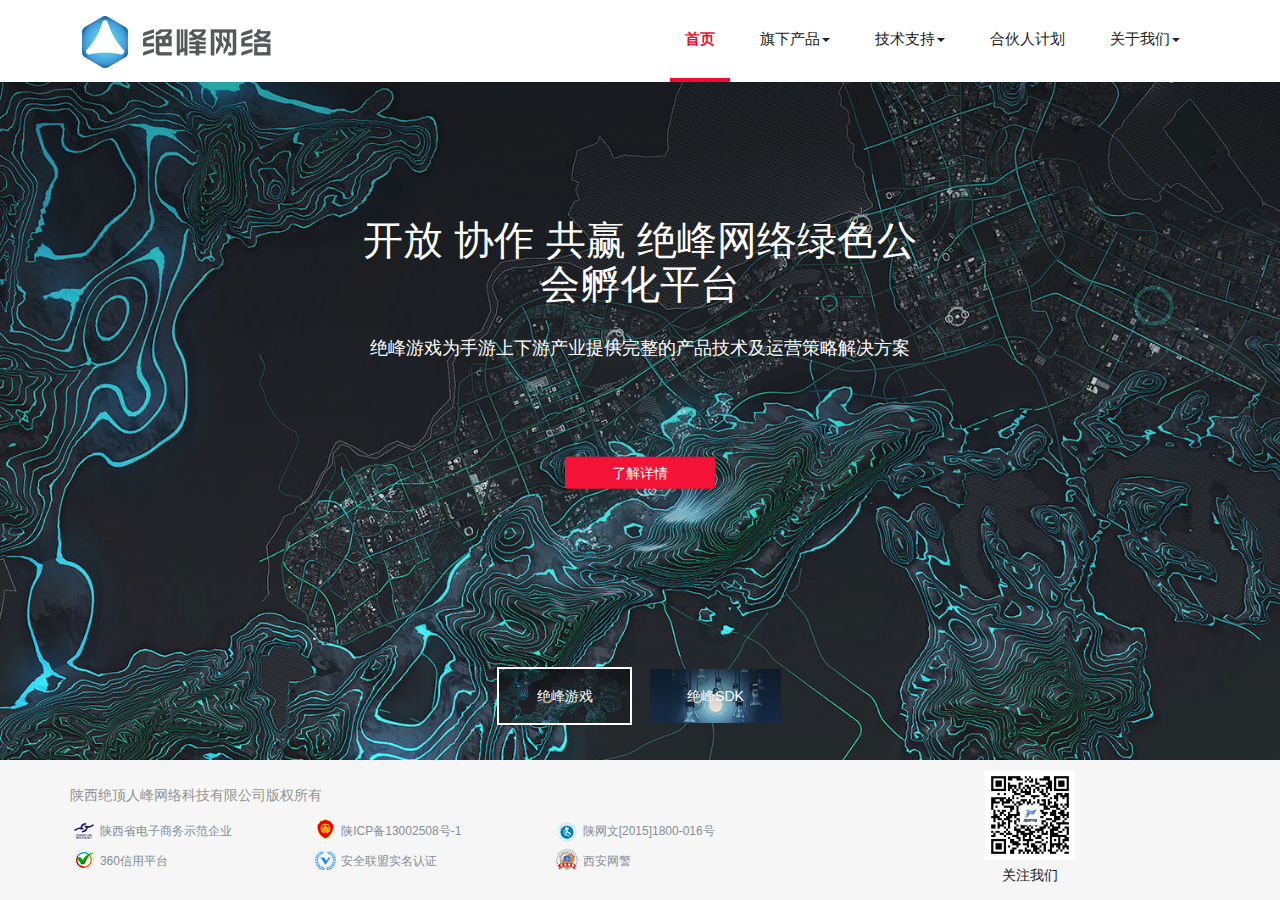
<file: index.html>
<!DOCTYPE html>
<!-- saved from url=(0025)http://117.23.5.130:8427/ -->
<html><head><meta http-equiv="Content-Type" content="text/html; charset=UTF-8">
  	<meta name="description" content="陕西绝顶人峰网络科技有限公司成立于2014年,是一家为网络游戏厂商提供游戏深度运营和服务支持的互联网企业，3yx是西安绝顶人峰旗下主要游戏交易平台。">
	<meta name="keywords" content="陕西绝顶人峰，西安绝顶人峰，绝峰网络">
	<title>陕西绝顶人峰网络科技有限公司</title>
    




 <!--  must import --> 
<script type="text/javascript">
var JSCTX = '';
</script>

<meta http-equiv="X-UA-Compatible" content="IE=edge">
<meta name="viewport" content="width=device-width, initial-scale=1">
<meta name="baidu-site-verification" content="i7le2kmoF1">
<link href="files/bootstrap.min.css" rel="stylesheet">
<link href="files/font-awesome.min.css" rel="stylesheet">
<link href="files/animate.min.css" rel="stylesheet">
<link href="files/jf_official_common.css" rel="stylesheet">
<link rel="shortcut icon" href="files/favicon.ico" type="image/x-icon">
<!--[if lt IE 9]>
  <script src="https://cdn.bootcss.com/html5shiv/3.7.3/html5shiv.min.js"></script>
  <script src="https://cdn.bootcss.com/respond.js/1.4.2/respond.min.js"></script>
<![endif]-->
<script src="files/jquery.min.js"></script>


  <link rel="stylesheet" href="files/layer.css" id="layuicss-layer"></head>
  
  <body>
  	

    <!-- 通用头部 -->
    <div class="header-box"> 
      <!-- 顶部bar -->
      <!-- <div class="header-bar">
        <div class="container">
          <ul class="hbar-list pull-right">
            <li class="wx-code-btn">
              <a href="javascript:;"> <i class="fa fa-weixin mr5"></i>关注我们</a>
              <div class="drop-wx-code animated zoomInRight">
                <img src="../images/jf_wx_code.png" alt="二维码">
              </div>
            </li>
            <li>
              <a href="javascript:;">绝峰众创</a>
            </li>
          </ul>
        </div>
      </div> -->
      <!-- 头部导航栏 -->
      <div class="header-nav">
        <div class="container">
          <div class="navbar-header">
            <div class="pull-left">
              <a href="index.html" class="jf-header-logo"><img src="files/jf_header_logo.png" alt="陕西绝顶人峰" title="陕西绝顶人峰"></a>
            </div>
            <button class="navbar-toggle collapsed" type="button" data-toggle="collapse" data-target="#iheader-nav">
              <span class="sr-only">Toggle navigation</span>
              <span class="icon-bar"></span>
              <span class="icon-bar"></span>
              <span class="icon-bar"></span>
            </button>
          </div>
          <nav id="iheader-nav" class="navbar-collapse collapse">
            <ul class="nav navbar-nav">
              <li class="active">
                <a href="index.html">首页</a>
              </li>
              <li class="">
                <a href="toJfGame.html" class="dropdown">旗下产品<span class="caret"></span></a>
                <ul class="dropdown-menu animated fadeIn">
                  <li class=""><a href="toJfGame.html" rel="nofollow">绝峰游戏</a></li>
                  <li class=""><a href="toJfIFenFa.html" rel="nofollow">i 分发</a></li>
                </ul>
              </li>
              <li class="">
                <a href="toJfSDK.html" class="dropdown">技术支持<span class="caret"></span></a>
                <ul class="dropdown-menu animated fadeIn">
                  <li class=""><a href="toJfSDK.html">绝峰 SDK</a></li>
                  <li class=""><a href="toJfGHOA.html">公会 OA</a></li>
                </ul>
              </li>
              <li class="">
                <a href="toJfPartner.html">合伙人计划</a>
              </li>
              <li class="">
                <a href="toAboutUs.html" class="dropdown">关于我们<span class="caret"></span></a>
                 <ul class="dropdown-menu animated fadeIn">
                  <li class=""><a href="toJfDynamic.html">企业动态</a></li>
                  <li class=""><a href="toJfJoinUs.html">加入我们</a></li>
                </ul>
              </li>
            </ul>
          </nav>
        </div>
      </div>
    </div>


  	    <!-- 轮播图 -->
	<div class="fullSlide">
	  <div class="bd">
	      <ul style="position: relative; width: 1680px; height: 695px;">
				
	          <li style="background: url(&quot;files/jf_index_banner_01.jpg&quot;) center 0px / cover no-repeat; position: absolute; width: 1680px; left: 0px; top: 0px; height: 695px;">
	             <!--  <a target="_blank" href="javascript:;"></a> -->
	              <div class="index-banner-title">
	                  <h2 class="animated fadeIn">开放 协作 共赢 绝峰网络绿色公会孵化平台</h2>
	                  <p class="animated fadeIn">绝峰游戏为手游上下游产业提供完整的产品技术及运营策略解决方案</p>
	                  <a href="toJfGame.html" class="btn btn-danger btn-banner animated fadeInUpBig" rel="nofollow" style="height: 695px;">了解详情</a>
	              </div>
	          </li>
	         <li style="background: url(&quot;files/jf_index_banner_02.jpg&quot;) center 0px / cover no-repeat; position: absolute; width: 1680px; left: 0px; top: 0px; display: none; height: 695px;">
	             <!-- <a target="_blank" href="javascript:;"></a> -->
	             <div class="index-banner-title">
	                  <h2 class="animated fadeIn">资深CPS手游渠道</h2>
	                  <p class="animated fadeIn">一站式手游推广服务平台 多终端  跨平台  丰厚收益  快速结算</p>
	                  <a href="toJfSDK.html" target="_blank" class="btn btn-danger btn-banner animated fadeInUpBig" rel="nofollow" style="height: 695px;">了解详情</a>
	              </div>
	         </li>
	      </ul>
	  </div>
	  <div class="hd">
	      <ul class="clearfix">
	      
	          <li class="on">
	              <img src="files/jf_index_banner_sm_01.jpg">
	              <p>绝峰游戏</p>
	          </li><li>
	              <img src="files/jf_index_banner_sm_02.jpg">
	              <p>绝峰SDK</p>
	          </li>
	      </ul>
	  </div>
	</div> 
	<!-- 首页特有页脚 -->
	<footer class="common-footer ifooer">
   		<div class="container">
   			<div class="row">
	   			<div class="col-sm-8">
	   				<!-- <div class="ifootet-nav clearfix">
			   			<ul class="pull-left">
			   				<li>
			   					<a href="/toAboutUs">关于我们</a>
			   				</li>	
			   				<li>
			   					<a href="/toJfDynamic">绝峰动态</a>
			   				</li>	
			   				<li>
			   					<a href="/toJfJoinUs">加入我们</a>
			   				</li>	
			   				<li>
			   					<a href="/toJfPartner">合伙人计划</a>
			   				</li>	
			   			</ul>	
	   				</div> -->
		   			<div class="text-left">
		   				<div class="com-text">陕西绝顶人峰网络科技有限公司版权所有</div>
		   				 <ul class="honor_list"> 
				             <li class="">
				             	<i class="footericon footericon1"></i>
				             	<a href="http://games.ifeng.com/yejiehangqing/detail_2014_07/10/37268344_0.shtml" target="_blank">陕西省电子商务示范企业</a>
				             </li>  
				             <li class="">
				             	<i class="footericon footericon2"></i>
				             	<a href="http://www.miitbeian.gov.cn/publish/query/indexFirst.action" target="_blank">陕ICP备13002508号-1</a>
				             </li> 
				             <li class="">
				             	<i class="footericon footericon3"></i>
				             	<a href="http://sq.ccm.gov.cn/ccnt/sczr/service/business/emark/toDetail/044a0708b2eb4777ab7217881112bd98" target="_blank">陕网文[2015]1800-016号</a>
				             </li>   
				             <li class="">
				             	<i class="footericon footericon4"></i>
				             	<a href="http://webscan.360.cn/index/checkwebsite/url/www.3yx.com" target="_blank">360信用平台</a>
				             </li>  
				             <li class="">
				             	<i class="footericon footericon5"></i>
				             	<a href="https://www.anquan.org/" target="_blank">安全联盟实名认证</a>
				             </li>
				             <li class="">
				             	<i class="footericon footericon6"></i>
				             	<a href="http://www.xanet110.com/default/showdomain_msg.aspx?domain=3yx.com" target="_blank">西安网警</a>
				             </li>
				           </ul>
		   			</div>	
		   			
	   			</div>
	   			<div class="col-sm-4">
	   				<div class="wx-code-wrap">
	   					<img src="files/jf_wx_code.png" alt="二维码">
	   				</div>
	   				<span class="code-txt">关注我们</span>
	   			</div>
   			</div>	
    	</div>
    </footer>
    <!-- 底部置顶工具栏 -->
    <ul class="footer-Rbar">
      <li class="gotop" id="gotop">
        <a href="javascript:;">
          <em class="glyphicon glyphicon-arrow-up"></em>
          <span class="popup"><i></i>返回顶部</span>
        </a>
      </li>
    </ul>
	<script src="files/jquery.min.js"></script>
	<script src="files/bootstrap.min.js"></script>
	<script src="files/jquery.SuperSlide.2.1.1.js"></script>
	<script src="files/jf_official_common.js"></script>
	<script src="files/layer.js"></script>
	<script>
		/* 轮播动画 */
		jQuery(".fullSlide").slide({ titCell:".hd li", mainCell:".bd ul", effect:"fold",  autoPlay:true, delayTime:800 ,interTime:5000}); 
		
		/* 轮播图高度自适应屏幕高度 */
		autoHeight();
		function autoHeight(){
			var wH=$(window).height();
			var hH=$(".header-box").height();
			var fH=$(".common-footer").outerHeight();
			var slideH=wH-hH-fH;
			if(slideH>500){
				$(".fullSlide .bd li").css("height",slideH);
				$(".fullSlide .bd li a ").css("height",slideH);
				$(".fullSlide .bd ul ").css("height",slideH);
			}else{
				$(".fullSlide .bd li").css("height",500);
				$(".fullSlide .bd li a ").css("height",500);
				$(".fullSlide .bd ul ").css("height",500);
			}
		}
		$(window).resize(function(){
			autoHeight();
		})
	</script>
  

</body></html>
</file>
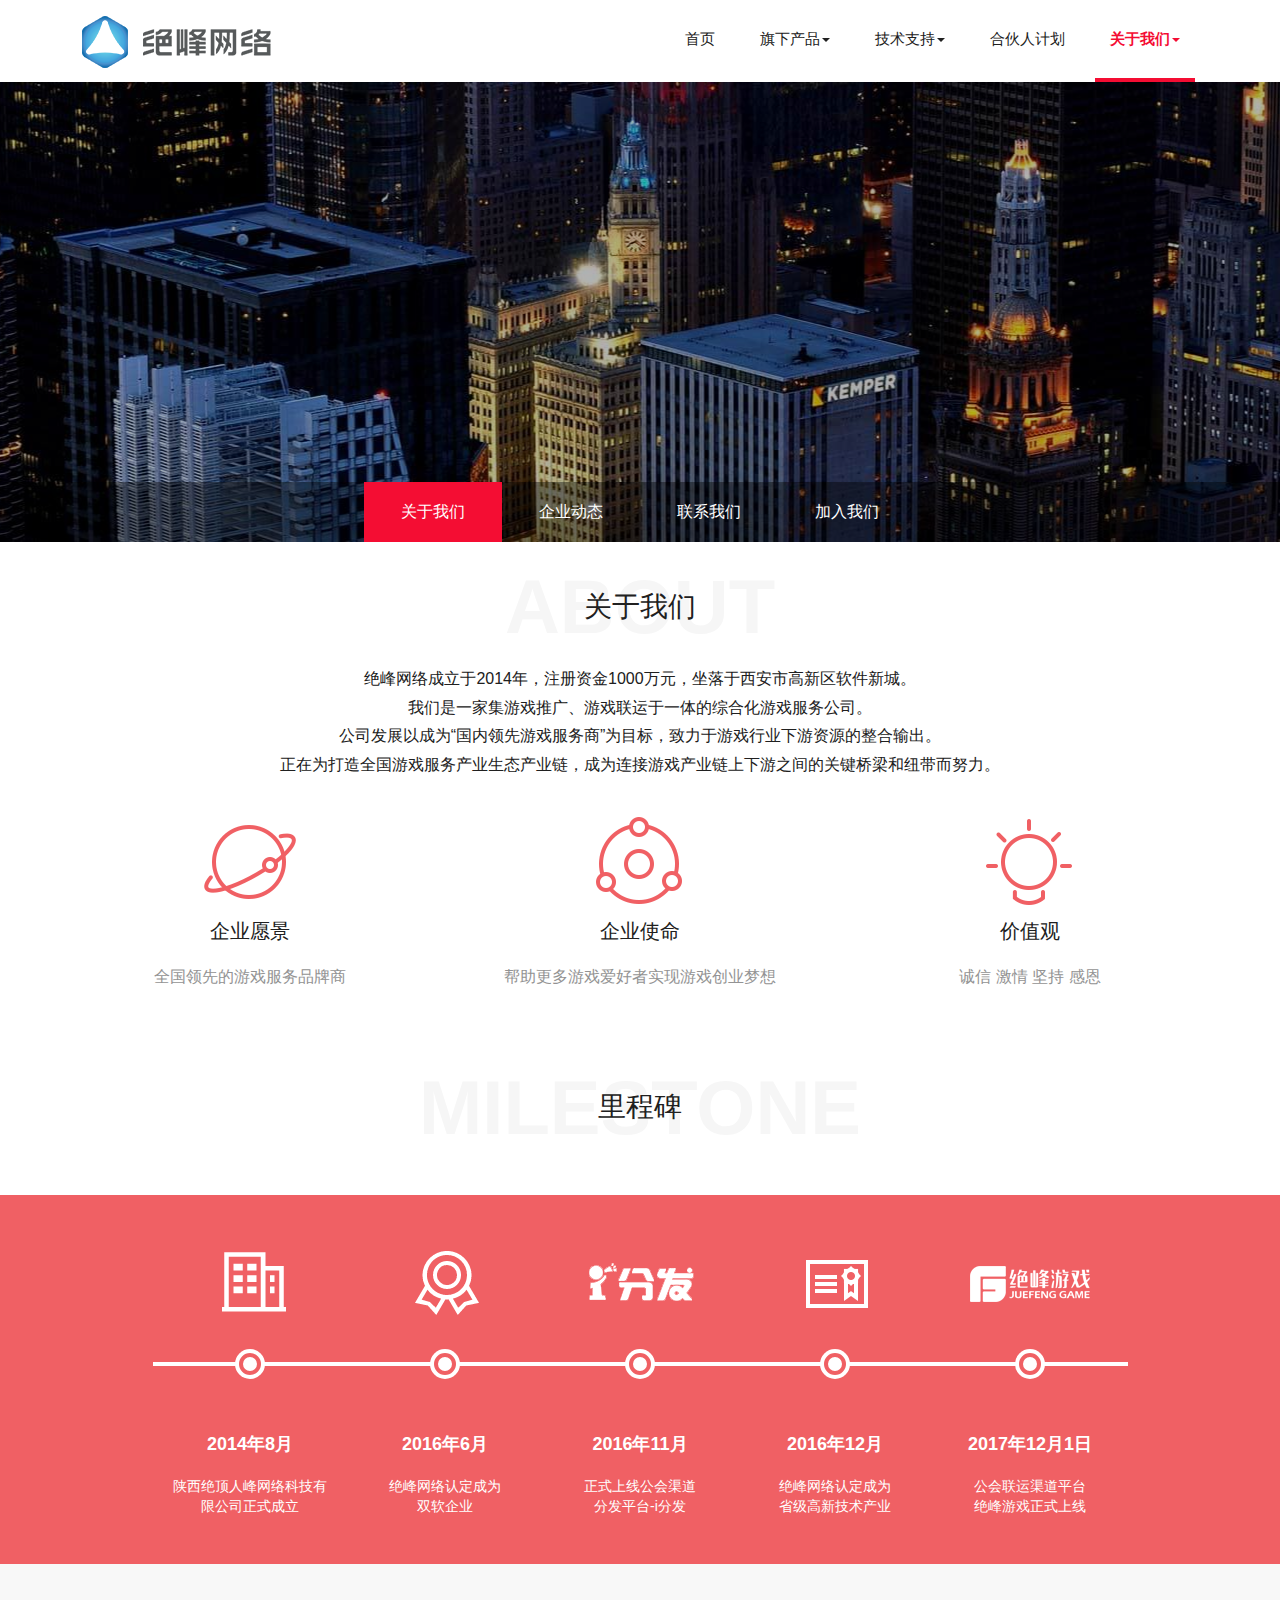
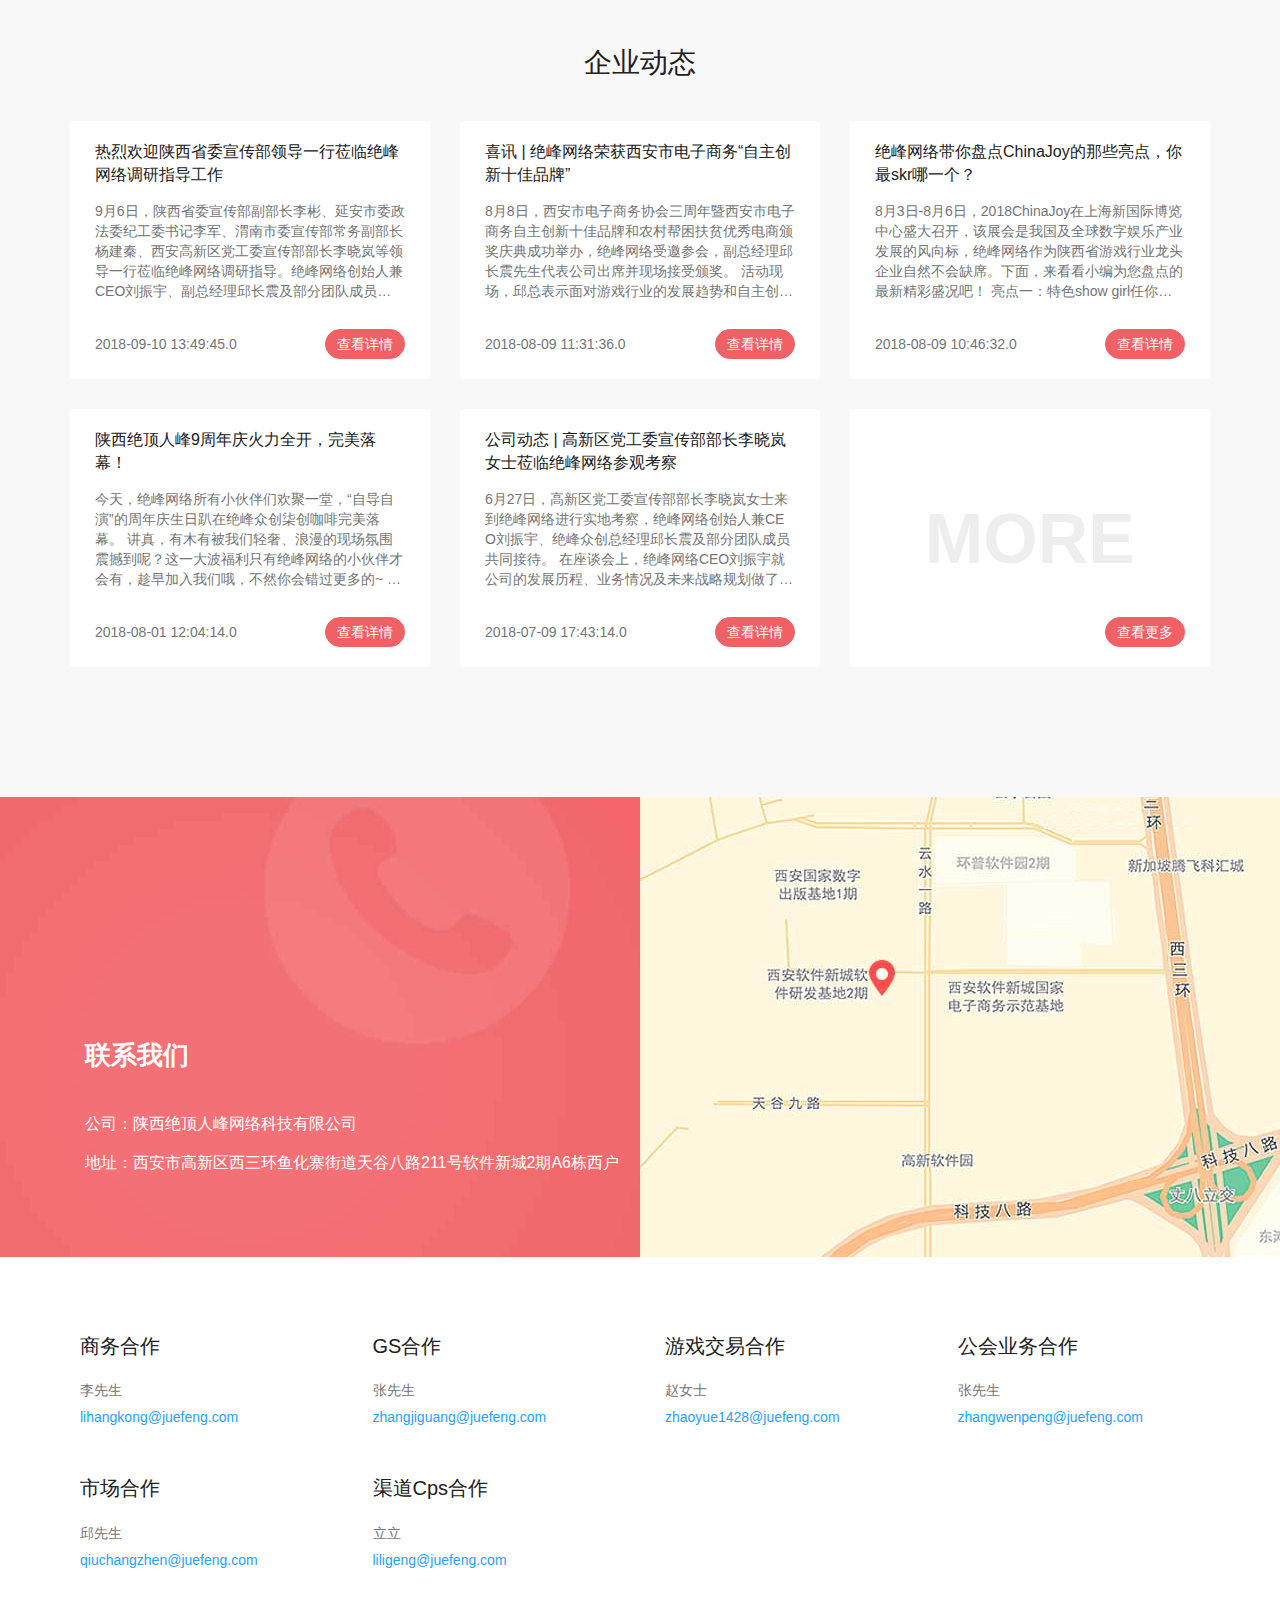
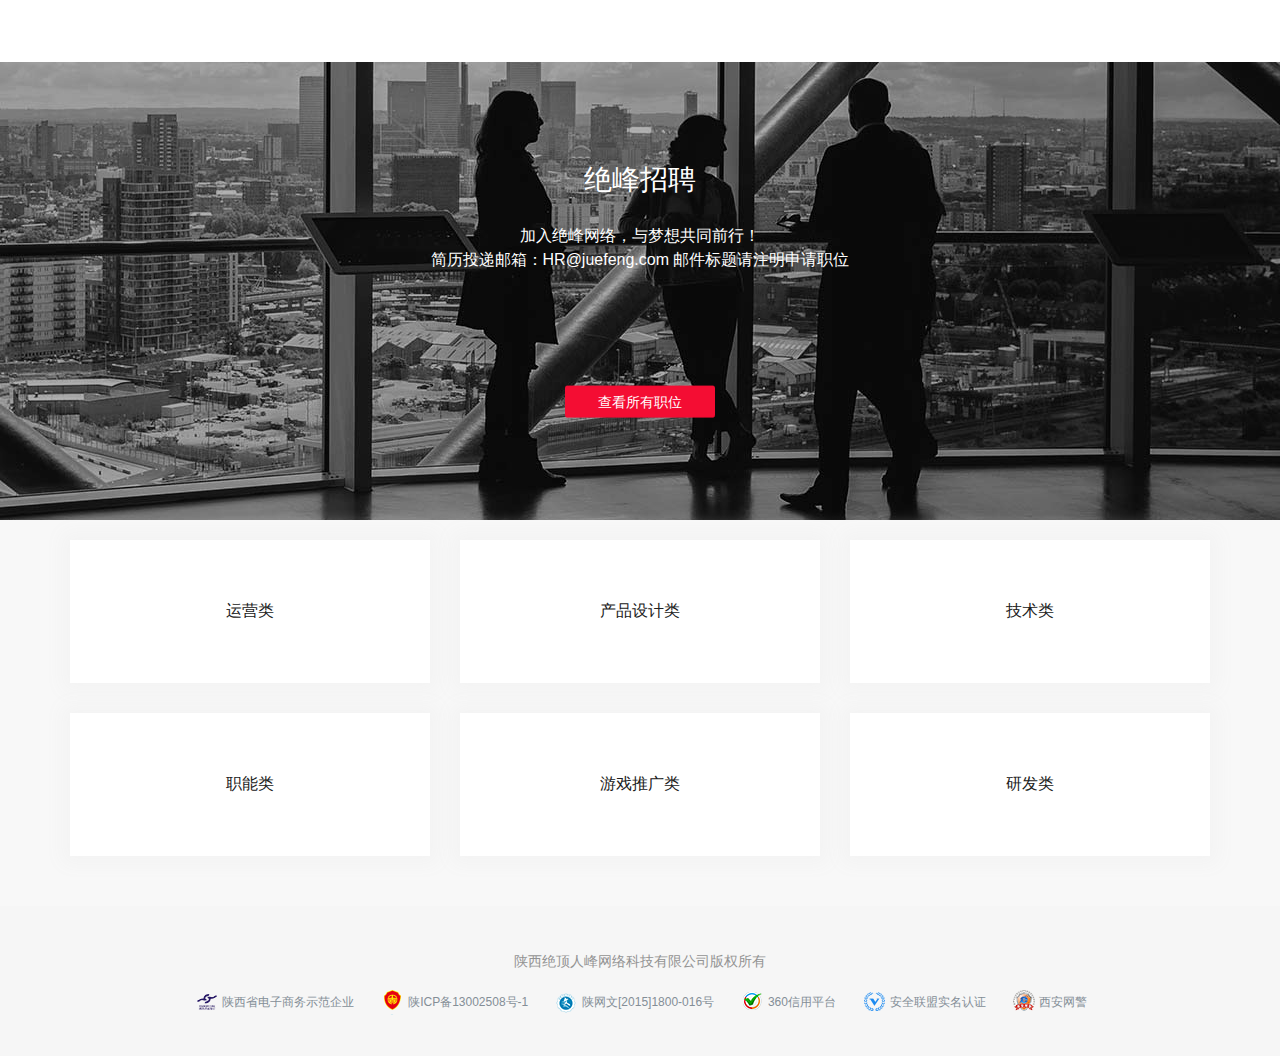
<file: toAboutUs.html>
<!DOCTYPE html>
<!-- saved from url=(0034)http://117.23.5.130:8427/toAboutUs -->
<html><head><meta http-equiv="Content-Type" content="text/html; charset=UTF-8">
	<title>陕西绝顶人峰-关于我们</title>
	<meta name="keywords" content="陕西绝顶人峰，西安绝顶人峰，绝峰网络">
	<meta name="description" content="陕西绝顶人峰网络科技有限公司成立于2014年,是一家为网络游戏厂商提供游戏深度运营和服务支持的互联网企业。">
    




 <!--  must import --> 
<script type="text/javascript">
var JSCTX = '';
</script>

<meta http-equiv="X-UA-Compatible" content="IE=edge">
<meta name="viewport" content="width=device-width, initial-scale=1">
<meta name="baidu-site-verification" content="i7le2kmoF1">
<link href="files/bootstrap.min.css" rel="stylesheet">
<link href="files/font-awesome.min.css" rel="stylesheet">
<link href="files/animate.min.css" rel="stylesheet">
<link href="files/jf_official_common.css" rel="stylesheet">
<link rel="shortcut icon" href="files/favicon.ico" type="image/x-icon">
<!--[if lt IE 9]>
  <script src="https://cdn.bootcss.com/html5shiv/3.7.3/html5shiv.min.js"></script>
  <script src="https://cdn.bootcss.com/respond.js/1.4.2/respond.min.js"></script>
<![endif]-->
<script src="files/jquery.min.js"></script>


  <link rel="stylesheet" href="files/layer.css" id="layuicss-layer"></head>
  <body>
  	

    <!-- 通用头部 -->
    <div class="header-box"> 
      <!-- 顶部bar -->
      <!-- <div class="header-bar">
        <div class="container">
          <ul class="hbar-list pull-right">
            <li class="wx-code-btn">
              <a href="javascript:;"> <i class="fa fa-weixin mr5"></i>关注我们</a>
              <div class="drop-wx-code animated zoomInRight">
                <img src="../images/jf_wx_code.png" alt="二维码">
              </div>
            </li>
            <li>
              <a href="javascript:;">绝峰众创</a>
            </li>
          </ul>
        </div>
      </div> -->
      <!-- 头部导航栏 -->
      <div class="header-nav">
        <div class="container">
          <div class="navbar-header">
            <div class="pull-left">
              <a href="index.html" class="jf-header-logo"><img src="files/jf_header_logo.png" alt="陕西绝顶人峰" title="陕西绝顶人峰"></a>
            </div>
            <button class="navbar-toggle collapsed" type="button" data-toggle="collapse" data-target="#iheader-nav">
              <span class="sr-only">Toggle navigation</span>
              <span class="icon-bar"></span>
              <span class="icon-bar"></span>
              <span class="icon-bar"></span>
            </button>
          </div>
          <nav id="iheader-nav" class="navbar-collapse collapse">
            <ul class="nav navbar-nav">
              <li class="">
                <a href="index.html">首页</a>
              </li>
              <li class="">
                <a href="toJfGame.html" class="dropdown">旗下产品<span class="caret"></span></a>
                <ul class="dropdown-menu animated fadeIn">
                  <li class=""><a href="toJfGame.html" rel="nofollow">绝峰游戏</a></li>
                  <li class=""><a href="toJfIFenFa.html" rel="nofollow">i 分发</a></li>
                </ul>
              </li>
              <li class="">
                <a href="toJfSDK.html" class="dropdown">技术支持<span class="caret"></span></a>
                <ul class="dropdown-menu animated fadeIn">
                  <li class=""><a href="toJfSDK.html">绝峰 SDK</a></li>
                  <li class=""><a href="toJfGHOA.html">公会 OA</a></li>
                </ul>
              </li>
              <li class="">
                <a href="toJfPartner.html">合伙人计划</a>
              </li>
              <li class="active">
                <a href="toAboutUs.html" class="dropdown">关于我们<span class="caret"></span></a>
                 <ul class="dropdown-menu animated fadeIn">
                  <li class=""><a href="toJfDynamic.html">企业动态</a></li>
                  <li class=""><a href="toJfJoinUs.html">加入我们</a></li>
                </ul>
              </li>
            </ul>
          </nav>
        </div>
      </div>
    </div>


    <!-- banner图部分 -->
    <div class="banner-part">
      <div class="banner-img banner-aboutUs"></div>
      <div class="banner-nav">
        <a class="active" href="toAboutUs.html">关于我们</a>
        <a href="toJfDynamic.html">企业动态</a>
        <a href="toAboutUs.html#address">联系我们</a>
        <a href="toJfJoinUs.html">加入我们</a>
      </div>
    </div>
    <!-- 关于我们文字 -->
    <div class="aboutUs-part">
      <div class="container">
        <h2 class="part-title"><span class="text-bg">ABOUT</span>关于我们</h2>
        <p class="part-title-detail">
          绝峰网络成立于2014年，注册资金1000万元，坐落于西安市高新区软件新城。<br>
          我们是一家集游戏推广、游戏联运于一体的综合化游戏服务公司。<br>
          公司发展以成为“国内领先游戏服务商”为目标，致力于游戏行业下游资源的整合输出。<br>
          正在为打造全国游戏服务产业生态产业链，成为连接游戏产业链上下游之间的关键桥梁和纽带而努力。
        </p>
        <div class="row">
          <dl class="col-sm-4">
            <dt><i class="aboutUs-icon aboutUs-icon1"></i></dt>
            <dd class="fs-20 mb-1em">企业愿景</dd>
            <dd class="des">全国领先的游戏服务品牌商</dd>
          </dl>
          <dl class="col-sm-4">
            <dt><i class="aboutUs-icon aboutUs-icon2"></i></dt>
            <dd class="fs-20 mb-1em">企业使命</dd>
            <dd class="des">帮助更多游戏爱好者实现游戏创业梦想</dd>
          </dl>
          <dl class="col-sm-4">
            <dt><i class="aboutUs-icon aboutUs-icon3"></i></dt>
            <dd class="fs-20 mb-1em">价值观</dd>
            <dd class="des">诚信  激情  坚持  感恩</dd>
          </dl>
        </div>
        <h2 class="part-title mt-3em"><span class="text-bg">MILESTONE</span>里程碑</h2>
      </div>
    </div>
    <!-- 里程碑 -->
    <div class="milestone-part"> 
      <div class="container">
        <div class="row">
          <dl class="col-sm-2 col-sm-offset-1 clearfix">
            <dt>
              <i class="milestone-icon milestone-icon1"></i>
              <span class="line"></span>
            </dt>
            <dd>
                <div class="fs-18 mb-1em bold">2014年8月</div>
                陕西绝顶人峰网络科技有限公司正式成立
            </dd>
          </dl> 
          <dl class="col-sm-2 clearfix">
            <dt>
              <i class="milestone-icon milestone-icon2"></i>
              <span class="line"></span>
            </dt>
            <dd>
              <div class="fs-18 mb-1em bold">2016年6月</div>
              绝峰网络认定成为<br>双软企业
            </dd>
          </dl> 
          <dl class="col-sm-2 clearfix">
            <dt>
              <i class="milestone-icon milestone-icon3"></i>
              <span class="line"></span>
            </dt>
            <dd>
              <div class="fs-18 mb-1em bold">2016年11月</div>
              正式上线公会渠道<br>分发平台-i分发
            </dd>
          </dl> 
          <dl class="col-sm-2 clearfix">
            <dt>
              <i class="milestone-icon milestone-icon4"></i>
              <span class="line"></span>
            </dt>
            <dd>
              <div class="fs-18 mb-1em bold">2016年12月</div>
              绝峰网络认定成为<br>省级高新技术产业
            </dd>
          </dl>
          <dl class="col-sm-2 clearfix">
            <dt>
              <i class="milestone-icon milestone-icon5"></i>
              <span class="line"></span>
            </dt>
            <dd>
              <div class="fs-18 mb-1em bold">2017年12月1日</div>
              公会联运渠道平台<br>绝峰游戏正式上线
            </dd>
          </dl>
        </div>
      </div>
    </div>
    <!-- 企业动态 -->
    <div class="news-part">
       <div class="container">
          <h2 class="part-title mt-3em"><span class="text-bg">NEWS</span>企业动态</h2>
          <div class="row">
	          
	          	<div class="col-md-4 col-sm-6 aU-news-list">
	              <dl>
	                <dt><a href="toJfDynamicDetail61.html">热烈欢迎陕西省委宣传部领导一行莅临绝峰网络调研指导工作</a></dt>
	                <dd class="news-des">
	


	


	9月6日，陕西省委宣传部副部长李彬、延安市委政法委纪工委书记李军、渭南市委宣传部常务副部长杨建秦、西安高新区党工委宣传部部长李晓岚等领导一行莅临绝峰网络调研指导。绝峰网络创始人兼CEO刘振宇、副总经理邱长震及部分团队成员热情接待了来访领导。


	


	


	


	


	


	


	


	在座谈交流中，绝峰网络副总经理邱长震首先表达了对省委宣传部、高新区宣传部及各地市宣传部领导的热烈欢迎，感谢各级领导对绝峰网络的关注和支持。随后，邱总围绕公司的发展历程、业务情况及战略规划做了详细介绍。


	


	


	


	


	


	


	会上，李部长针对绝峰网络的业务发展情况及团队构成进行了详细的了解。他表示，年轻人是企业发展的未来和希望，要把机会留给年轻人，鼓励年轻人创业。同时，他还建议高新区的文创企业应该通过“科技+文化”的发展模式，将陕西的传统文化与最新科技相结合，为传统文化继承和发扬注入新活力。


	


	


	


	


	


	最后，李部长还通过外国友人参观陕西省历史博物馆的案例分享，鼓励文创企业要积极探索多维度解读文化的方式和方法，关注跨文化传播。


	


	


	


	


	


	绝峰网络CEO刘振宇在交流中也表示，绝峰网络作为陕西游戏行业的龙头企业，在随后的发展中将会积极推进“科技+文化”的创新融合，以游戏为切入点，通过原创内容产出，打造陕西特色文化IP，为陕西传统文化传播贡献力量。


	放眼未来，绝峰网络将以游戏为载体、产业为依托，发挥各业务板块间的资源协同效应，以全新的商业模式服务于用户，积极打造游戏产业新生态价值体系，成为连接西安与游戏行业间交流的桥梁和纽带。
</dd>
	                <dd class="news-footer">
	                  2018-09-10 13:49:45.0
	                  <a href="http://117.23.5.130:8427/toJfDynamicDetail61.html" class="btn btn-danger">查看详情</a>
	                </dd>
	              </dl>
	            </div>
	          
	          	<div class="col-md-4 col-sm-6 aU-news-list">
	              <dl>
	                <dt><a href="http://117.23.5.130:8427/toJfDynamicDetail60.html"> 喜讯 | 绝峰网络荣获西安市电子商务“自主创新十佳品牌”</a></dt>
	                <dd class="news-des"> 8月8日，西安市电子商务协会三周年暨西安市电子商务自主创新十佳品牌和农村帮困扶贫优秀电商颁奖庆典成功举办，绝峰网络受邀参会，副总经理邱长震先生代表公司出席并现场接受颁奖。 
	



  
	



	活动现场，邱总表示面对游戏行业的发展趋势和自主创新的时代要求，绝峰网络将不忘初心、砥砺前行。同时，他还强调绝峰网络会以更开放的心态参与到市场竞争中，助力游戏行业的标准化，产业化，生态化建设。
	


  
	



	西安市电子商务“自主创新十佳品牌“和“农村帮困扶贫十佳电商”评选活动的举办， 是为了有效推进区域互联网＋与电子商务行业健康发展，加快城乡网络服务体系建设，鼓励具有自主知识产权的模式创新，进而发现对农村电子商务发展做出相应贡献的优秀企业。
	


  
	



	本次评选经过了项目征集、项目审核、网上投票、项目评审和公示等阶段，最终评选出了“自主创新十佳电商”企业。
	


  
	
  


	

	活动现场，西安市商务局副局长陈建峰讲述了西安市电子商务行业发展情况，并且对下一步全市电子商务工作提出了新的要求。


	
  


	

	另外，西安市电子商务协会会长赵其森针对2018年的工作进行了总结。


	
  


	

	绝峰网络长期致力于综合化游戏服务行业。目前，绝峰网络业务涵盖了游戏发行、运营、交易、营销推广、电子竞技、众创空间等领域，期待与大家的合作哦。


	
  
</dd>
	                <dd class="news-footer">
	                  2018-08-09 11:31:36.0
	                  <a href="http://117.23.5.130:8427/toJfDynamicDetail60.html" class="btn btn-danger">查看详情</a>
	                </dd>
	              </dl>
	            </div>
	          
	          	<div class="col-md-4 col-sm-6 aU-news-list">
	              <dl>
	                <dt><a href="http://117.23.5.130:8427/toJfDynamicDetail59.html">绝峰网络带你盘点ChinaJoy的那些亮点，你最skr哪一个？</a></dt>
	                <dd class="news-des">
	8月3日-8月6日，2018ChinaJoy在上海新国际博览中心盛大召开，该展会是我国及全球数字娱乐产业发展的风向标，绝峰网络作为陕西省游戏行业龙头企业自然不会缺席。下面，来看看小编为您盘点的最新精彩盛况吧！


	


	亮点一：特色show girl任你看


	对于ChinaJoy来说，showgirl绝对算得上是一大标志性内容，有才又有颜的小姐姐让现场观众和各路玩家忍不住为其疯狂打call。


	


	亮点二：激情电竞大PK


	以赛事为契机，推动游戏电竞产业发展。盛典期间为广大电竞玩家、选手、游戏爱好者带来了酣畅淋漓的电竞比赛。说到这里小编给大家安利下我们的电竞公司-幕雅文化，它拥有举办电竞赛事的优质资源，已经成为腾讯电竞业务的合作伙伴喽，如果小伙伴们有意合作也可以找小编私聊哦。


	


	亮点三：顶尖级游戏产品齐亮相


	来自全球的顶尖游戏硬件厂商在为期4天的展会中，把最新黑科技产品也带到了ChinaJoy展会现场，引爆游戏和电竞爱好者的炎夏狂欢。围绕产品体验的互动游戏全场高能，精彩的青春体验和多元福利，令在场观众目不暇接。


	


	亮点四：免费试玩过足瘾


	活动现场各大厂商游戏产品首次发布，各路玩家快人一步体验最新版本。ChinaJoy各个展台也设置了多个趣味互动游戏，魔性画风让全场笑喷，还有丰厚的周边礼品拿到手软。


	


	亮点五：商业合作挖掘新价值


	在ChinaJoy B2B 4万平方米的综合商务洽谈区，聚集了来自全球各地的企业与商务伙伴，每个企业都可以在这里进行交流、分享，充分挖掘商业价值，驱动商务合作，为未来赋能。


	


	更多精彩回顾


	


	
</dd>
	                <dd class="news-footer">
	                  2018-08-09 10:46:32.0
	                  <a href="http://117.23.5.130:8427/toJfDynamicDetail59.html" class="btn btn-danger">查看详情</a>
	                </dd>
	              </dl>
	            </div>
	          
	          	<div class="col-md-4 col-sm-6 aU-news-list">
	              <dl>
	                <dt><a href="http://117.23.5.130:8427/toJfDynamicDetail58.html">陕西绝顶人峰9周年庆火力全开，完美落幕！</a></dt>
	                <dd class="news-des">
	


	今天，绝峰网络所有小伙伴们欢聚一堂，“自导自演”的周年庆生日趴在绝峰众创柒创咖啡完美落幕。


	


	讲真，有木有被我们轻奢、浪漫的现场氛围震撼到呢？这一大波福利只有绝峰网络的小伙伴才会有，趁早加入我们哦，不然你会错过更多的~


	


	当然啦！我们的9周年生日趴还有更热闹的场面，Please&nbsp;&nbsp;Follow&nbsp; me！


	



	
		令你尖叫的“show time”
	
	
		原以为我们绝峰网络小伙伴都是一些“矜持”的帅哥美女，可是没想到面对这搞笑多怪的魔术表演居然这样的不淡定了。
	
	
		

	
	
		

	
	
		

	
	
		
		
			同“young”的梦想，不一样的表白
		
		
			一般领导的发言都是既严肃又认真的，可在绝峰网络9周年的庆典上，我们不仅看到了大boss的风趣幽默，也见证了公司初创团队及员工代表对绝峰网络的真情流露与满满祝福。
		
		
			
		


	



	


	
		9年惺惺相惜的“战友情”，9年休戚与共的“铁哥们”，9年共赴梦想的“好兄弟”，他们是：刘振宇，李航空、邱长震、徐恒涛、张茂全、张继光、施科。这七个绝峰网络人用岁月见证了友情，用事实证明了当初的选择，接下来的9年，他们更加坚定地要与绝峰网络一路同行。
	
	
		
	
	
		
	
	
		
	
	
		
			谁能猜到领导们在公司九周年庆典上都许下了什么愿望？
		
		
			

		
		
			

		
		
			
				青春“young”溢的嗨力游戏
			
			
				在这激动人心的游戏环节，小伙伴们简直放飞了自我，真正地全情投入了。看着大家在游戏里那“逗比”的属性，忘我的精神，不禁感叹，绝峰网络真是藏龙卧虎啊！
			

		

	
	
		
	
	
		
	
	
		
	
	
		
	
	
		
			“实力出众”的绝峰网络人
		
		
			经过两个小时的游戏通关，万众瞩目的游戏PK结果就要公布啦！瞧瞧下面这些游戏达人们，有你认识的吗？他们在平常一定也是超会玩吧，没有赢得名次的其他小伙伴都收到公司精心准备的伴手礼哦，没有领取的，抓紧时间啦！
		
		
			
		
		
			
		
		
			
		
		
			如果不是最后的才艺表演时间，小编真的不知道原来我们绝峰网络藏龙卧虎呢。让我们细数那些在周年庆上“实力出众”的绝峰网络网红达人吧！
		
		
			
		
		
			小伙伴们一定对那位坚持“要礼物”的女孩纸印象深刻吧，其实她是对公司的爱太深。不过，活动现场小编还是被她的大气豪爽圈粉了，猜猜她是哪个部门的，有没有蓝朋友呢？哈哈哈
		
		
			
		
		
			那位“小林俊杰”刚一张口，现场的小伙伴都惊呆了，在大家的积极争取下，林俊杰的“她说”、“一千年以后”、“江南”等歌曲一 一呈现，有才又有颜的小哥哥原来是我们技术部门的IOS工程师，真是厉害了Word的哥。
		
		
			
		
	


	最后出场的这位深情款款的唱着“突然好想你”的帅哥，现场有女生忍不住要和这位帅哥合唱呢，感觉这位帅哥有点害羞。哎！小编还没来得及要他微信，他就已经跑下台了，就这么遗憾错过吧！


	


	更多精彩花絮


	


	


	


	


	


	


	


	


	
</dd>
	                <dd class="news-footer">
	                  2018-08-01 12:04:14.0
	                  <a href="http://117.23.5.130:8427/toJfDynamicDetail58.html" class="btn btn-danger">查看详情</a>
	                </dd>
	              </dl>
	            </div>
	          
	          	<div class="col-md-4 col-sm-6 aU-news-list">
	              <dl>
	                <dt><a href="http://117.23.5.130:8427/toJfDynamicDetail57.html">公司动态 | 高新区党工委宣传部部长李晓岚女士莅临绝峰网络参观考察</a></dt>
	                <dd class="news-des">
	6月27日，高新区党工委宣传部部长李晓岚女士来到绝峰网络进行实地考察，绝峰网络创始人兼CEO刘振宇、绝峰众创总经理邱长震及部分团队成员共同接待。 


	 


	在座谈会上，绝峰网络CEO刘振宇就公司的发展历程、业务情况及未来战略规划做了详细介绍。 


	 


	交流过程中，李部长也从游戏服务行业现状及发展趋势方面提出了一些针对性问题。她表示：绝峰网络作为陕西游戏服务行业的创新企业，应牢固树立品牌意识，不断提升品牌价值及核心竞争力。另外，她还强调，绝峰网络作为陕西省游戏动漫行业协会会长单位，在发展自身的同时也要关心会员企业的发展。 


	 


	2018年是改革开放40周年，高新区建设27周年，绝峰网络成立9周年，这每一个数字的背后都承载着无数人的梦想。


	绝峰网络自2009年初创以来，便立足高新、扎根高新；我们相信，在高新区“大干123，建好首善区”的战略目标指导下，绝峰网络将继续深耕游戏服务行业，不断创新业务发展模式，积极践行“海到无边天作岸，山登绝顶我为峰”的企业发展理念，以游戏为载体、产业为依托，以全新的商业模式服务于用户，积极打造游戏服务产业新生态价值体系，成为连接游戏产业链上下游间的桥梁和纽带。


	
</dd>
	                <dd class="news-footer">
	                  2018-07-09 17:43:14.0
	                  <a href="http://117.23.5.130:8427/toJfDynamicDetail57.html" class="btn btn-danger">查看详情</a>
	                </dd>
	              </dl>
	            </div>
	          
	          <form method="post" name="dynamicDetail" id="dynamicDetail">
	          	<input type="hidden" id="hiddenRowId" name="rowId" value="">
	          </form>
	          
            <div class="col-md-4 col-sm-6 more-news-col">
              <dl>
                <dt>&nbsp;</dt>
                <dd class="news-des"><span class="more-bg">MORE</span></dd>
                <dd class="news-footer">
                  <a href="http://117.23.5.130:8427/toJfDynamic" class="btn btn-danger">查看更多</a>
                </dd>
              </dl>
            </div>
          </div>
       </div>
    </div>
    <!-- 联系我们 -->
    <div id="address" class="contact-us-part">
      <div class="container-fluid">
        <div class="row">
          <div class="col-sm-6 address-text-bg"></div>
          <div class="col-sm-6 address-map"></div>
        </div>
        <div class="address-text">
          <div class="container">
             <dl class="col-sm-6">
                <dt class="fs-26">联系我们</dt>
                <dd class="fs-16">公司：陕西绝顶人峰网络科技有限公司</dd>
                <dd class="fs-16">地址：西安市高新区西三环鱼化寨街道天谷八路211号软件新城2期A6栋西户</dd>
              </dl>
          </div>
        </div>
      </div>
    </div>
    <!-- 商务合作 -->
    <div class="cooperation-part">
      <div class="container">
        <!-- <h2 class="part-title">商务合作</h2> -->
        <div class="row">
          <div class="col-sm-3">
            <dl>
              <dt>商务合作</dt>
              <dd>李先生</dd>
              <dd><span class="blue">lihangkong@juefeng.com</span></dd>
            </dl>
          </div>
          <div class="col-sm-3">
            <dl>
              <dt>GS合作</dt>
              <dd>张先生</dd>
              <dd><span class="blue">zhangjiguang@juefeng.com</span></dd>
            </dl>
          </div>
          <div class="col-sm-3">
            <dl>
              <dt>游戏交易合作</dt>
              <dd>赵女士</dd>
              <dd><span class="blue">zhaoyue1428@juefeng.com</span></dd>
            </dl>
          </div>
          <div class="col-sm-3">
            <dl>
              <dt>公会业务合作</dt>
              <dd>张先生</dd>
              <dd><span class="blue">zhangwenpeng@juefeng.com</span></dd>
            </dl>
          </div>
          <div class="col-sm-3">
            <dl>
              <dt>市场合作</dt>
              <dd>邱先生</dd>
              <dd><span class="blue">qiuchangzhen@juefeng.com</span></dd>
            </dl>
          </div>
          <div class="col-sm-3">
            <dl>
              <dt>渠道Cps合作</dt>
              <dd>立立</dd>
              <dd><span class="blue">liligeng@juefeng.com</span></dd>
            </dl>
          </div>
        </div>
      </div>
    </div>
    <!-- 招聘banner -->
    <div class="banner-part recruit-part">
      <div class="banner-img"></div>
      <div class="banner-content">
        <div class="container">
          <div class="banner-title">
            <h2 class="animated bounceInLeft">绝峰招聘</h2>
            <p class="animated bounceInLeft">加入绝峰网络，与梦想共同前行！<br>简历投递邮箱：HR@juefeng.com 邮件标题请注明申请职位</p>
            <a href="toJfJoinUs.html" class="btn btn-danger btn-banner animated bounceInRight">查看所有职位</a>
          </div>
        </div>
      </div>
    </div>
    <div class="recruit-btn-part">
       <div class="container">
         <div class="row">
         	
	         	<div class="col-sm-4 col-xs-6">
	             	<a href="toJfJoinUs.html?wm[POST_CLASSIFY_ID]=2010">运营类</a>
	           	</div>
    		
	         	<div class="col-sm-4 col-xs-6">
	             	<a href="toJfJoinUs.html?wm[POST_CLASSIFY_ID]=2020">产品设计类</a>
	           	</div>
    		
	         	<div class="col-sm-4 col-xs-6">
	             	<a href="toJfJoinUs.html?wm[POST_CLASSIFY_ID]=2030">技术类</a>
	           	</div>
    		
	         	<div class="col-sm-4 col-xs-6">
	             	<a href="toJfJoinUs.html?wm[POST_CLASSIFY_ID]=2040">职能类</a>
	           	</div>
    		
	         	<div class="col-sm-4 col-xs-6">
	             	<a href="toJfJoinUs.html?wm[POST_CLASSIFY_ID]=2050">游戏推广类</a>
	           	</div>
    		
	         	<div class="col-sm-4 col-xs-6">
	             	<a href="toJfJoinUs.html?wm[POST_CLASSIFY_ID]=2060">研发类</a>
	           	</div>
    		
         </div>
       </div>
    </div>
    <!-- 通用页脚 -->
	
<!-- 通用页脚 -->
    <footer class="common-footer">
   		<div class="container">
	      <div class="com-text">陕西绝顶人峰网络科技有限公司版权所有</div>
	      <div class="row">
		      <ul class="honor_list"> 
	             <li class="">
	             	<i class="footericon footericon1"></i>
	             	<a href="http://games.ifeng.com/yejiehangqing/detail_2014_07/10/37268344_0.shtml" target="_blank">陕西省电子商务示范企业</a>
	             </li>  
	             <li class="">
	             	<i class="footericon footericon2"></i>
	             	<a href="http://www.miitbeian.gov.cn/publish/query/indexFirst.action" target="_blank">陕ICP备13002508号-1</a>
	             </li> 
	             <li class="">
	             	<i class="footericon footericon3"></i>
	             	<a href="http://sq.ccm.gov.cn/ccnt/sczr/service/business/emark/toDetail/044a0708b2eb4777ab7217881112bd98" target="_blank">陕网文[2015]1800-016号</a>
	             </li>   
	             <li class="">
	             	<i class="footericon footericon4"></i>
	             	<a href="http://webscan.360.cn/index/checkwebsite/url/www.3yx.com" target="_blank">360信用平台</a>
	             </li>  
	             <li class="">
	             	<i class="footericon footericon5"></i>
	             	<a href="https://www.anquan.org/" target="_blank">安全联盟实名认证</a>
	             </li>
	             <li class="">
	             	<i class="footericon footericon6"></i>
	             	<a href="http://www.xanet110.com/default/showdomain_msg.aspx?domain=3yx.com" target="_blank">西安网警</a>
	             </li>
	           </ul>
	      </div>
    	</div>
    </footer>
    <!-- 底部置顶工具栏 -->
    <ul class="footer-Rbar">
      <li class="gotop" id="gotop">
        <a href="javascript:;">
          <em class="glyphicon glyphicon-arrow-up"></em>
          <span class="popup"><i></i>返回顶部</span>
        </a>
      </li>
    </ul>
<script src="files/jquery.min.js"></script>
<script src="files/bootstrap.min.js"></script>
<script src="files/jquery.SuperSlide.2.1.1.js"></script>
<script src="files/jf_official_common.js"></script>
<script src="files/layer.js"></script>


	<script>
		$(".news-des a").attr("href","javascript:;");
		$(".aU-news-list .news-des").each(function(){
			var text=$(this).text();
			$(this).html(text);
		})
		 function goToDetail(rowId){
      $("#hiddenRowId").val(rowId);
      $("#dynamicDetail").attr("action", "/toJfDynamicDetail"+rowId+".html");
      $("#dynamicDetail").submit();   
    }
	</script>
  

</body></html>
</file>
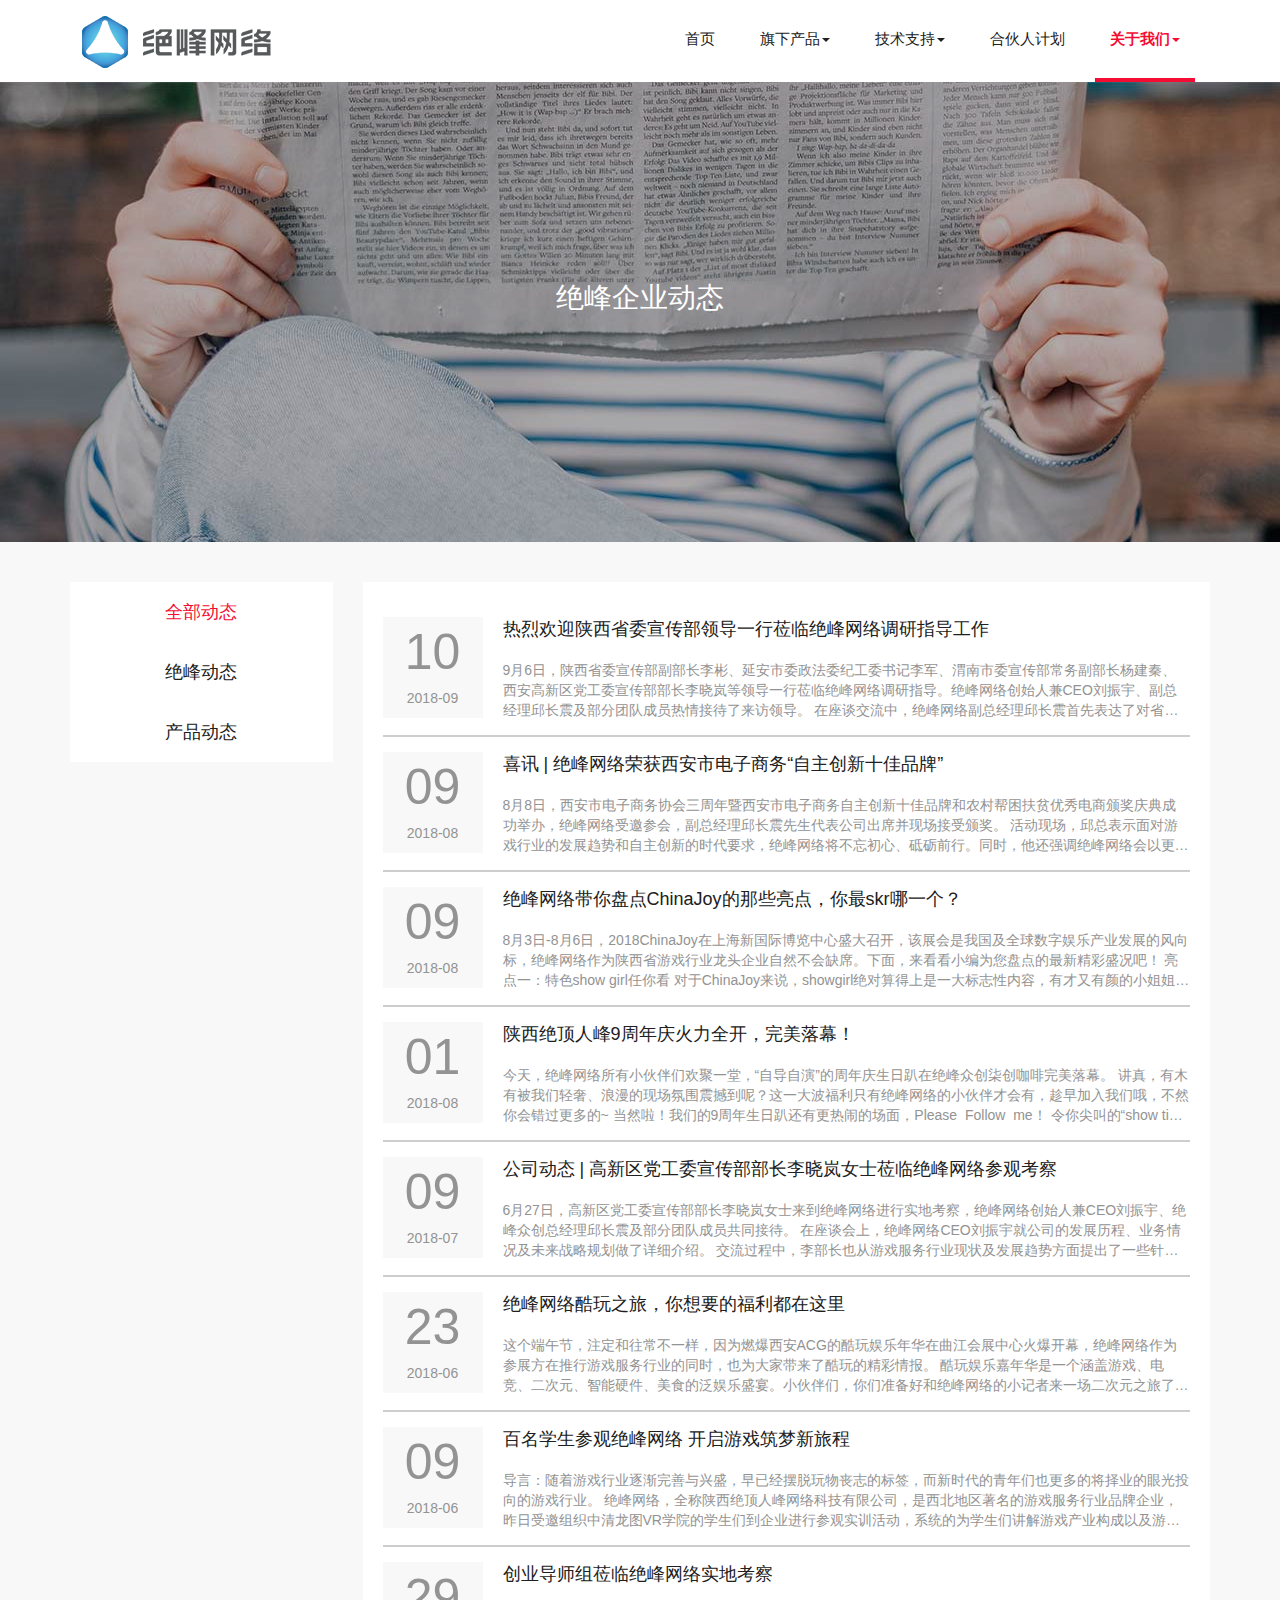
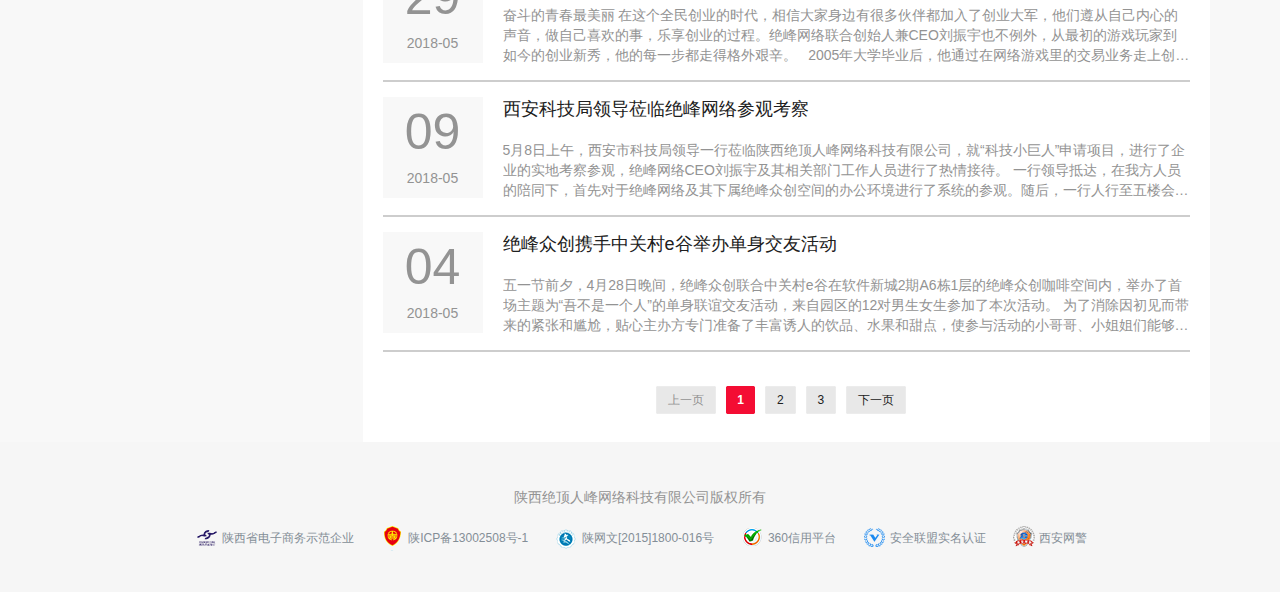
<file: toJfDynamic.html>
<!DOCTYPE html>
<!-- saved from url=(0036)http://117.23.5.130:8427/toJfDynamic -->
<html><head><meta http-equiv="Content-Type" content="text/html; charset=UTF-8">
  	<meta name="description" content="陕西绝顶人峰网络科技有限公司成立于2014年,是一家为网络游戏厂商提供游戏深度运营和服务支持的互联网企业，3yx是西安绝顶人峰旗下主要游戏交易平台。">
	<meta name="keywords" content="陕西绝顶人峰，西安绝顶人峰，绝峰网络">
	<title>陕西绝顶人峰-企业动态</title>
    




 <!--  must import --> 
<script type="text/javascript">
var JSCTX = '';
</script>

<meta http-equiv="X-UA-Compatible" content="IE=edge">
<meta name="viewport" content="width=device-width, initial-scale=1">
<meta name="baidu-site-verification" content="i7le2kmoF1">
<link href="files/bootstrap.min.css" rel="stylesheet">
<link href="files/font-awesome.min.css" rel="stylesheet">
<link href="files/animate.min.css" rel="stylesheet">
<link href="files/jf_official_common.css" rel="stylesheet">
<link rel="shortcut icon" href="files/favicon.ico" type="image/x-icon">
<!--[if lt IE 9]>
  <script src="https://cdn.bootcss.com/html5shiv/3.7.3/html5shiv.min.js"></script>
  <script src="https://cdn.bootcss.com/respond.js/1.4.2/respond.min.js"></script>
<![endif]-->
<script src="files/jquery.min.js"></script>


  <link rel="stylesheet" href="files/layer.css" id="layuicss-layer"></head>
  
  <body>
  	

    <!-- 通用头部 -->
    <div class="header-box"> 
      <!-- 顶部bar -->
      <!-- <div class="header-bar">
        <div class="container">
          <ul class="hbar-list pull-right">
            <li class="wx-code-btn">
              <a href="javascript:;"> <i class="fa fa-weixin mr5"></i>关注我们</a>
              <div class="drop-wx-code animated zoomInRight">
                <img src="../images/jf_wx_code.png" alt="二维码">
              </div>
            </li>
            <li>
              <a href="javascript:;">绝峰众创</a>
            </li>
          </ul>
        </div>
      </div> -->
      <!-- 头部导航栏 -->
      <div class="header-nav">
        <div class="container">
          <div class="navbar-header">
            <div class="pull-left">
              <a href="index.html" class="jf-header-logo"><img src="files/jf_header_logo.png" alt="陕西绝顶人峰" title="陕西绝顶人峰"></a>
            </div>
            <button class="navbar-toggle collapsed" type="button" data-toggle="collapse" data-target="#iheader-nav">
              <span class="sr-only">Toggle navigation</span>
              <span class="icon-bar"></span>
              <span class="icon-bar"></span>
              <span class="icon-bar"></span>
            </button>
          </div>
          <nav id="iheader-nav" class="navbar-collapse collapse">
            <ul class="nav navbar-nav">
              <li class="">
                <a href="index.html">首页</a>
              </li>
              <li class="">
                <a href="toJfGame.html" class="dropdown">旗下产品<span class="caret"></span></a>
                <ul class="dropdown-menu animated fadeIn">
                  <li class=""><a href="toJfGame.html" rel="nofollow">绝峰游戏</a></li>
                  <li class=""><a href="toJfIFenFa.html" rel="nofollow">i 分发</a></li>
                </ul>
              </li>
              <li class="">
                <a href="toJfSDK.html" class="dropdown">技术支持<span class="caret"></span></a>
                <ul class="dropdown-menu animated fadeIn">
                  <li class=""><a href="toJfSDK.html">绝峰 SDK</a></li>
                  <li class=""><a href="toJfGHOA.html">公会 OA</a></li>
                </ul>
              </li>
              <li class="">
                <a href="toJfPartner.html">合伙人计划</a>
              </li>
              <li class="active">
                <a href="toAboutUs.html" class="dropdown">关于我们<span class="caret"></span></a>
                 <ul class="dropdown-menu animated fadeIn">
                  <li class="active"><a href="toJfDynamic.html">企业动态</a></li>
                  <li class=""><a href="toJfJoinUs.html">加入我们</a></li>
                </ul>
              </li>
            </ul>
          </nav>
        </div>
      </div>
    </div>


	<!-- banner图部分 -->
    <div class="banner-part">
      <div class="banner-img banner-dynamic"></div>
      <div class="banner-content">
        <div class="container">
          <div class="banner-title text-center">
            <h2 class="animated bounceInLeft">绝峰企业动态</h2>
          </div>
        </div>
      </div>
    </div>
    <!--动态导航 -->
    <div class="dynamic-container">
      <div class="container">
        <div class="row">
          <div class="dynamic-nav col-sm-3">
            <ul>
              <li class="active"><a href="javascript:;" onclick="findPage(&#39;&#39;)">全部动态</a></li>
              <li class=""><a href="javascript:;" onclick="findPage(&#39;1&#39;)">绝峰动态</a></li>
              <li class=""><a href="javascript:;" onclick="findPage(&#39;2&#39;)">产品动态</a></li>
             	<form action="toJfDynamic.html" method="post" name="dynamicFrom" id="dynamicFrom">
<input type="hidden" name="rand_n_" value="5889407">
<input type="hidden" name="randAttribute_v_" value="fXga4oH8L9">

					<input type="hidden" id="NOTICE_TYPE_ID" name="wm[NOTICE_TYPE_ID]" value="">
				</form>
            </ul>
          </div>
          <div class="col-sm-9">
          	<div class="dynamic-item-wrap">
	          <form action="toJfDynamic.html" method="post" name="dynamicListFrom" id="dynamicListFrom">
<input type="hidden" name="rand_n_" value="4803784">
<input type="hidden" name="randAttribute_v_" value="9fpcDOokyK">

				
					<div class="dynamic-item clearfix">
						<div style="cursor:pointer" onclick="window.location.href='toJfDynamicDetail61.html'" class="clearfix">
						  	<div class="date">
						      	<p>10</p>
						      	<p>2018-09</p>
						  	</div>
						  	<div class="dynamic-sub">
						    	<p class="dynamic-title">热烈欢迎陕西省委宣传部领导一行莅临绝峰网络调研指导工作</p>
						    	<div class="dynamic-des">
	


	


	9月6日，陕西省委宣传部副部长李彬、延安市委政法委纪工委书记李军、渭南市委宣传部常务副部长杨建秦、西安高新区党工委宣传部部长李晓岚等领导一行莅临绝峰网络调研指导。绝峰网络创始人兼CEO刘振宇、副总经理邱长震及部分团队成员热情接待了来访领导。


	


	


	


	


	


	


	


	在座谈交流中，绝峰网络副总经理邱长震首先表达了对省委宣传部、高新区宣传部及各地市宣传部领导的热烈欢迎，感谢各级领导对绝峰网络的关注和支持。随后，邱总围绕公司的发展历程、业务情况及战略规划做了详细介绍。


	


	


	


	


	


	


	会上，李部长针对绝峰网络的业务发展情况及团队构成进行了详细的了解。他表示，年轻人是企业发展的未来和希望，要把机会留给年轻人，鼓励年轻人创业。同时，他还建议高新区的文创企业应该通过“科技+文化”的发展模式，将陕西的传统文化与最新科技相结合，为传统文化继承和发扬注入新活力。


	


	


	


	


	


	最后，李部长还通过外国友人参观陕西省历史博物馆的案例分享，鼓励文创企业要积极探索多维度解读文化的方式和方法，关注跨文化传播。


	


	


	


	


	


	绝峰网络CEO刘振宇在交流中也表示，绝峰网络作为陕西游戏行业的龙头企业，在随后的发展中将会积极推进“科技+文化”的创新融合，以游戏为切入点，通过原创内容产出，打造陕西特色文化IP，为陕西传统文化传播贡献力量。


	放眼未来，绝峰网络将以游戏为载体、产业为依托，发挥各业务板块间的资源协同效应，以全新的商业模式服务于用户，积极打造游戏产业新生态价值体系，成为连接西安与游戏行业间交流的桥梁和纽带。
</div>
						  	</div>
						</div>
           			</div>
				
					<div class="dynamic-item clearfix">
						<div style="cursor:pointer" onclick="window.location.href=&#39;/toJfDynamicDetail60.html&#39;" class="clearfix">
						  	<div class="date">
						      	<p>09</p>
						      	<p>2018-08</p>
						  	</div>
						  	<div class="dynamic-sub">
						    	<p class="dynamic-title"> 喜讯 | 绝峰网络荣获西安市电子商务“自主创新十佳品牌”</p>
						    	<div class="dynamic-des"> 8月8日，西安市电子商务协会三周年暨西安市电子商务自主创新十佳品牌和农村帮困扶贫优秀电商颁奖庆典成功举办，绝峰网络受邀参会，副总经理邱长震先生代表公司出席并现场接受颁奖。 
	



  
	



	活动现场，邱总表示面对游戏行业的发展趋势和自主创新的时代要求，绝峰网络将不忘初心、砥砺前行。同时，他还强调绝峰网络会以更开放的心态参与到市场竞争中，助力游戏行业的标准化，产业化，生态化建设。
	


  
	



	西安市电子商务“自主创新十佳品牌“和“农村帮困扶贫十佳电商”评选活动的举办， 是为了有效推进区域互联网＋与电子商务行业健康发展，加快城乡网络服务体系建设，鼓励具有自主知识产权的模式创新，进而发现对农村电子商务发展做出相应贡献的优秀企业。
	


  
	



	本次评选经过了项目征集、项目审核、网上投票、项目评审和公示等阶段，最终评选出了“自主创新十佳电商”企业。
	


  
	
  


	

	活动现场，西安市商务局副局长陈建峰讲述了西安市电子商务行业发展情况，并且对下一步全市电子商务工作提出了新的要求。


	
  


	

	另外，西安市电子商务协会会长赵其森针对2018年的工作进行了总结。


	
  


	

	绝峰网络长期致力于综合化游戏服务行业。目前，绝峰网络业务涵盖了游戏发行、运营、交易、营销推广、电子竞技、众创空间等领域，期待与大家的合作哦。


	
  
</div>
						  	</div>
						</div>
           			</div>
				
					<div class="dynamic-item clearfix">
						<div style="cursor:pointer" onclick="window.location.href=&#39;/toJfDynamicDetail59.html&#39;" class="clearfix">
						  	<div class="date">
						      	<p>09</p>
						      	<p>2018-08</p>
						  	</div>
						  	<div class="dynamic-sub">
						    	<p class="dynamic-title">绝峰网络带你盘点ChinaJoy的那些亮点，你最skr哪一个？</p>
						    	<div class="dynamic-des">
	8月3日-8月6日，2018ChinaJoy在上海新国际博览中心盛大召开，该展会是我国及全球数字娱乐产业发展的风向标，绝峰网络作为陕西省游戏行业龙头企业自然不会缺席。下面，来看看小编为您盘点的最新精彩盛况吧！


	


	亮点一：特色show girl任你看


	对于ChinaJoy来说，showgirl绝对算得上是一大标志性内容，有才又有颜的小姐姐让现场观众和各路玩家忍不住为其疯狂打call。


	


	亮点二：激情电竞大PK


	以赛事为契机，推动游戏电竞产业发展。盛典期间为广大电竞玩家、选手、游戏爱好者带来了酣畅淋漓的电竞比赛。说到这里小编给大家安利下我们的电竞公司-幕雅文化，它拥有举办电竞赛事的优质资源，已经成为腾讯电竞业务的合作伙伴喽，如果小伙伴们有意合作也可以找小编私聊哦。


	


	亮点三：顶尖级游戏产品齐亮相


	来自全球的顶尖游戏硬件厂商在为期4天的展会中，把最新黑科技产品也带到了ChinaJoy展会现场，引爆游戏和电竞爱好者的炎夏狂欢。围绕产品体验的互动游戏全场高能，精彩的青春体验和多元福利，令在场观众目不暇接。


	


	亮点四：免费试玩过足瘾


	活动现场各大厂商游戏产品首次发布，各路玩家快人一步体验最新版本。ChinaJoy各个展台也设置了多个趣味互动游戏，魔性画风让全场笑喷，还有丰厚的周边礼品拿到手软。


	


	亮点五：商业合作挖掘新价值


	在ChinaJoy B2B 4万平方米的综合商务洽谈区，聚集了来自全球各地的企业与商务伙伴，每个企业都可以在这里进行交流、分享，充分挖掘商业价值，驱动商务合作，为未来赋能。


	


	更多精彩回顾


	


	
</div>
						  	</div>
						</div>
           			</div>
				
					<div class="dynamic-item clearfix">
						<div style="cursor:pointer" onclick="window.location.href=&#39;/toJfDynamicDetail58.html&#39;" class="clearfix">
						  	<div class="date">
						      	<p>01</p>
						      	<p>2018-08</p>
						  	</div>
						  	<div class="dynamic-sub">
						    	<p class="dynamic-title">陕西绝顶人峰9周年庆火力全开，完美落幕！</p>
						    	<div class="dynamic-des">
	


	今天，绝峰网络所有小伙伴们欢聚一堂，“自导自演”的周年庆生日趴在绝峰众创柒创咖啡完美落幕。


	


	讲真，有木有被我们轻奢、浪漫的现场氛围震撼到呢？这一大波福利只有绝峰网络的小伙伴才会有，趁早加入我们哦，不然你会错过更多的~


	


	当然啦！我们的9周年生日趴还有更热闹的场面，Please&nbsp;&nbsp;Follow&nbsp; me！


	



	
		令你尖叫的“show time”
	
	
		原以为我们绝峰网络小伙伴都是一些“矜持”的帅哥美女，可是没想到面对这搞笑多怪的魔术表演居然这样的不淡定了。
	
	
		

	
	
		

	
	
		

	
	
		
		
			同“young”的梦想，不一样的表白
		
		
			一般领导的发言都是既严肃又认真的，可在绝峰网络9周年的庆典上，我们不仅看到了大boss的风趣幽默，也见证了公司初创团队及员工代表对绝峰网络的真情流露与满满祝福。
		
		
			
		


	



	


	
		9年惺惺相惜的“战友情”，9年休戚与共的“铁哥们”，9年共赴梦想的“好兄弟”，他们是：刘振宇，李航空、邱长震、徐恒涛、张茂全、张继光、施科。这七个绝峰网络人用岁月见证了友情，用事实证明了当初的选择，接下来的9年，他们更加坚定地要与绝峰网络一路同行。
	
	
		
	
	
		
	
	
		
	
	
		
			谁能猜到领导们在公司九周年庆典上都许下了什么愿望？
		
		
			

		
		
			

		
		
			
				青春“young”溢的嗨力游戏
			
			
				在这激动人心的游戏环节，小伙伴们简直放飞了自我，真正地全情投入了。看着大家在游戏里那“逗比”的属性，忘我的精神，不禁感叹，绝峰网络真是藏龙卧虎啊！
			

		

	
	
		
	
	
		
	
	
		
	
	
		
	
	
		
			“实力出众”的绝峰网络人
		
		
			经过两个小时的游戏通关，万众瞩目的游戏PK结果就要公布啦！瞧瞧下面这些游戏达人们，有你认识的吗？他们在平常一定也是超会玩吧，没有赢得名次的其他小伙伴都收到公司精心准备的伴手礼哦，没有领取的，抓紧时间啦！
		
		
			
		
		
			
		
		
			
		
		
			如果不是最后的才艺表演时间，小编真的不知道原来我们绝峰网络藏龙卧虎呢。让我们细数那些在周年庆上“实力出众”的绝峰网络网红达人吧！
		
		
			
		
		
			小伙伴们一定对那位坚持“要礼物”的女孩纸印象深刻吧，其实她是对公司的爱太深。不过，活动现场小编还是被她的大气豪爽圈粉了，猜猜她是哪个部门的，有没有蓝朋友呢？哈哈哈
		
		
			
		
		
			那位“小林俊杰”刚一张口，现场的小伙伴都惊呆了，在大家的积极争取下，林俊杰的“她说”、“一千年以后”、“江南”等歌曲一 一呈现，有才又有颜的小哥哥原来是我们技术部门的IOS工程师，真是厉害了Word的哥。
		
		
			
		
	


	最后出场的这位深情款款的唱着“突然好想你”的帅哥，现场有女生忍不住要和这位帅哥合唱呢，感觉这位帅哥有点害羞。哎！小编还没来得及要他微信，他就已经跑下台了，就这么遗憾错过吧！


	


	更多精彩花絮


	


	


	


	


	


	


	


	


	
</div>
						  	</div>
						</div>
           			</div>
				
					<div class="dynamic-item clearfix">
						<div style="cursor:pointer" onclick="window.location.href=&#39;/toJfDynamicDetail57.html&#39;" class="clearfix">
						  	<div class="date">
						      	<p>09</p>
						      	<p>2018-07</p>
						  	</div>
						  	<div class="dynamic-sub">
						    	<p class="dynamic-title">公司动态 | 高新区党工委宣传部部长李晓岚女士莅临绝峰网络参观考察</p>
						    	<div class="dynamic-des">
	6月27日，高新区党工委宣传部部长李晓岚女士来到绝峰网络进行实地考察，绝峰网络创始人兼CEO刘振宇、绝峰众创总经理邱长震及部分团队成员共同接待。 


	 


	在座谈会上，绝峰网络CEO刘振宇就公司的发展历程、业务情况及未来战略规划做了详细介绍。 


	 


	交流过程中，李部长也从游戏服务行业现状及发展趋势方面提出了一些针对性问题。她表示：绝峰网络作为陕西游戏服务行业的创新企业，应牢固树立品牌意识，不断提升品牌价值及核心竞争力。另外，她还强调，绝峰网络作为陕西省游戏动漫行业协会会长单位，在发展自身的同时也要关心会员企业的发展。 


	 


	2018年是改革开放40周年，高新区建设27周年，绝峰网络成立9周年，这每一个数字的背后都承载着无数人的梦想。


	绝峰网络自2009年初创以来，便立足高新、扎根高新；我们相信，在高新区“大干123，建好首善区”的战略目标指导下，绝峰网络将继续深耕游戏服务行业，不断创新业务发展模式，积极践行“海到无边天作岸，山登绝顶我为峰”的企业发展理念，以游戏为载体、产业为依托，以全新的商业模式服务于用户，积极打造游戏服务产业新生态价值体系，成为连接游戏产业链上下游间的桥梁和纽带。


	
</div>
						  	</div>
						</div>
           			</div>
				
					<div class="dynamic-item clearfix">
						<div style="cursor:pointer" onclick="window.location.href=&#39;/toJfDynamicDetail56.html&#39;" class="clearfix">
						  	<div class="date">
						      	<p>23</p>
						      	<p>2018-06</p>
						  	</div>
						  	<div class="dynamic-sub">
						    	<p class="dynamic-title">绝峰网络酷玩之旅，你想要的福利都在这里</p>
						    	<div class="dynamic-des">
	这个端午节，注定和往常不一样，因为燃爆西安ACG的酷玩娱乐年华在曲江会展中心火爆开幕，绝峰网络作为参展方在推行游戏服务行业的同时，也为大家带来了酷玩的精彩情报。


	


	酷玩娱乐嘉年华是一个涵盖游戏、电竞、二次元、智能硬件、美食的泛娱乐盛宴。小伙伴们，你们准备好和绝峰网络的小记者来一场二次元之旅了吗？


	


	


	


	


	


	


	场馆内大咖云集：网易、斗鱼、腾讯微视、官方狼人杀、小米互娱、绝峰网络等大家耳熟能详的品牌也在这里和玩家们趣味互动。场馆内的精彩互动更是多不胜数，让许多游戏玩家们直呼过瘾。


	


	


	


	当然，作为西安酷玩娱乐嘉年华最精彩的除了参观展馆与互动游戏之外，更加令人期待的当然是各种类型的COSER啦。快来一饱眼福吧！


	


	


	


	绝峰网络深耕游戏服务行业，秉承在游戏中寻找快乐，用快乐成就事业的态度。帮助每一位游戏爱好者得到将兴趣变成职业的机会。作为游戏爱好者，我们和你一样热爱游戏行业。


	如果你也是一位ACG爱好者，不要犹豫，快来加入我们吧！


	爱你哟 啾咪~


	
</div>
						  	</div>
						</div>
           			</div>
				
					<div class="dynamic-item clearfix">
						<div style="cursor:pointer" onclick="window.location.href=&#39;/toJfDynamicDetail55.html&#39;" class="clearfix">
						  	<div class="date">
						      	<p>09</p>
						      	<p>2018-06</p>
						  	</div>
						  	<div class="dynamic-sub">
						    	<p class="dynamic-title">百名学生参观绝峰网络 开启游戏筑梦新旅程</p>
						    	<div class="dynamic-des">
	导言：随着游戏行业逐渐完善与兴盛，早已经摆脱玩物丧志的标签，而新时代的青年们也更多的将择业的眼光投向的游戏行业。 


	


	绝峰网络，全称陕西绝顶人峰网络科技有限公司，是西北地区著名的游戏服务行业品牌企业，昨日受邀组织中清龙图VR学院的学生们到企业进行参观实训活动，系统的为学生们讲解游戏产业构成以及游戏行业的发展与机会。


	 


	在龙图带队老师与我方接待人员的带领下百余名学生分为两批在我司有序的进行参观，对于绝峰“游戏成为职业，爱好促进成长”的理念深表认同。参观过程中对于围绕游戏的话题更是层出不穷，同学们好奇的提问与讨论，欢声笑语遍布绝峰网络的每一个角落。


	 


	 


	新领域VR学院是陕西中清龙图数字科技有限公司旗下实训品牌，致力于培养游戏、VR/AR、VR全景拍摄领域的技术人才，为行业输送实用型高端技术人才；对于学生们的热情提问，我司各业务负责人也针对学生们的提问进行了细心的解答，参观在积极交流的氛围中结束。 


	 


	绝峰网络的创始人刘振宇先生曾经也是一名游戏玩家，像诸多的游戏爱好者一样，希望通过游戏实现自己的价值与梦想，通过多年的坚持与努力，才有了现在的绝峰网络。所有的付出都将收获硕果，在高考之际，绝峰网络也预祝所有的莘莘学子考试顺利，筑梦青春。


	


	绝峰网络，游戏不止，梦想不灭！ 


	 


	绝峰网络是互联网游戏服务行业全国领先的开拓者，我们秉承为游戏用户提供最优质的服务，我们致力于游戏行业上下游资源的整合，以标准化、产业化、生态化为原则，结合线上+线下的运营模式，打造全国游戏服务产业生态产业链。
</div>
						  	</div>
						</div>
           			</div>
				
					<div class="dynamic-item clearfix">
						<div style="cursor:pointer" onclick="window.location.href=&#39;/toJfDynamicDetail54.html&#39;" class="clearfix">
						  	<div class="date">
						      	<p>29</p>
						      	<p>2018-05</p>
						  	</div>
						  	<div class="dynamic-sub">
						    	<p class="dynamic-title">创业导师组莅临绝峰网络实地考察</p>
						    	<div class="dynamic-des">
	奋斗的青春最美丽 


	在这个全民创业的时代，相信大家身边有很多伙伴都加入了创业大军，他们遵从自己内心的声音，做自己喜欢的事，乐享创业的过程。绝峰网络联合创始人兼CEO刘振宇也不例外，从最初的游戏玩家到如今的创业新秀，他的每一步都走得格外艰辛。


	


	&nbsp;


	2005年大学毕业后，他通过在网络游戏里的交易业务走上创业之路。随后的几年，他曾主导并参与过不同类型的创业项目，但唯有在游戏行业的坚守，使得他坚定了方向，明确了目标。就创业而言，他的经历是众多80后创业者的缩影，他们能够抵抗住五光十色的诱惑，专注在熟悉的领域里不断创新的精神，值得激励和倡导


	.&nbsp; 


	为了激发创业者奋发拼搏、勇于创新的精神，5月24日，西安市人社局组织的2018年“西安创业明星”评选活动，创业导师考察组来到绝峰网络开展实地考察，了解公司经营状况。在交流中，绝峰网络CEO刘振宇详细介绍了公司发展情况和战略规划，考察组的导师们也从他们的视角为公司的经营发展提出了宝贵建议.


	.&nbsp; 


	无论评选结果如何，绝峰网络坚守游戏行业的初心不变，我们将始终秉承“追求卓越无止境，与时俱进创未来”的企业宗旨，不断突破创新，开拓出“新跨越、新征程、新伟业”的发展局面。


	&nbsp; 


	


	其实，选择创业，就代表选择了一种生活态度。让物质变得更富裕不是创业的目的，向往自由的生活方式才是很多人选择创业的初衷。这种初衷，也是绝大多数创客们矢志不渝的追求。


	绝峰网络在此衷心祝福，每一个行走在创业路上的人都能遇见更好的自己，GOOD LUCK！
</div>
						  	</div>
						</div>
           			</div>
				
					<div class="dynamic-item clearfix">
						<div style="cursor:pointer" onclick="window.location.href=&#39;/toJfDynamicDetail53.html&#39;" class="clearfix">
						  	<div class="date">
						      	<p>09</p>
						      	<p>2018-05</p>
						  	</div>
						  	<div class="dynamic-sub">
						    	<p class="dynamic-title">西安科技局领导莅临绝峰网络参观考察</p>
						    	<div class="dynamic-des">
	5月8日上午，西安市科技局领导一行莅临陕西绝顶人峰网络科技有限公司，就“科技小巨人”申请项目，进行了企业的实地考察参观，绝峰网络CEO刘振宇及其相关部门工作人员进行了热情接待。


	


	


	


	一行领导抵达，在我方人员的陪同下，首先对于绝峰网络及其下属绝峰众创空间的办公环境进行了系统的参观。随后，一行人行至五楼会议室落座，听取了刘振宇先生对绝峰网络近年来发展状况的汇报，并深入了解了绝峰网络的业务体系、创新规划、市场前景和战略目标。


	


	


	


	汇报后，双方进入深度会谈，谈及刘振宇先生的创业历程、绝峰网络企业发展史，并重点探讨了关于绝峰网络致力规范行业发展的战略规划。会谈中提出：目前西安互联网游戏服务产业仍处于近乎空白阶段，绝峰网络对此肩负着重大的使命与责任，绝峰将倾力打造游戏服务产业生态系统，整合游戏行业下游资源输出，帮助众多潜在游戏从业者完成身份转化，使其走出小区，走进办公楼，将西安本土游戏服务行业规范化，并建立互联网游戏服务行业标准化、产业化、生态化体系。


	


	


	


	西安科技局领导对于绝峰网络的社会责任、创新思维及发展规划给予了高度的认可与赞赏。领导强调，市委、市政府对发展科技型中小企业高度重视，在企业发展的同时，在知识产权、技术创新、转型升级、人才引进等方面应加强管理、加快发展，全面提升企业的核心竞争力。同时指出，希望绝峰网络能发挥专业优势，能够对于《互联网游戏领域行业标准》的制定给出合理的建设性意见，并坚持创新，不断促进行业领域科技成果转化，共同助力大西安的战略发展与本土经济的稳定增长！
</div>
						  	</div>
						</div>
           			</div>
				
					<div class="dynamic-item clearfix">
						<div style="cursor:pointer" onclick="window.location.href=&#39;/toJfDynamicDetail52.html&#39;" class="clearfix">
						  	<div class="date">
						      	<p>04</p>
						      	<p>2018-05</p>
						  	</div>
						  	<div class="dynamic-sub">
						    	<p class="dynamic-title">绝峰众创携手中关村e谷举办单身交友活动</p>
						    	<div class="dynamic-des">
	五一节前夕，4月28日晚间，绝峰众创联合中关村e谷在软件新城2期A6栋1层的绝峰众创咖啡空间内，举办了首场主题为“吾不是一个人”的单身联谊交友活动，来自园区的12对男生女生参加了本次活动。


	


	


	
为了消除因初见而带来的紧张和尴尬，贴心主办方专门准备了丰富诱人的饮品、水果和甜点，使参与活动的小哥哥、小姐姐们能够快速的降低心理防线，拉近彼此间的距离。


	


	


	
俗话说，感情的产生源于双方高频率的互动。软件新城的从业者以程序猿居多，作为职业上的“强势”群体，在感情领域落后的最主要重要原因就是没有更多的机会和女生互动。基于此，本场交友活动为打破现状，以高频互动形式为主，在合理的肢体接触范围内，加之竞赛气氛，让原本陌生的男女组合，在游戏中不知不觉建立信任，从矜持到破冰，最终达成协作好友。活动尾声，大家从最初的距离感逐渐打成一片，也完美的实现了预期的活动效果。


	


	


	
绝峰众创，不但是您创业路上的良师，也是您工作之余的益友。咖啡空间，不但提供咖啡、简餐、社交、活动，更是创业者的休闲交流的首选之地；创业书吧，知识就是力量，海量专业书籍帮助创业者随时充电；生活活动，组织时下流行桌游、电竞比赛、篮球比赛、阅读咖，丰富创业生活有趣多彩；24小时便利店，零食、饮料、生活用品，不出空间便捷你的加班和生活。绝峰众创，一个“有温度”的众创空间，温暖你的创业之路。


	


	
</div>
						  	</div>
						</div>
           			</div>
				
				<script language="JavaScript" type="text/javascript">  
$(function(){$('#tfooter').html($('#footer').html());});
function gotoPage(form, actionCommand,ps) {
	var currentPage = parseInt(document.getElementById("curPage").value);
	var pageCount = parseInt(document.getElementById("maxPage").value);
	var gotoPage = document.getElementById("gotopage");
	var pageSize = document.getElementById("pageSize");
	if(actionCommand == "pageGoto_FirstPage") {
		gotoPage.value = 1;
	}
	else if(actionCommand == "pageGoto_PriorPage") {
	if(currentPage <= 1) {
	  alert('已经是第一页了！');return ;
	}
		gotoPage.value = currentPage <= 1 ? 1 : currentPage - 1;
	}
	else if(actionCommand == "pageGoto_NextPage") {
	if(currentPage >= pageCount) {
	  alert('已经是最后一页了！');return ;
	}
		gotoPage.value = currentPage == pageCount ? pageCount : currentPage + 1;
	}
	else if(actionCommand == "pageGoto_LastPage") {
		gotoPage.value = pageCount;
	}
	else if(ps&&(actionCommand ==10 || actionCommand ==20 || actionCommand ==30 || actionCommand ==50 || actionCommand ==100)) {
	//alert(actionCommand);
		pageSize.value=actionCommand; gotoPage.value=1;
	}
	else if(!isNaN(actionCommand)&&!ps) {
		gotoPage.value = actionCommand;
	}
	else if(actionCommand == "pageGoto_Goto") {
		var ipt = document.getElementById("pageGoto_GotoPageInput");
		var index = ipt.value;
		if(index.length == 0) {
			ipt.className="go_err";
			document.getElementById("pageGoto_GotoPageInput").focus;
			return;
		}
	if(index ==null || index < 1  || index > pageCount ) {
	  alert('请输入有效的页数！');return ;
	}
		gotoPage.value = index < 1 ? 1 : index > pageCount ? pageCount : index;
	}
	form.target='_self';	if(form.onsubmit){formBeforeSubmit();};form.submit();
}
function clearPage(){document.getElementById("gotopage").value=0;} function _gotoPage() {
var keyCode = window.event.keyCode;
if (keyCode == 13) {
gotoPage(document.dynamicListFrom, 'pageGoto_Goto');
}
}
</script>
<div class="page_footer_" id="footer">
<i class="page_footer_info">共30条记录/共3页，10条/页</i>
<span class="curr prev" title="没有上一页"><b></b> 上一页</span><span>1</span><a href="javascript:void(0);" onclick="gotoPage(document.dynamicListFrom, &#39;2&#39;);return false;">2</a><a href="javascript:void(0);" onclick="gotoPage(document.dynamicListFrom, &#39;3&#39;);return false;">3</a><a href="javascript:void(0);" onclick="gotoPage(document.dynamicListFrom, &#39;pageGoto_NextPage&#39;);return false;" class="next">下一页 <b></b></a></div>
	<input type="hidden" name="totalRows" id="totalRows" value="30">
	<input type="hidden" name="maxPage" id="maxPage" value="3">
	<input type="hidden" name="curPage" id="curPage" value="1">
	<input type="hidden" name="gotopage" id="gotopage" value="1">
	<input type="hidden" name="pageSize" id="pageSize" value="10">

	          </form>
	          <form method="post" name="dynamicDetail" id="dynamicDetail">
	          		<input type="hidden" id="hiddenRowId" name="rowId" value="">
	          </form>
          	</div>
          </div>
        </div>
      </div>
   </div>
	<!-- 通用页脚 -->
	
<!-- 通用页脚 -->
    <footer class="common-footer">
   		<div class="container">
	      <div class="com-text">陕西绝顶人峰网络科技有限公司版权所有</div>
	      <div class="row">
		      <ul class="honor_list"> 
	             <li class="">
	             	<i class="footericon footericon1"></i>
	             	<a href="http://games.ifeng.com/yejiehangqing/detail_2014_07/10/37268344_0.shtml" target="_blank">陕西省电子商务示范企业</a>
	             </li>  
	             <li class="">
	             	<i class="footericon footericon2"></i>
	             	<a href="http://www.miitbeian.gov.cn/publish/query/indexFirst.action" target="_blank">陕ICP备13002508号-1</a>
	             </li> 
	             <li class="">
	             	<i class="footericon footericon3"></i>
	             	<a href="http://sq.ccm.gov.cn/ccnt/sczr/service/business/emark/toDetail/044a0708b2eb4777ab7217881112bd98" target="_blank">陕网文[2015]1800-016号</a>
	             </li>   
	             <li class="">
	             	<i class="footericon footericon4"></i>
	             	<a href="http://webscan.360.cn/index/checkwebsite/url/www.3yx.com" target="_blank">360信用平台</a>
	             </li>  
	             <li class="">
	             	<i class="footericon footericon5"></i>
	             	<a href="https://www.anquan.org/" target="_blank">安全联盟实名认证</a>
	             </li>
	             <li class="">
	             	<i class="footericon footericon6"></i>
	             	<a href="http://www.xanet110.com/default/showdomain_msg.aspx?domain=3yx.com" target="_blank">西安网警</a>
	             </li>
	           </ul>
	      </div>
    	</div>
    </footer>
    <!-- 底部置顶工具栏 -->
    <ul class="footer-Rbar">
      <li class="gotop" id="gotop">
        <a href="javascript:;">
          <em class="glyphicon glyphicon-arrow-up"></em>
          <span class="popup"><i></i>返回顶部</span>
        </a>
      </li>
    </ul>
<script src="files/jquery.min.js"></script>
<script src="files/bootstrap.min.js"></script>
<script src="files/jquery.SuperSlide.2.1.1.js"></script>
<script src="files/jf_official_common.js"></script>
<script src="files/layer.js"></script>


  
  <script type="text/javascript">
  	  //动态搜索
	  function findPage(arg){
		  $("#NOTICE_TYPE_ID").val(arg);
		  $("#dynamicFrom").submit();
	  }
	  //到详情页面
	  //到详情页面
     function goToDetail(rowId){
      $("#hiddenRowId").val(rowId);
      $("#dynamicDetail").attr("action", "/toJfDynamicDetail"+rowId+".html");
      $("#dynamicDetail").submit();   
    }
	  
/* 	   function goToDetail(rowId){
		  $("#hiddenRowId").val(rowId);
		  $("#dynamicDetail").submit();
	  } */
	  $(".dynamic-des a").attr("href","javascript:;")
	  $(".dynamic-des").each(function(){
		  var text=$(this).text();
		  $(this).html(text);
	  })
	 
  </script>

</body></html>
</file>
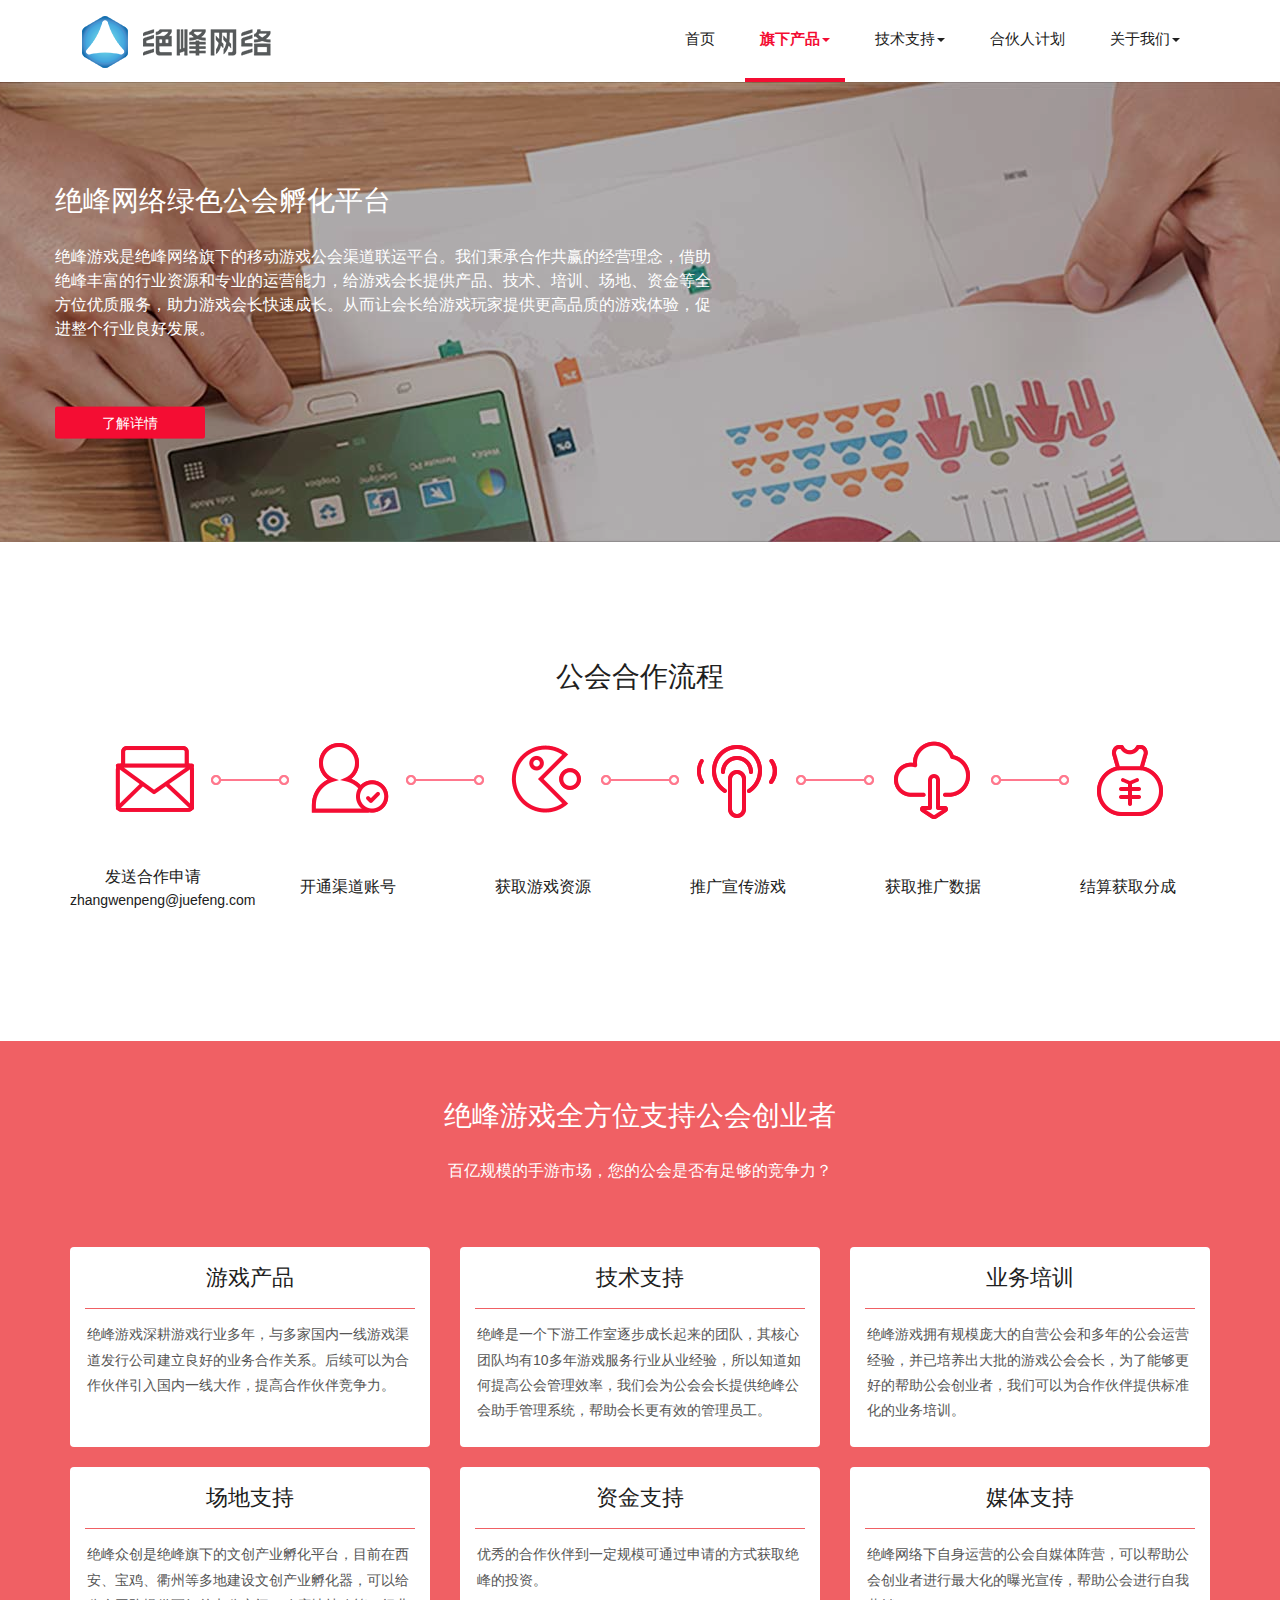
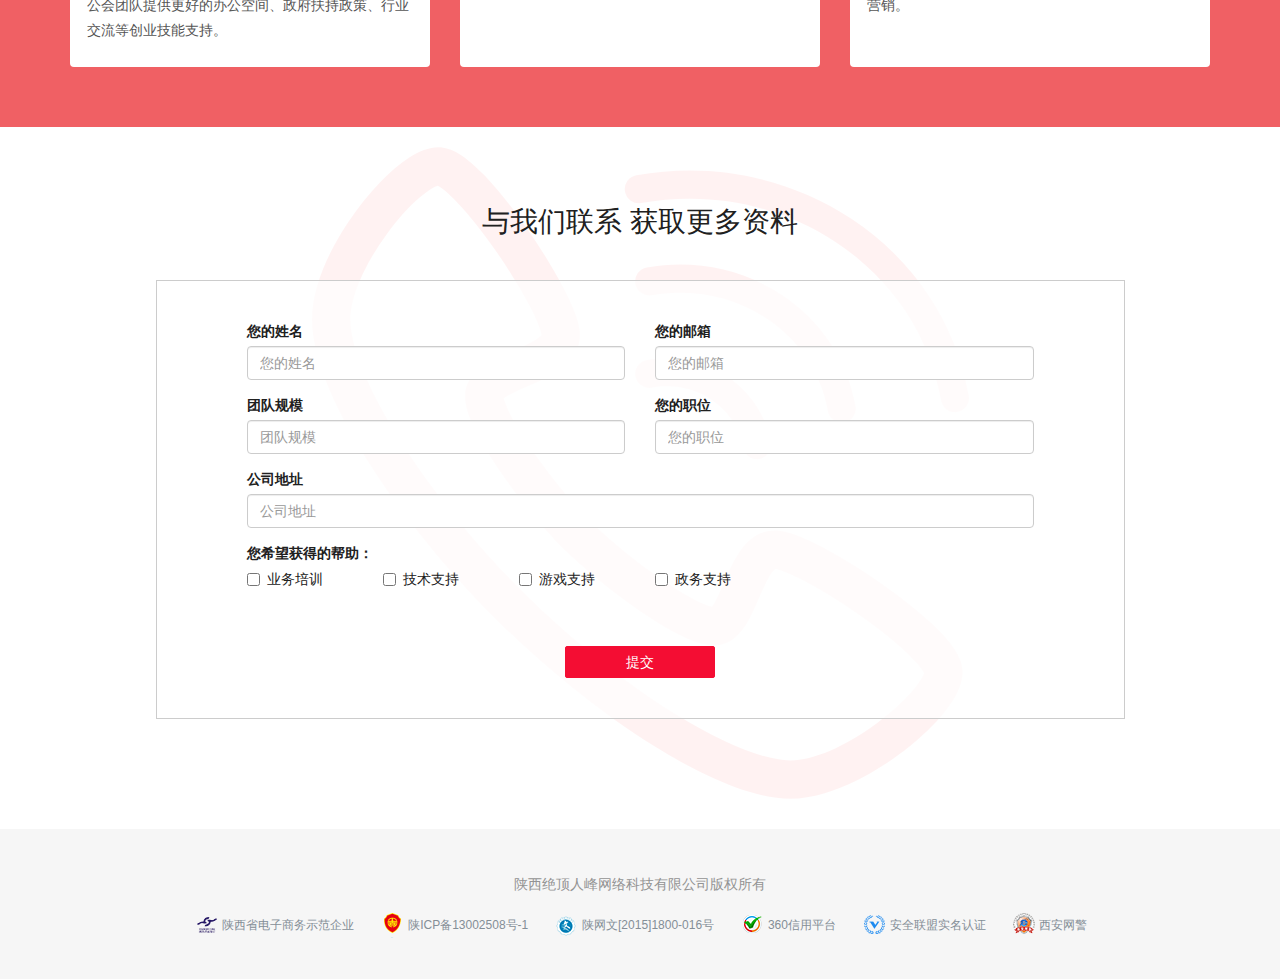
<file: toJfGame.html>
<!DOCTYPE html>
<!-- saved from url=(0033)http://117.23.5.130:8427/toJfGame -->
<html><head><meta http-equiv="Content-Type" content="text/html; charset=UTF-8">
	<title>绝峰游戏-陕西绝顶人峰网络科技</title>
	<meta name="keywords" content="绝峰游戏，陕西绝顶人峰，西安绝顶人峰，绝峰网络">
	<meta name="description" content="绝峰游戏是陕西绝顶人峰旗下的移动游戏公会渠道联运平台，借助陕西绝顶人峰丰富的行业资源和专业的运营能力，给游戏会长提供产品、技术、培训、场地、资金等全方位优质服务。">
    




 <!--  must import --> 
<script type="text/javascript">
var JSCTX = '';
</script>

<meta http-equiv="X-UA-Compatible" content="IE=edge">
<meta name="viewport" content="width=device-width, initial-scale=1">
<meta name="baidu-site-verification" content="i7le2kmoF1">
<link href="files/bootstrap.min.css" rel="stylesheet">
<link href="files/font-awesome.min.css" rel="stylesheet">
<link href="files/animate.min.css" rel="stylesheet">
<link href="files/jf_official_common.css" rel="stylesheet">
<link rel="shortcut icon" href="files/favicon.ico" type="image/x-icon">
<!--[if lt IE 9]>
  <script src="https://cdn.bootcss.com/html5shiv/3.7.3/html5shiv.min.js"></script>
  <script src="https://cdn.bootcss.com/respond.js/1.4.2/respond.min.js"></script>
<![endif]-->
<script src="files/jquery.min.js"></script>


  <link rel="stylesheet" href="files/layer.css" id="layuicss-layer"></head>
  
  <body>
  	

    <!-- 通用头部 -->
    <div class="header-box"> 
      <!-- 顶部bar -->
      <!-- <div class="header-bar">
        <div class="container">
          <ul class="hbar-list pull-right">
            <li class="wx-code-btn">
              <a href="javascript:;"> <i class="fa fa-weixin mr5"></i>关注我们</a>
              <div class="drop-wx-code animated zoomInRight">
                <img src="../images/jf_wx_code.png" alt="二维码">
              </div>
            </li>
            <li>
              <a href="javascript:;">绝峰众创</a>
            </li>
          </ul>
        </div>
      </div> -->
      <!-- 头部导航栏 -->
      <div class="header-nav">
        <div class="container">
          <div class="navbar-header">
            <div class="pull-left">
              <a href="index.html" class="jf-header-logo"><img src="files/jf_header_logo.png" alt="陕西绝顶人峰" title="陕西绝顶人峰"></a>
            </div>
            <button class="navbar-toggle collapsed" type="button" data-toggle="collapse" data-target="#iheader-nav">
              <span class="sr-only">Toggle navigation</span>
              <span class="icon-bar"></span>
              <span class="icon-bar"></span>
              <span class="icon-bar"></span>
            </button>
          </div>
          <nav id="iheader-nav" class="navbar-collapse collapse">
            <ul class="nav navbar-nav">
              <li class="">
                <a href="index.html">首页</a>
              </li>
              <li class="active">
                <a href="toJfGame.html" class="dropdown">旗下产品<span class="caret"></span></a>
                <ul class="dropdown-menu animated fadeIn">
                  <li class="active"><a href="toJfGame.html" rel="nofollow">绝峰游戏</a></li>
                  <li class=""><a href="toJfIFenFa.html" rel="nofollow">i 分发</a></li>
                </ul>
              </li>
              <li class="">
                <a href="toJfSDK.html" class="dropdown">技术支持<span class="caret"></span></a>
                <ul class="dropdown-menu animated fadeIn">
                  <li class=""><a href="toJfSDK.html">绝峰 SDK</a></li>
                  <li class=""><a href="toJfGHOA.html">公会 OA</a></li>
                </ul>
              </li>
              <li class="">
                <a href="toJfPartner.html">合伙人计划</a>
              </li>
              <li class="">
                <a href="toAboutUs.html" class="dropdown">关于我们<span class="caret"></span></a>
                 <ul class="dropdown-menu animated fadeIn">
                  <li class=""><a href="toJfDynamic.html">企业动态</a></li>
                  <li class=""><a href="toJfJoinUs.html">加入我们</a></li>
                </ul>
              </li>
            </ul>
          </nav>
        </div>
      </div>
    </div>


  	   <!-- banner图部分 -->
    <div class="banner-part">
      <div class="banner-img">
        <!-- <img src="../images/banner_jfGame.jpg" alt="img"> -->
      </div>
      <div class="banner-content">
        <div class="container">
          <div class="banner-title">
            <h2 class="animated bounceInLeft">绝峰网络绿色公会孵化平台</h2>
            <p class="animated bounceInLeft">绝峰游戏是绝峰网络旗下的移动游戏公会渠道联运平台。我们秉承合作共赢的经营理念，借助绝峰丰富的行业资源和专业的运营能力，给游戏会长提供产品、技术、培训、场地、资金等全方位优质服务，助力游戏会长快速成长。从而让会长给游戏玩家提供更高品质的游戏体验，促进整个行业良好发展。</p>
            <a href="http://game.juefeng.com/" target="_blank" class="btn btn-danger btn-banner animated bounceInRight">了解详情</a>
          </div>
        </div>
      </div>
    </div>
    <!-- 公会合作流程 -->
    <div class="ifGame-fluid-part">
      <div class="container">
        <h2 class="part-title">公会合作流程</h2>
        <div class="row">
          <dl class="col-sm-2 text-center col-xs-6">
            <dt><i class="jfGame-icon jfGame-icon1"></i></dt>
            <dd>发送合作申请</dd>
            <dd class="fs-14 pt2">zhangwenpeng@juefeng.com</dd>
          </dl>
          <dl class="col-sm-2 text-center col-xs-6">
            <dt><i class="jfGame-icon jfGame-icon2"></i></dt>
            <dd class="pt10">开通渠道账号</dd>
            <dd>&nbsp;</dd>
          </dl> 
          <dl class="col-sm-2 text-center col-xs-6">
            <dt><i class="jfGame-icon jfGame-icon3"></i></dt>
            <dd class="pt10">获取游戏资源</dd>
            <dd>&nbsp;</dd>
          </dl>
          <dl class="col-sm-2 text-center col-xs-6">
            <dt><i class="jfGame-icon jfGame-icon4"></i></dt>
            <dd class="pt10">推广宣传游戏</dd>
            <dd>&nbsp;</dd>
          </dl>
          <dl class="col-sm-2 text-center col-xs-6">
            <dt><i class="jfGame-icon jfGame-icon5"></i></dt>
            <dd class="pt10">获取推广数据</dd>
            <dd>&nbsp;</dd>
          </dl>
          <dl class="col-sm-2 text-center col-xs-6">
            <dt><i class="jfGame-icon jfGame-icon6"></i></dt>
            <dd class="pt10">结算获取分成</dd>
            <dd>&nbsp;</dd>
          </dl>
        </div>
      </div>      
    </div>
    <!-- 竞争力 -->
    <div class="jfGame-advance-part">
      <div class="container">
        <h2 class="part-title mb-1em text-white">绝峰游戏全方位支持公会创业者</h2>
        <div class="fs-16 text-center text-white mb-4em">百亿规模的手游市场，您的公会是否有足够的竞争力？</div>
        <div class="row">
          <div class="col-md-4">
            <dl>
              <dt>游戏产品</dt>
              <dd>绝峰游戏深耕游戏行业多年，与多家国内一线游戏渠道发行公司建立良好的业务合作关系。后续可以为合作伙伴引入国内一线大作，提高合作伙伴竞争力。</dd>
            </dl>
          </div>
          <div class="col-md-4">
            <dl>
              <dt>技术支持</dt>
              <dd>绝峰是一个下游工作室逐步成长起来的团队，其核心团队均有10多年游戏服务行业从业经验，所以知道如何提高公会管理效率，我们会为公会会长提供绝峰公会助手管理系统，帮助会长更有效的管理员工。</dd>
            </dl>
          </div>
          <div class="col-md-4">
            <dl>
              <dt>业务培训</dt>
              <dd>绝峰游戏拥有规模庞大的自营公会和多年的公会运营经验，并已培养出大批的游戏公会会长，为了能够更好的帮助公会创业者，我们可以为合作伙伴提供标准化的业务培训。</dd>
            </dl>
          </div>
          <div class="col-md-4">
            <dl>
              <dt>场地支持</dt>
              <dd>绝峰众创是绝峰旗下的文创产业孵化平台，目前在西安、宝鸡、衢州等多地建设文创产业孵化器，可以给公会团队提供更好的办公空间、政府扶持政策、行业交流等创业技能支持。</dd>
            </dl>
          </div>
          <div class="col-md-4">
            <dl>
              <dt>资金支持</dt>
              <dd>优秀的合作伙伴到一定规模可通过申请的方式获取绝峰的投资。</dd>
            </dl>
          </div>
          <div class="col-md-4">
            <dl>
              <dt>媒体支持</dt>
              <dd>绝峰网络下自身运营的公会自媒体阵营，可以帮助公会创业者进行最大化的曝光宣传，帮助公会进行自我营销。</dd>
            </dl>
          </div>
          
        </div>
      </div>
    </div>
    <!-- 与我们联系 -->
    <div class="jfGame-contact-part">
      <div class="container">
        <h2 class="part-title">与我们联系 获取更多资料</h2>
        <div class="jfGame-contact-box">
          <div class="row">
            <form action="toJfGame.html" method="post" id="dataForm">
<input type="hidden" name="rand_n_" value="5986092">
<input type="hidden" name="randAttribute_v_" value="LdzcyGcA1Q">

	            <div class="col-md-6">
	              <div class="form-group">
	                <label for="">您的姓名</label>
	                <input type="text" class="form-control" id="proposerName" placeholder="您的姓名" name="proposerName">
	              </div>
	              <div class="form-group">
	                <label for="">团队规模</label>
	                <input type="text" class="form-control" id="teamScale" placeholder="团队规模" name="teamScale">
	              </div>
	            </div>
	            <div class="col-md-6">
	              <div class="form-group">
	                <label for="">您的邮箱</label>
	                <input type="text" class="form-control" id="proposerMail" placeholder="您的邮箱" name="proposerMail">
	              </div>
	              <div class="form-group">
	                <label for="">您的职位</label>
	                <input type="text" class="form-control" id="postName" placeholder="您的职位" name="postName">
	              </div>
	            </div>
	            <div class="col-md-12">
	              <div class="form-group">
	                <label for="">公司地址</label>
	                <input type="text" class="form-control" id="officeAddress" placeholder="公司地址" name="officeAddress">
	              </div>
	            </div>
	            <div class="col-md-12 mb-3em">
	              <div class="form-group">
	                <label for="">您希望获得的帮助：</label>
	                <div class="row">
	                  <div class="col-md-2">
	                    <label class="checkbox-inline">
	                      <input type="checkbox" id="" value="7001" name="hopeHelpType"> 业务培训
	                    </label>
	                  </div>
	                  <div class="col-md-2">
	                    <label class="checkbox-inline">
	                      <input type="checkbox" id="" value="7002" name="hopeHelpType"> 技术支持
	                    </label>
	                  </div>
	                  <div class="col-md-2">
	                    <label class="checkbox-inline">
	                      <input type="checkbox" id="" value="7003" name="hopeHelpType"> 游戏支持
	                    </label>
	                  </div>
	                  <div class="col-md-2">
	                    <label class="checkbox-inline">
	                      <input type="checkbox" id="" value="7004" name="hopeHelpType"> 政务支持
	                    </label>
	                  </div>
	                </div>
	              </div>
	            </div>
	            <div class="col-md-12 text-center">
	              <button type="button" id="btn" name="btn" class="btn btn-danger btn-banner" onclick="submitForm()">提交</button>
	            </div>
	          </form></div>
          
        </div>
      </div>
    </div>
	<!-- 通用页脚 -->
	
	
<!-- 通用页脚 -->
    <footer class="common-footer">
   		<div class="container">
	      <div class="com-text">陕西绝顶人峰网络科技有限公司版权所有</div>
	      <div class="row">
		      <ul class="honor_list"> 
	             <li class="">
	             	<i class="footericon footericon1"></i>
	             	<a href="http://games.ifeng.com/yejiehangqing/detail_2014_07/10/37268344_0.shtml" target="_blank">陕西省电子商务示范企业</a>
	             </li>  
	             <li class="">
	             	<i class="footericon footericon2"></i>
	             	<a href="http://www.miitbeian.gov.cn/publish/query/indexFirst.action" target="_blank">陕ICP备13002508号-1</a>
	             </li> 
	             <li class="">
	             	<i class="footericon footericon3"></i>
	             	<a href="http://sq.ccm.gov.cn/ccnt/sczr/service/business/emark/toDetail/044a0708b2eb4777ab7217881112bd98" target="_blank">陕网文[2015]1800-016号</a>
	             </li>   
	             <li class="">
	             	<i class="footericon footericon4"></i>
	             	<a href="http://webscan.360.cn/index/checkwebsite/url/www.3yx.com" target="_blank">360信用平台</a>
	             </li>  
	             <li class="">
	             	<i class="footericon footericon5"></i>
	             	<a href="https://www.anquan.org/" target="_blank">安全联盟实名认证</a>
	             </li>
	             <li class="">
	             	<i class="footericon footericon6"></i>
	             	<a href="http://www.xanet110.com/default/showdomain_msg.aspx?domain=3yx.com" target="_blank">西安网警</a>
	             </li>
	           </ul>
	      </div>
    	</div>
    </footer>
    <!-- 底部置顶工具栏 -->
    <ul class="footer-Rbar">
      <li class="gotop" id="gotop">
        <a href="javascript:;">
          <em class="glyphicon glyphicon-arrow-up"></em>
          <span class="popup"><i></i>返回顶部</span>
        </a>
      </li>
    </ul>
<script src="files/jquery.min.js"></script>
<script src="files/bootstrap.min.js"></script>
<script src="files/jquery.SuperSlide.2.1.1.js"></script>
<script src="files/jf_official_common.js"></script>
<script src="files/layer.js"></script>


	<script>
	function submitForm(){
		var proposerName=$("#proposerName").val();
		if(proposerName=='' || proposerName == null){
			layer.msg("姓名不能为空");
			return false;
		}
		var teamScale=$("#teamScale").val();
		if(teamScale=='' || teamScale == null){
			layer.msg("团队规模不能为空");
			return false;
		}
		var proposerMail=$("#proposerMail").val();
		if(proposerMail=='' || proposerMail == null){
			layer.msg("邮箱不能为空");
			return false;
		}
		var postName=$("#postName").val();
		if(postName=='' || postName == null){
			layer.msg("职位不能为空");
			return false;
		}
		$.ajax({  
	                type: "POST",  
	                url:"joinSociatyProjectByFront/addjoinSociatyProject",  
	                data:$('#dataForm').serialize(),// 序列化表单值  
	                async: false,  
	                error: function(request) {  
	                    alert("提交出错 error");  
	                },  
	                success: function(data) { 
	                    layer.msg("提交成功!",{icon:0, shade:0.1},function(){
					  		  		window.location.href="/toJfGame";
	            					  }); 
	                }  
	            });
		
	}
	</script>
  

</body></html>
</file>
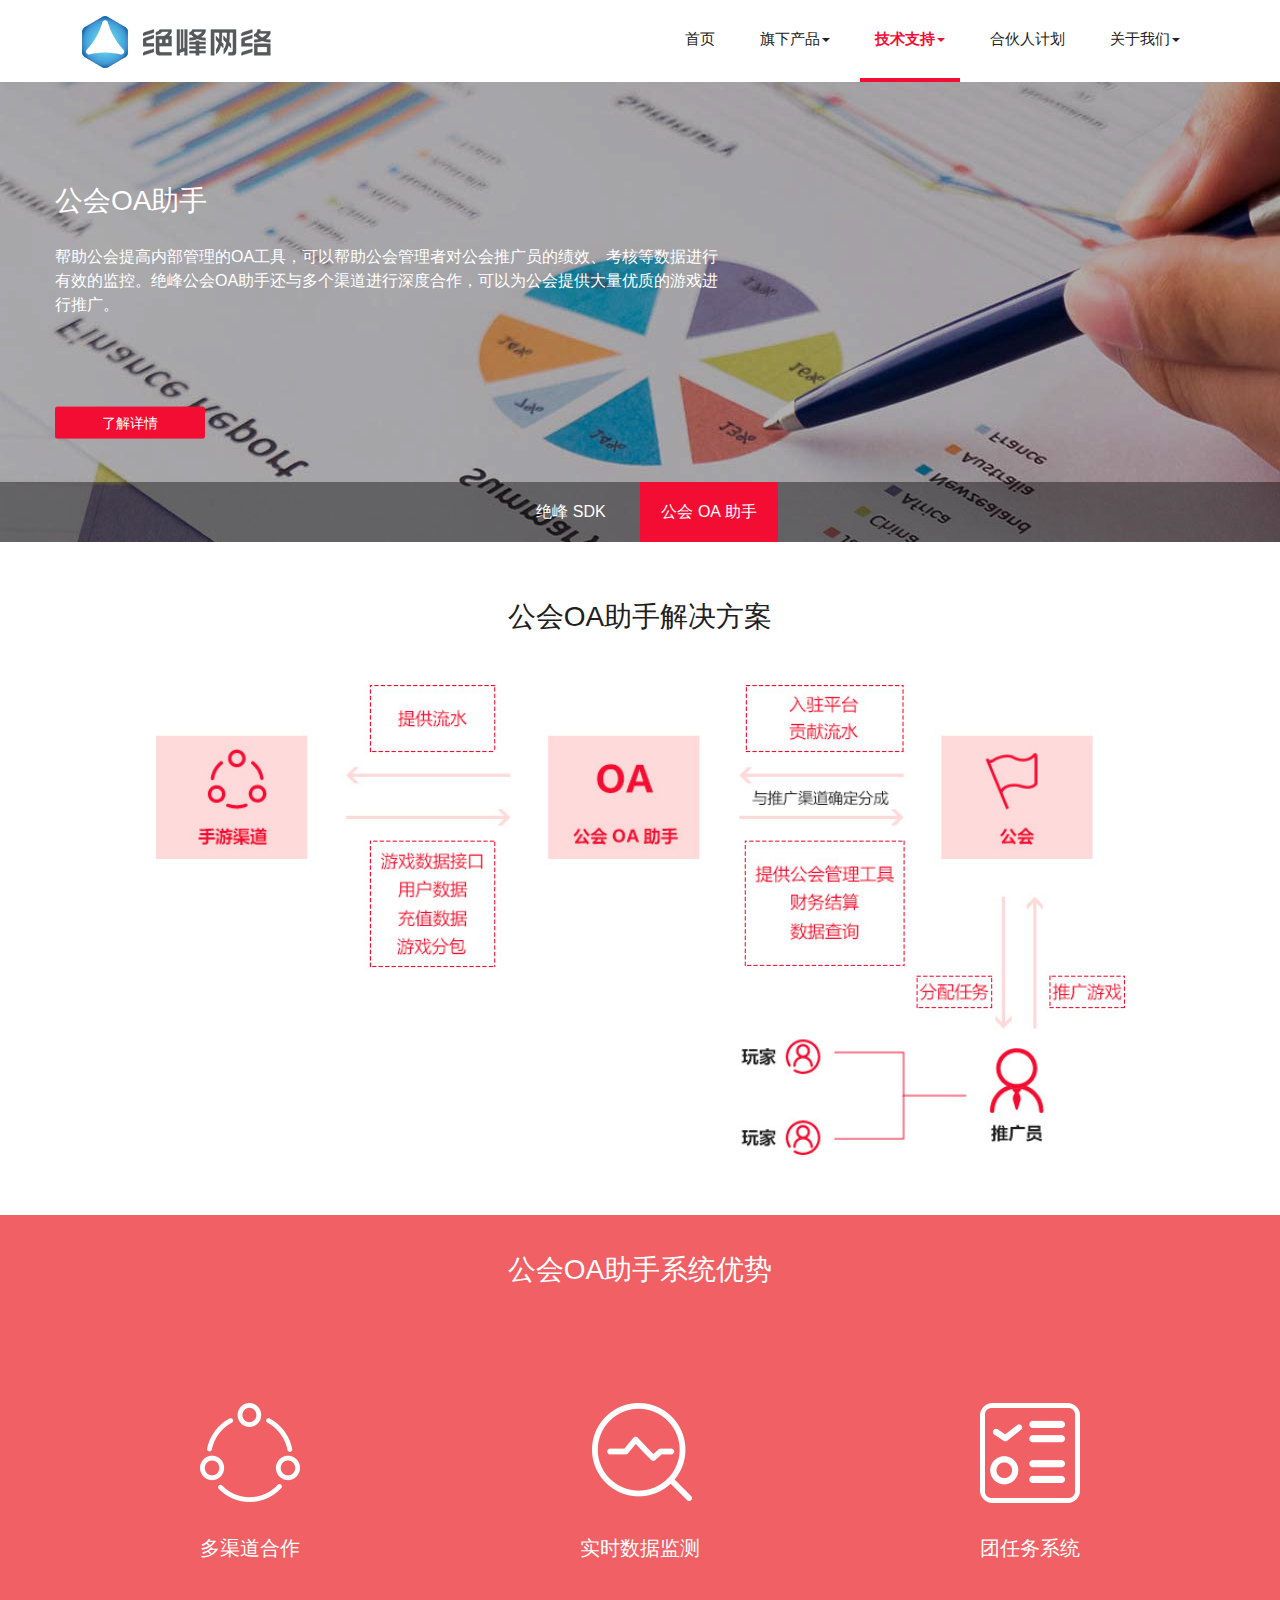
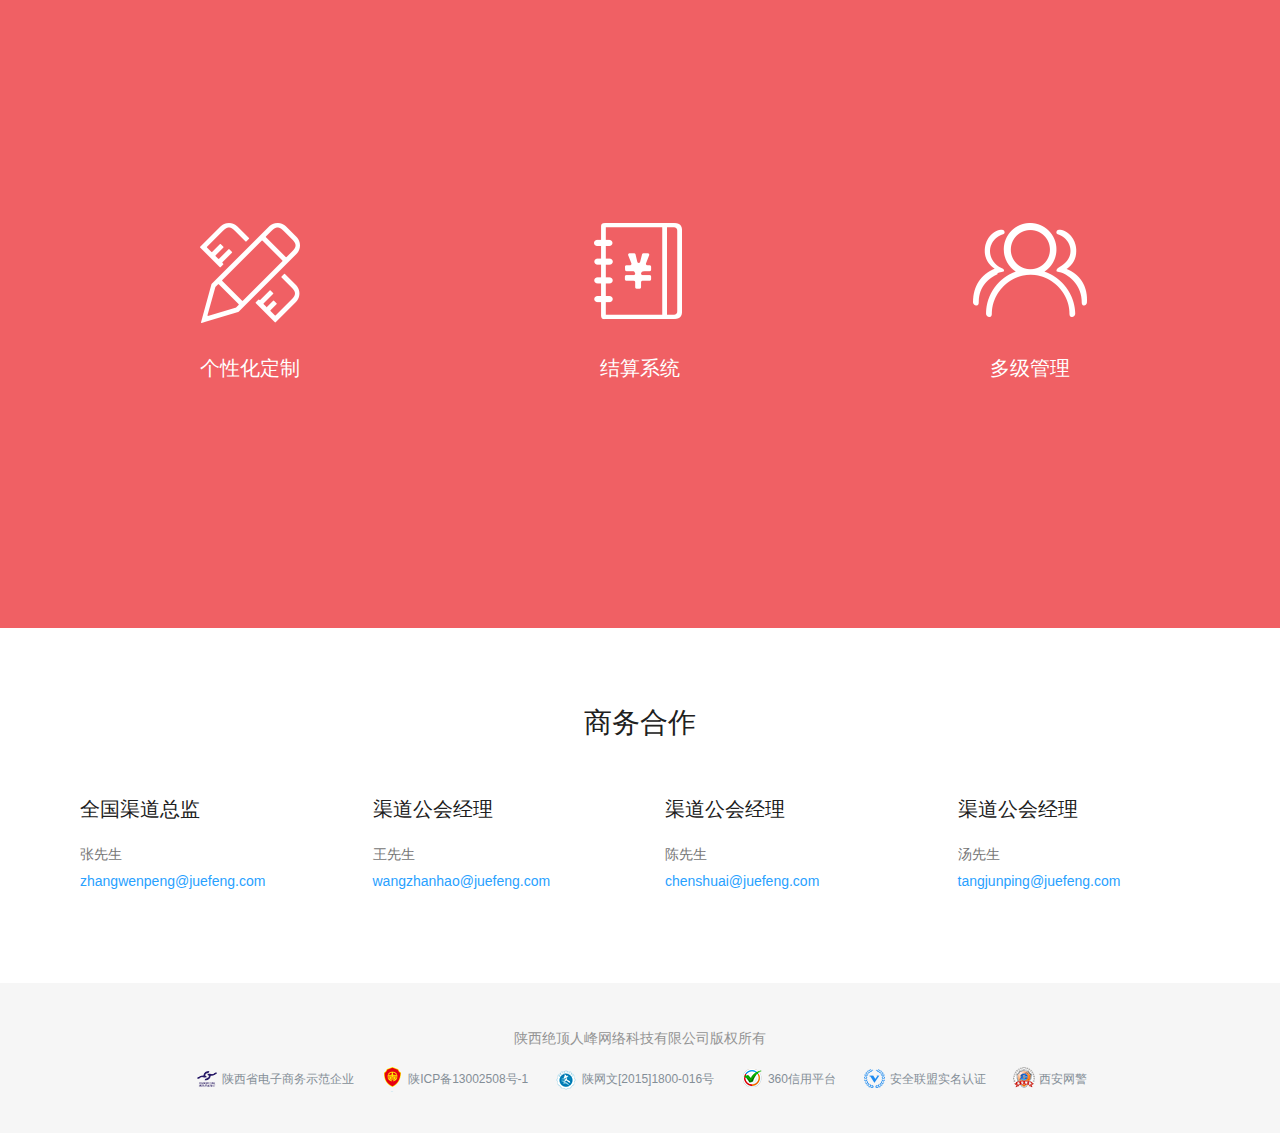
<file: toJfGHOA.html>
<!DOCTYPE html>
<!-- saved from url=(0033)http://117.23.5.130:8427/toJfGHOA -->
<html><head><meta http-equiv="Content-Type" content="text/html; charset=UTF-8">
	<title>绝峰网络公会OA助手-陕西绝顶人峰网络科技</title>
	<meta name="keywords" content="公会OA助手，陕西绝顶人峰，西安绝顶人峰，绝峰网络">
	<meta name="description" content="陕西绝顶人峰公会OA助手与多个渠道进行深度合作，可以为公会提供大量优质的游戏进行推广，帮助公会提高内部管理的OA工具，可以帮助公会管理者对公会推广员的绩效、考核等数据进行有效的监控。">
    




 <!--  must import --> 
<script type="text/javascript">
var JSCTX = '';
</script>

<meta http-equiv="X-UA-Compatible" content="IE=edge">
<meta name="viewport" content="width=device-width, initial-scale=1">
<meta name="baidu-site-verification" content="i7le2kmoF1">
<link href="files/bootstrap.min.css" rel="stylesheet">
<link href="files/font-awesome.min.css" rel="stylesheet">
<link href="files/animate.min.css" rel="stylesheet">
<link href="files/jf_official_common.css" rel="stylesheet">
<link rel="shortcut icon" href="files/favicon.ico" type="image/x-icon">
<!--[if lt IE 9]>
  <script src="https://cdn.bootcss.com/html5shiv/3.7.3/html5shiv.min.js"></script>
  <script src="https://cdn.bootcss.com/respond.js/1.4.2/respond.min.js"></script>
<![endif]-->
<script src="files/jquery.min.js"></script>


  <link rel="stylesheet" href="files/layer.css" id="layuicss-layer"></head>
  
  <body>
  	

    <!-- 通用头部 -->
    <div class="header-box"> 
      <!-- 顶部bar -->
      <!-- <div class="header-bar">
        <div class="container">
          <ul class="hbar-list pull-right">
            <li class="wx-code-btn">
              <a href="javascript:;"> <i class="fa fa-weixin mr5"></i>关注我们</a>
              <div class="drop-wx-code animated zoomInRight">
                <img src="../images/jf_wx_code.png" alt="二维码">
              </div>
            </li>
            <li>
              <a href="javascript:;">绝峰众创</a>
            </li>
          </ul>
        </div>
      </div> -->
      <!-- 头部导航栏 -->
      <div class="header-nav">
        <div class="container">
          <div class="navbar-header">
            <div class="pull-left">
              <a href="index.html" class="jf-header-logo"><img src="files/jf_header_logo.png" alt="陕西绝顶人峰" title="陕西绝顶人峰"></a>
            </div>
            <button class="navbar-toggle collapsed" type="button" data-toggle="collapse" data-target="#iheader-nav">
              <span class="sr-only">Toggle navigation</span>
              <span class="icon-bar"></span>
              <span class="icon-bar"></span>
              <span class="icon-bar"></span>
            </button>
          </div>
          <nav id="iheader-nav" class="navbar-collapse collapse">
            <ul class="nav navbar-nav">
              <li class="">
                <a href="index.html">首页</a>
              </li>
              <li class="">
                <a href="toJfGame.html" class="dropdown">旗下产品<span class="caret"></span></a>
                <ul class="dropdown-menu animated fadeIn">
                  <li class=""><a href="toJfGame.html" rel="nofollow">绝峰游戏</a></li>
                  <li class=""><a href="toJfIFenFa.html" rel="nofollow">i 分发</a></li>
                </ul>
              </li>
              <li class="active">
                <a href="toJfSDK.html" class="dropdown">技术支持<span class="caret"></span></a>
                <ul class="dropdown-menu animated fadeIn">
                  <li class=""><a href="toJfSDK.html">绝峰 SDK</a></li>
                  <li class="active"><a href="toJfGHOA.html">公会 OA</a></li>
                </ul>
              </li>
              <li class="">
                <a href="toJfPartner.html">合伙人计划</a>
              </li>
              <li class="">
                <a href="toAboutUs.html" class="dropdown">关于我们<span class="caret"></span></a>
                 <ul class="dropdown-menu animated fadeIn">
                  <li class=""><a href="toJfDynamic.html">企业动态</a></li>
                  <li class=""><a href="toJfJoinUs.html">加入我们</a></li>
                </ul>
              </li>
            </ul>
          </nav>
        </div>
      </div>
    </div>


  	    <!-- banner图部分 -->
    <div class="banner-part">
      <div class="banner-img banner-gHOA"></div>
      <div class="banner-content">
        <div class="container">
          <div class="banner-title">
            <h2 class="animated bounceInLeft">公会OA助手</h2>
            <p class="animated bounceInLeft">帮助公会提高内部管理的OA工具，可以帮助公会管理者对公会推广员的绩效、考核等数据进行有效的监控。绝峰公会OA助手还与多个渠道进行深度合作，可以为公会提供大量优质的游戏进行推广。</p>
            <a href="http://zygh.juefeng.com/" target="_blank" class="btn btn-danger btn-banner animated bounceInRight">了解详情</a>
          </div>
        </div>
      </div>
      <div class="banner-nav">
        <a href="toJfSDK.html">绝峰 SDK</a>
        <a href="toJfGHOA.html" class="active">公会 OA 助手</a>
      </div>
    </div>
    <!-- 公会OA解决方案 -->
    <div class="SDK-fluid-part">
      <div class="container">
        <h2 class="part-title">公会OA助手解决方案</h2>
        <div class="img-wrap OA-fluid">
          <img src="files/ghOA_fluid_img.jpg" alt="img">
        </div>
      </div>      
    </div>
    <!-- 公会OA优势 -->
    <div class="SDK-advance-part">
      <div class="container">
        <h2 class="part-title">公会OA助手系统优势</h2>
        <div class="row">
          <div class="col-sm-4">
            <dl>
              <dt><i class="jfSDK-icon jfOA-icon1"></i></dt>
              <dd class="fs-20 mb-1em">多渠道合作</dd>
              <dd class="text-left">绝峰网络在游戏行业多年，积累了很多渠道合作伙伴，可以为公会助手中提供大量的优质游戏，为公会运营提供更好的帮助。</dd>
            </dl>
          </div>
          <div class="col-sm-4">
            <dl>
              <dt><i class="jfSDK-icon jfOA-icon2"></i></dt>
              <dd class="fs-20">实时数据监测</dd>
              <dd class="text-left">推广员数据可实时到达相应账户下查看，帮助公会提升运营效率。</dd>
            </dl>
          </div>
          <div class="col-sm-4">
            <dl>
              <dt><i class="jfSDK-icon jfOA-icon3"></i></dt>
              <dd class="fs-20">团任务系统</dd>
              <dd class="text-left">团任务系统可以帮助公会对内部人员的运营情况有一个非常明晰的了解，可以从每日注册、充值等达标数，观察每一个推广员的每日推广情况。</dd>
            </dl>
          </div>
          <div class="col-sm-4">
            <dl>
              <dt><i class="jfSDK-icon jfOA-icon4"></i></dt>
              <dd class="fs-20">个性化定制</dd>
              <dd class="text-left">在小的公会都可以获得自己的品牌，绝峰公会OA助手可以为所有合作公会提供LOGO及功能上的个性化定制。</dd>
            </dl>
          </div>
          <div class="col-sm-4">
            <dl>
              <dt><i class="jfSDK-icon jfOA-icon5"></i></dt>
              <dd class="fs-20">结算系统</dd>
              <dd class="text-left">支持公会实时查询数据，并提供及时的结算方式，使公会内部的运营不在为资金而发愁。</dd>
            </dl>
          </div>
          <div class="col-sm-4">
            <dl>
              <dt><i class="jfSDK-icon jfOA-icon6"></i></dt>
              <dd class="fs-20">多级管理</dd>
              <dd class="text-left">完善的多级管理，为公会用户提供的从部级到组级的个性化分级管理。每个公司部门到组别的管理都可以查看自己相应下级数据。</dd>
            </dl>
          </div>
        </div>
      </div>      
    </div>
    <!-- 游戏资源 -->

    <!-- 商务合作 -->
    <div class="cooperation-part">
      <div class="container">
        <h2 class="part-title">商务合作</h2>
        <div class="row">
          <div class="col-sm-3">
            <dl>
              <dt>全国渠道总监</dt>
              <dd>张先生</dd>
              <dd><span class="blue">zhangwenpeng@juefeng.com</span></dd>
            </dl>
          </div>
          <div class="col-sm-3">
            <dl>
              <dt>渠道公会经理</dt>
              <dd>王先生</dd>
              <dd><span class="blue">wangzhanhao@juefeng.com</span></dd>
            </dl>
          </div>
          <div class="col-sm-3">
            <dl>
              <dt>渠道公会经理</dt>
              <dd>陈先生</dd>
              <dd><span class="blue">chenshuai@juefeng.com</span></dd>
            </dl>
          </div>
          <div class="col-sm-3">
            <dl>
              <dt>渠道公会经理</dt>
              <dd>汤先生</dd>
              <dd><span class="blue">tangjunping@juefeng.com</span></dd>
            </dl>
          </div>
        </div>
      </div>
    </div>
	<!-- 通用页脚 -->
	
<!-- 通用页脚 -->
    <footer class="common-footer">
   		<div class="container">
	      <div class="com-text">陕西绝顶人峰网络科技有限公司版权所有</div>
	      <div class="row">
		      <ul class="honor_list"> 
	             <li class="">
	             	<i class="footericon footericon1"></i>
	             	<a href="http://games.ifeng.com/yejiehangqing/detail_2014_07/10/37268344_0.shtml" target="_blank">陕西省电子商务示范企业</a>
	             </li>  
	             <li class="">
	             	<i class="footericon footericon2"></i>
	             	<a href="http://www.miitbeian.gov.cn/publish/query/indexFirst.action" target="_blank">陕ICP备13002508号-1</a>
	             </li> 
	             <li class="">
	             	<i class="footericon footericon3"></i>
	             	<a href="http://sq.ccm.gov.cn/ccnt/sczr/service/business/emark/toDetail/044a0708b2eb4777ab7217881112bd98" target="_blank">陕网文[2015]1800-016号</a>
	             </li>   
	             <li class="">
	             	<i class="footericon footericon4"></i>
	             	<a href="http://webscan.360.cn/index/checkwebsite/url/www.3yx.com" target="_blank">360信用平台</a>
	             </li>  
	             <li class="">
	             	<i class="footericon footericon5"></i>
	             	<a href="https://www.anquan.org/" target="_blank">安全联盟实名认证</a>
	             </li>
	             <li class="">
	             	<i class="footericon footericon6"></i>
	             	<a href="http://www.xanet110.com/default/showdomain_msg.aspx?domain=3yx.com" target="_blank">西安网警</a>
	             </li>
	           </ul>
	      </div>
    	</div>
    </footer>
    <!-- 底部置顶工具栏 -->
    <ul class="footer-Rbar">
      <li class="gotop" id="gotop">
        <a href="javascript:;">
          <em class="glyphicon glyphicon-arrow-up"></em>
          <span class="popup"><i></i>返回顶部</span>
        </a>
      </li>
    </ul>
<script src="files/jquery.min.js"></script>
<script src="files/bootstrap.min.js"></script>
<script src="files/jquery.SuperSlide.2.1.1.js"></script>
<script src="files/jf_official_common.js"></script>
<script src="files/layer.js"></script>



  

</body></html>
</file>
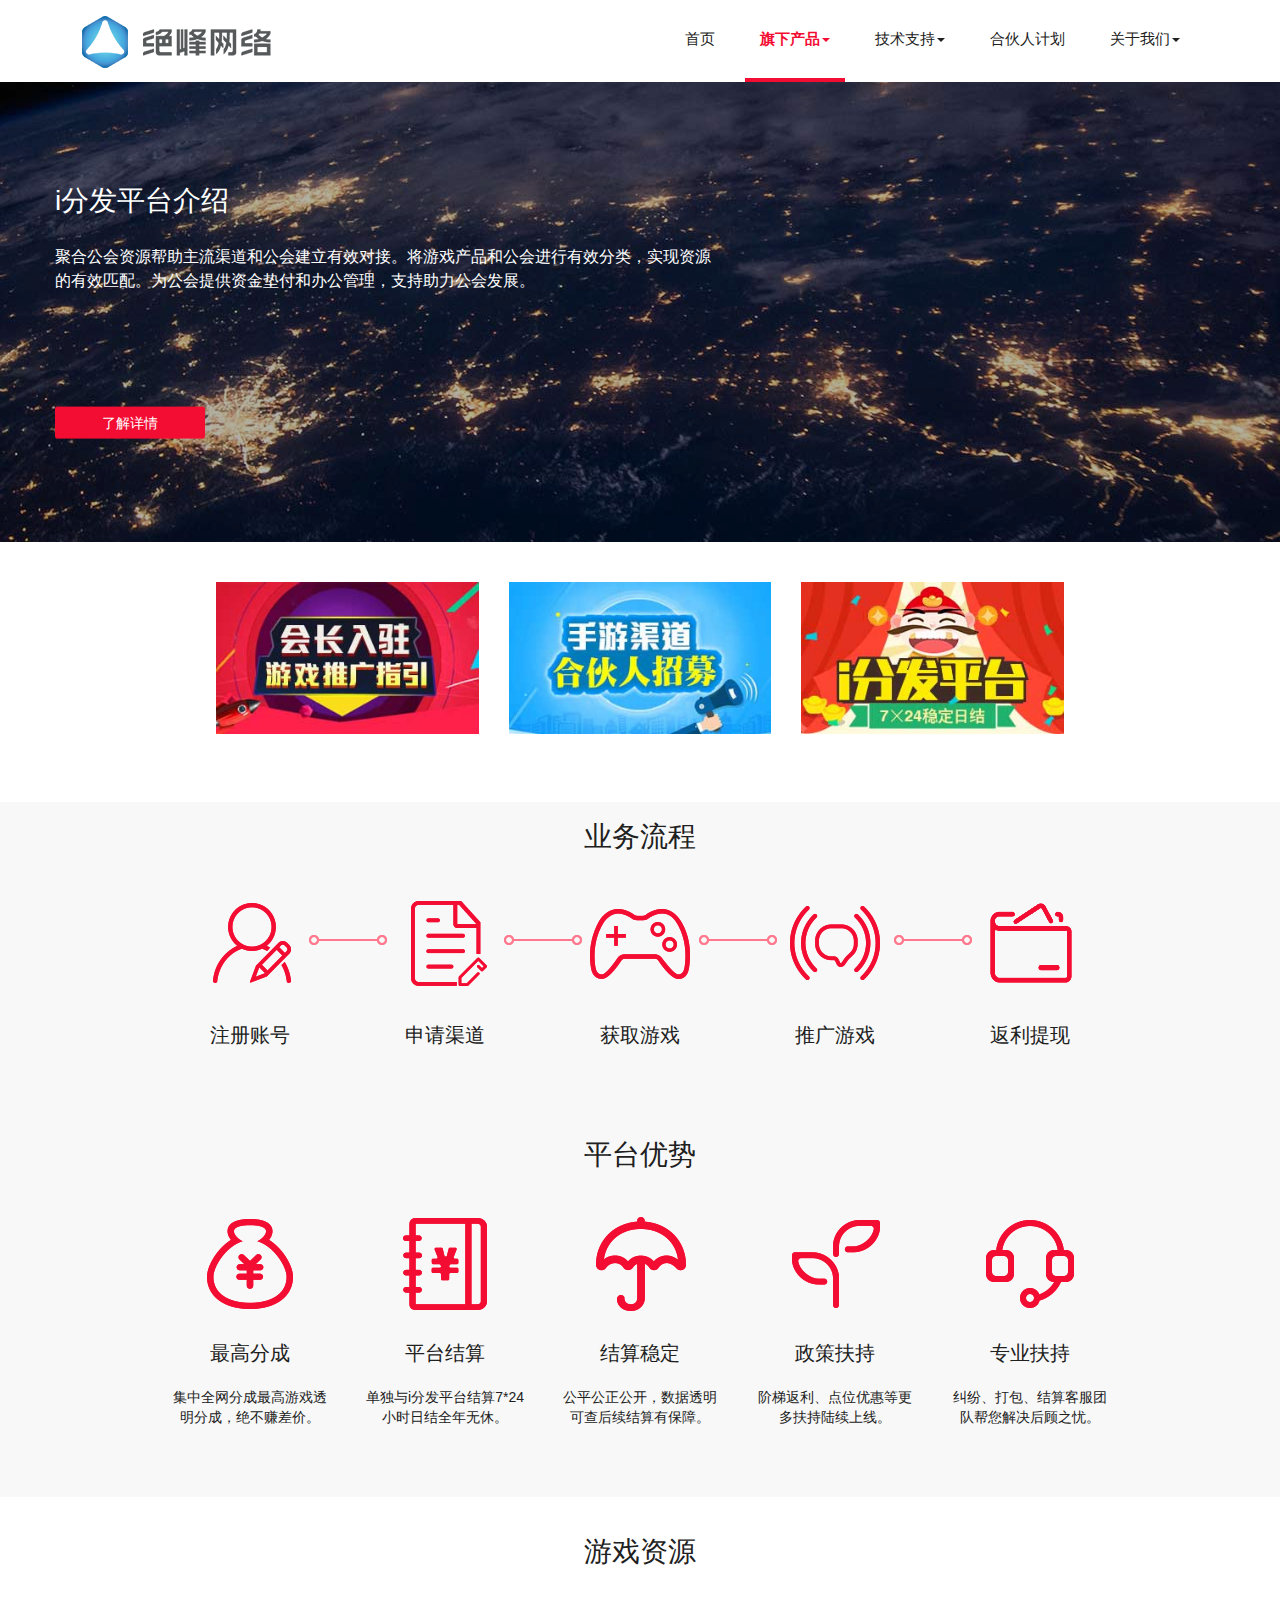
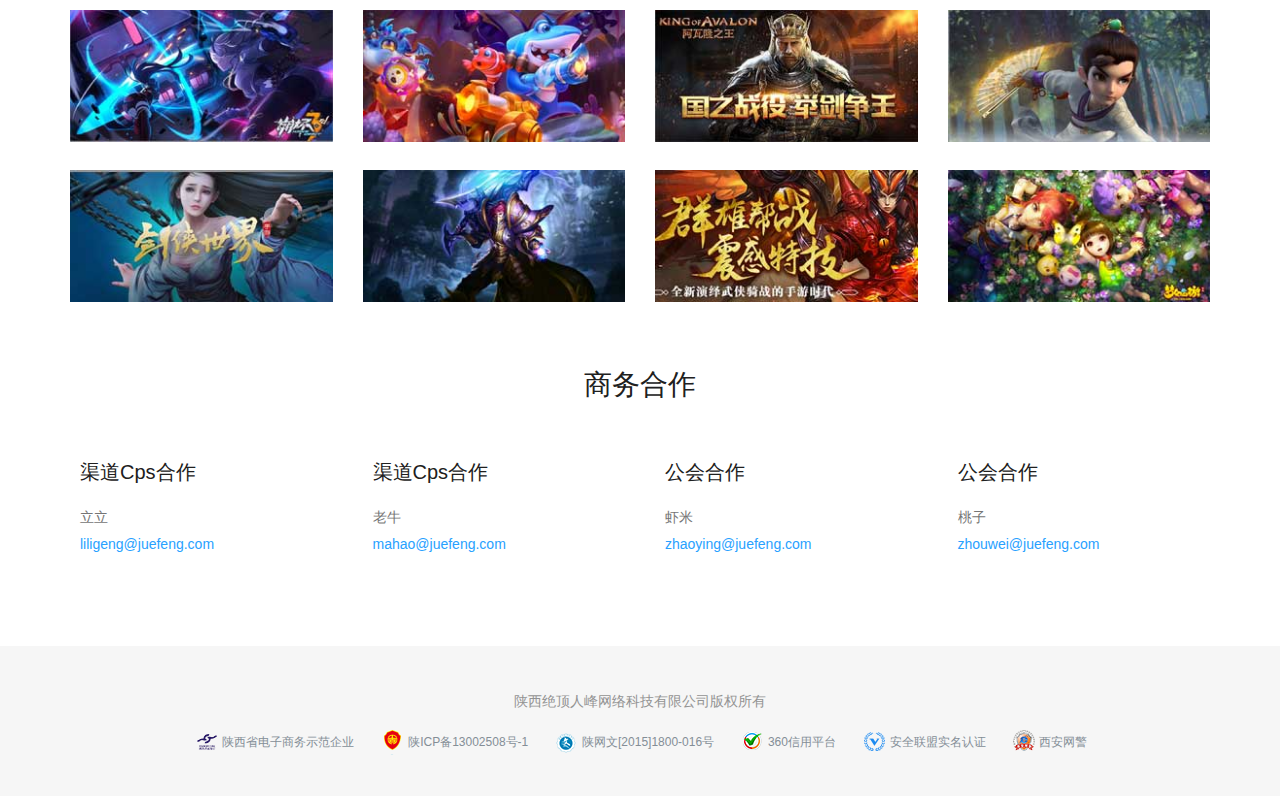
<file: toJfIFenFa.html>
<!DOCTYPE html>
<!-- saved from url=(0035)http://117.23.5.130:8427/toJfIFenFa -->
<html><head><meta http-equiv="Content-Type" content="text/html; charset=UTF-8">
	<title>绝峰网络i分发-陕西绝顶人峰网络科技</title>
	<meta name="keywords" content="i分发，陕西绝顶人峰，西安绝顶人峰，绝峰网络">
	<meta name="description" content="陕西绝顶人峰聚合公会资源帮助主流渠道和公会建立有效对接，将游戏产品和公会进行有效分类，实现资源的有效匹配，为公会提供资金垫付和办公管理支持助力公会发展。">
    




 <!--  must import --> 
<script type="text/javascript">
var JSCTX = '';
</script>

<meta http-equiv="X-UA-Compatible" content="IE=edge">
<meta name="viewport" content="width=device-width, initial-scale=1">
<meta name="baidu-site-verification" content="i7le2kmoF1">
<link href="files/bootstrap.min.css" rel="stylesheet">
<link href="files/font-awesome.min.css" rel="stylesheet">
<link href="files/animate.min.css" rel="stylesheet">
<link href="files/jf_official_common.css" rel="stylesheet">
<link rel="shortcut icon" href="files/favicon.ico" type="image/x-icon">
<!--[if lt IE 9]>
  <script src="https://cdn.bootcss.com/html5shiv/3.7.3/html5shiv.min.js"></script>
  <script src="https://cdn.bootcss.com/respond.js/1.4.2/respond.min.js"></script>
<![endif]-->
<script src="files/jquery.min.js"></script>


  <link rel="stylesheet" href="files/layer.css" id="layuicss-layer"></head>
  <body>
  	

    <!-- 通用头部 -->
    <div class="header-box"> 
      <!-- 顶部bar -->
      <!-- <div class="header-bar">
        <div class="container">
          <ul class="hbar-list pull-right">
            <li class="wx-code-btn">
              <a href="javascript:;"> <i class="fa fa-weixin mr5"></i>关注我们</a>
              <div class="drop-wx-code animated zoomInRight">
                <img src="../images/jf_wx_code.png" alt="二维码">
              </div>
            </li>
            <li>
              <a href="javascript:;">绝峰众创</a>
            </li>
          </ul>
        </div>
      </div> -->
      <!-- 头部导航栏 -->
      <div class="header-nav">
        <div class="container">
          <div class="navbar-header">
            <div class="pull-left">
              <a href="index.html" class="jf-header-logo"><img src="files/jf_header_logo.png" alt="陕西绝顶人峰" title="陕西绝顶人峰"></a>
            </div>
            <button class="navbar-toggle collapsed" type="button" data-toggle="collapse" data-target="#iheader-nav">
              <span class="sr-only">Toggle navigation</span>
              <span class="icon-bar"></span>
              <span class="icon-bar"></span>
              <span class="icon-bar"></span>
            </button>
          </div>
          <nav id="iheader-nav" class="navbar-collapse collapse">
            <ul class="nav navbar-nav">
              <li class="">
                <a href="index.html">首页</a>
              </li>
              <li class="active">
                <a href="toJfGame.html" class="dropdown">旗下产品<span class="caret"></span></a>
                <ul class="dropdown-menu animated fadeIn">
                  <li class=""><a href="toJfGame.html" rel="nofollow">绝峰游戏</a></li>
                  <li class="active"><a href="toJfIFenFa.html" rel="nofollow">i 分发</a></li>
                </ul>
              </li>
              <li class="">
                <a href="toJfSDK.html" class="dropdown">技术支持<span class="caret"></span></a>
                <ul class="dropdown-menu animated fadeIn">
                  <li class=""><a href="toJfSDK.html">绝峰 SDK</a></li>
                  <li class=""><a href="toJfGHOA.html">公会 OA</a></li>
                </ul>
              </li>
              <li class="">
                <a href="toJfPartner.html">合伙人计划</a>
              </li>
              <li class="">
                <a href="toAboutUs.html" class="dropdown">关于我们<span class="caret"></span></a>
                 <ul class="dropdown-menu animated fadeIn">
                  <li class=""><a href="toJfDynamic.html">企业动态</a></li>
                  <li class=""><a href="toJfJoinUs.html">加入我们</a></li>
                </ul>
              </li>
            </ul>
          </nav>
        </div>
      </div>
    </div>


  	    <!-- 轮播图 -->
 <div class="banner-part">
      <div class="banner-img banner-ifenfa"></div>
      <div class="banner-content">
        <div class="container">
          <div class="banner-title">
            <h2 class="animated bounceInLeft">i分发平台介绍</h2>
            <p class="animated bounceInLeft">聚合公会资源帮助主流渠道和公会建立有效对接。将游戏产品和公会进行有效分类，实现资源的有效匹配。为公会提供资金垫付和办公管理，支持助力公会发展。</p>
            <a href="http://www.ifenfa.com/" target="_blank" class="btn btn-danger btn-banner animated bounceInRight">了解详情</a>
          </div>
        </div>
      </div>
    </div>
    <!-- 图片 -->
    <div class="ifenfa-img-part">
      <div class="container">
        <div class="row">
          <div class="col-sm-3 col-sm-offset-1_5 col-xs-6">
            <a href="http://www.ifenfa.com/" target="_blank">
              <img src="files/ifenfa_pic_01.jpg" alt="img">
            </a>
          </div>
          <div class="col-sm-3 col-xs-6">
            <a href="http://www.ifenfa.com/" target="_blank">
              <img src="files/ifenfa_pic_02.jpg" alt="img">
            </a>
          </div>
          <div class="col-sm-3 col-xs-6">
            <a href="http://www.ifenfa.com/" target="_blank">
              <img src="files/ifenfa_pic_03.jpg" alt="img">
            </a>
          </div>
        </div>
      </div>
    </div>
    <!-- 业务流程 -->
    <div class="ifenfa-fluid-part">
      <div class="container">
        <h2 class="part-title">业务流程</h2>
        <div class="row">
          <dl class="col-sm-2 text-center col-sm-offset-1 col-xs-6">
            <dt><i class="jfenfa-icon jfenfa-icon1"></i></dt>
            <dd>注册账号</dd>
          </dl>
          <dl class="col-sm-2 text-center col-xs-6">
            <dt><i class="jfenfa-icon jfenfa-icon2"></i></dt>
            <dd>申请渠道</dd>
          </dl> 
          <dl class="col-sm-2 text-center col-xs-6">
            <dt><i class="jfenfa-icon jfenfa-icon3"></i></dt>
            <dd>获取游戏</dd>
          </dl>
          <dl class="col-sm-2 text-center col-xs-6">
            <dt><i class="jfenfa-icon jfenfa-icon4"></i></dt>
            <dd>推广游戏</dd>
          </dl>
          <dl class="col-sm-2 text-center col-xs-6">
            <dt><i class="jfenfa-icon jfenfa-icon5"></i></dt>
            <dd>返利提现</dd>
          </dl>
        </div>
      </div>      
    </div>
    <!-- 平台优势 -->
    <div class="ifenfa-advance-part">
      <div class="container">
        <h2 class="part-title">平台优势</h2>
        <div class="row">
          <dl class="col-sm-2 text-center col-sm-offset-1 col-xs-6">
            <dt><i class="jfenfa-icon jfenfa-icon6"></i></dt>
            <dd class="fs-20 mb-1em">最高分成</dd>
            <dd>集中全网分成最高游戏透明分成，绝不赚差价。</dd>
          </dl>
          <dl class="col-sm-2 text-center col-xs-6">
            <dt><i class="jfenfa-icon jfenfa-icon7"></i></dt>
            <dd class="fs-20 mb-1em">平台结算</dd>
            <dd>单独与i分发平台结算7*24小时日结全年无休。</dd>
          </dl> 
          <dl class="col-sm-2 text-center col-xs-6">
            <dt><i class="jfenfa-icon jfenfa-icon8"></i></dt>
            <dd class="fs-20 mb-1em">结算稳定</dd>
            <dd>公平公正公开，数据透明可查后续结算有保障。</dd>
          </dl>
          <dl class="col-sm-2 text-center col-xs-6">
            <dt><i class="jfenfa-icon jfenfa-icon9"></i></dt>
            <dd class="fs-20 mb-1em">政策扶持 </dd>
            <dd>阶梯返利、点位优惠等更多扶持陆续上线。</dd>
          </dl>
          <dl class="col-sm-2 text-center col-xs-6">
            <dt><i class="jfenfa-icon jfenfa-icon10"></i></dt>
            <dd class="fs-20 mb-1em">专业扶持 </dd>
            <dd>纠纷、打包、结算客服团队帮您解决后顾之忧。 </dd>
          </dl>
        </div>
      </div>      
    </div>
    <!-- 游戏资源 -->
    <div class="ifenfa-game-part">
      <div class="container">
        <h2 class="part-title">游戏资源</h2>
        <div class="row">
          <div class="col-sm-3 col-xs-6">
            <a href="http://www.ifenfa.com/" target="_blank">
             <img src="files/ifenfa_game_01.jpg" alt="img">
            </a>
          </div>
          <div class="col-sm-3 col-xs-6">
            <a href="http://www.ifenfa.com/" target="_blank">
              <img src="files/ifenfa_game_02.jpg" alt="img">
            </a>
          </div>
          <div class="col-sm-3 col-xs-6">
            <a href="http://www.ifenfa.com/" target="_blank">
              <img src="files/ifenfa_game_03.jpg" alt="img">
            </a>
          </div>
          <div class="col-sm-3 col-xs-6">
            <a href="http://www.ifenfa.com/" target="_blank">
              <img src="files/ifenfa_game_04.jpg" alt="img">
            </a>
          </div>
          <div class="col-sm-3 col-xs-6">
            <a href="http://www.ifenfa.com/" target="_blank">
             <img src="files/ifenfa_game_05.jpg" alt="img">
            </a>
          </div>
          <div class="col-sm-3 col-xs-6">
            <a href="http://www.ifenfa.com/" target="_blank">
              <img src="files/ifenfa_game_06.jpg" alt="img">
            </a>
          </div>
          <div class="col-sm-3 col-xs-6">
            <a href="http://www.ifenfa.com/" target="_blank">
              <img src="files/ifenfa_game_07.jpg" alt="img">
            </a>
          </div>
          <div class="col-sm-3 col-xs-6">
            <a href="http://www.ifenfa.com/" target="_blank">
              <img src="files/ifenfa_game_08.jpg" alt="img">
            </a>
          </div>
        </div>
        </div>
      </div>
    
    <!-- 商务合作 -->
    <div class="cooperation-part pt0">
      <div class="container">
        <h2 class="part-title">商务合作</h2>
        <div class="row">
          <div class="col-sm-3">
            <dl>
              <dt>渠道Cps合作</dt>
              <dd>立立</dd>
              <dd><span class="blue">liligeng@juefeng.com</span></dd>
            </dl>
          </div>
          <div class="col-sm-3">
            <dl>
              <dt>渠道Cps合作</dt>
              <dd>老牛</dd>
              <dd><span class="blue">mahao@juefeng.com</span></dd>
            </dl>
          </div>
          <div class="col-sm-3">
            <dl>
              <dt>公会合作</dt>
              <dd>虾米</dd>
              <dd><span class="blue">zhaoying@juefeng.com</span></dd>
            </dl>
          </div>
          <div class="col-sm-3">
            <dl>
              <dt>公会合作</dt>
              <dd>桃子</dd>
              <dd><span class="blue">zhouwei@juefeng.com</span></dd>
            </dl>
          </div>
        </div>
      </div>
    </div>
	<!-- 通用页脚 -->
	
<!-- 通用页脚 -->
    <footer class="common-footer">
   		<div class="container">
	      <div class="com-text">陕西绝顶人峰网络科技有限公司版权所有</div>
	      <div class="row">
		      <ul class="honor_list"> 
	             <li class="">
	             	<i class="footericon footericon1"></i>
	             	<a href="http://games.ifeng.com/yejiehangqing/detail_2014_07/10/37268344_0.shtml" target="_blank">陕西省电子商务示范企业</a>
	             </li>  
	             <li class="">
	             	<i class="footericon footericon2"></i>
	             	<a href="http://www.miitbeian.gov.cn/publish/query/indexFirst.action" target="_blank">陕ICP备13002508号-1</a>
	             </li> 
	             <li class="">
	             	<i class="footericon footericon3"></i>
	             	<a href="http://sq.ccm.gov.cn/ccnt/sczr/service/business/emark/toDetail/044a0708b2eb4777ab7217881112bd98" target="_blank">陕网文[2015]1800-016号</a>
	             </li>   
	             <li class="">
	             	<i class="footericon footericon4"></i>
	             	<a href="http://webscan.360.cn/index/checkwebsite/url/www.3yx.com" target="_blank">360信用平台</a>
	             </li>  
	             <li class="">
	             	<i class="footericon footericon5"></i>
	             	<a href="https://www.anquan.org/" target="_blank">安全联盟实名认证</a>
	             </li>
	             <li class="">
	             	<i class="footericon footericon6"></i>
	             	<a href="http://www.xanet110.com/default/showdomain_msg.aspx?domain=3yx.com" target="_blank">西安网警</a>
	             </li>
	           </ul>
	      </div>
    	</div>
    </footer>
    <!-- 底部置顶工具栏 -->
    <ul class="footer-Rbar">
      <li class="gotop" id="gotop">
        <a href="javascript:;">
          <em class="glyphicon glyphicon-arrow-up"></em>
          <span class="popup"><i></i>返回顶部</span>
        </a>
      </li>
    </ul>
<script src="files/jquery.min.js"></script>
<script src="files/bootstrap.min.js"></script>
<script src="files/jquery.SuperSlide.2.1.1.js"></script>
<script src="files/jf_official_common.js"></script>
<script src="files/layer.js"></script>


  

</body></html>
</file>
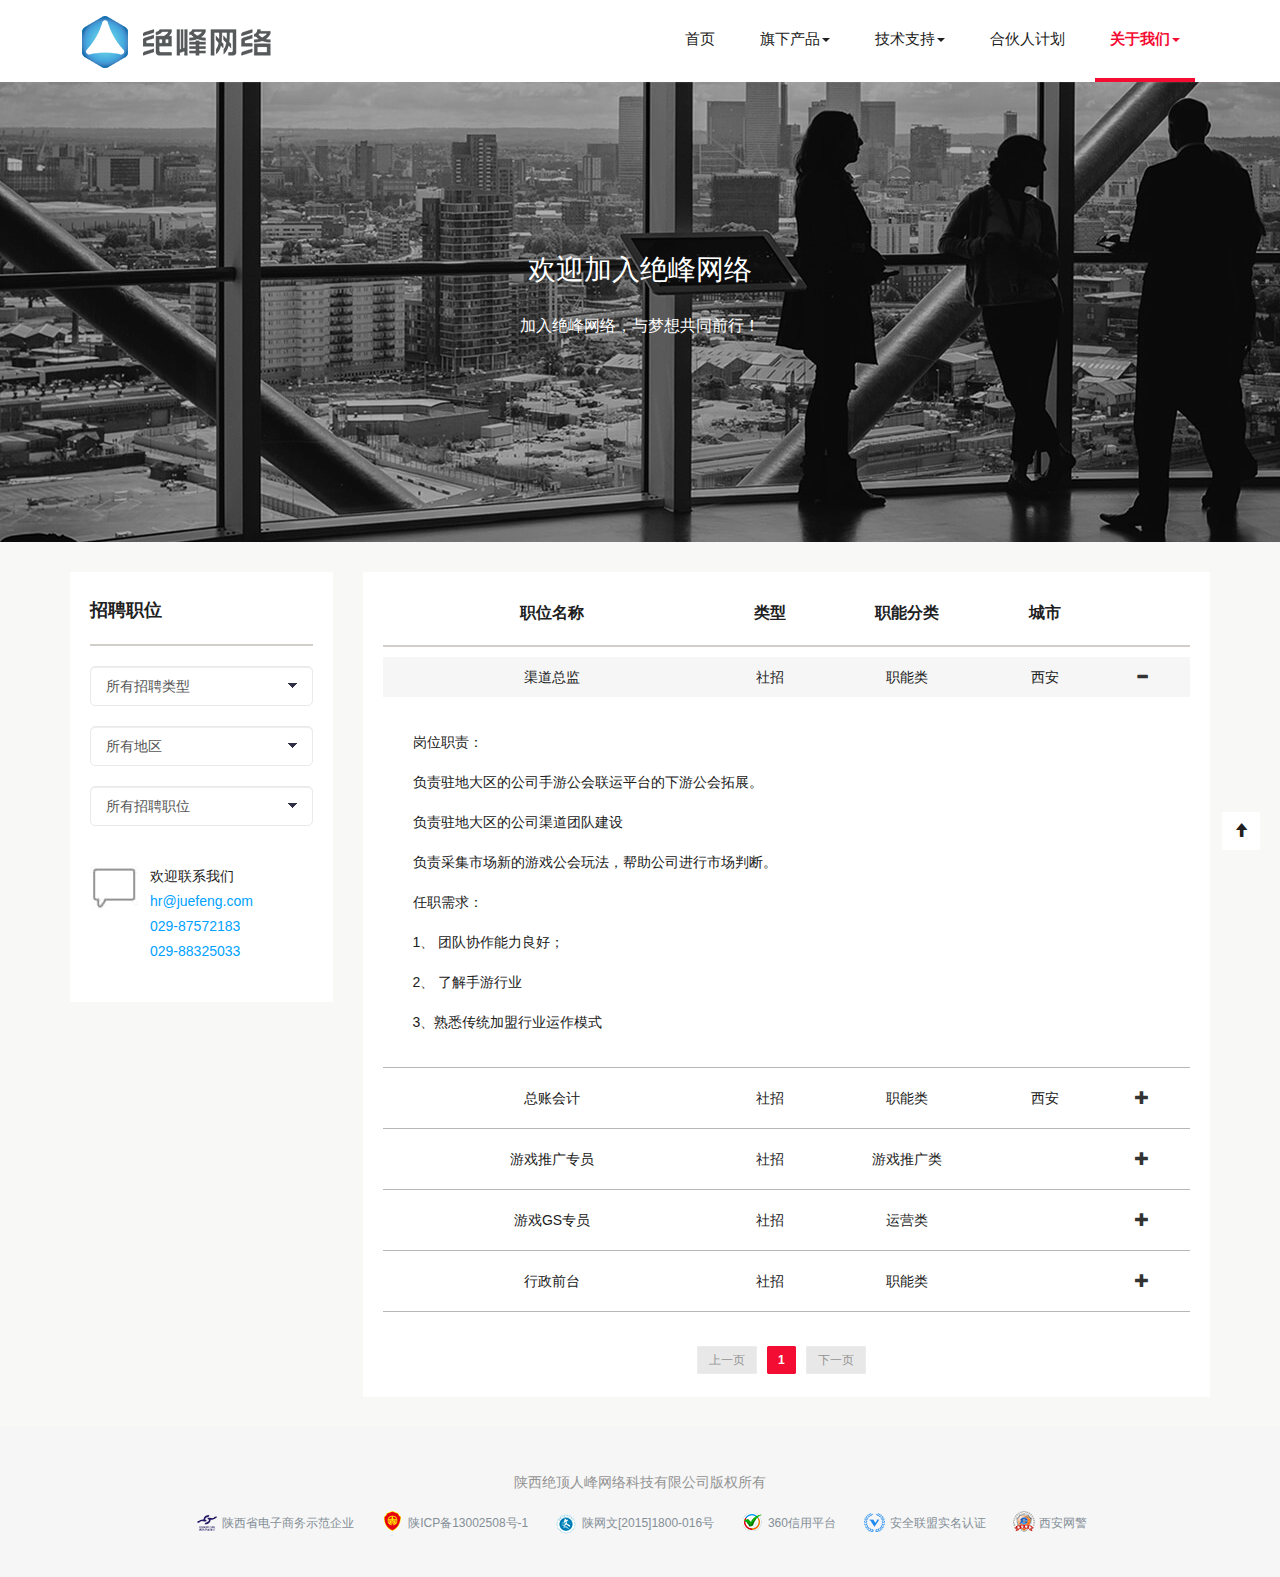
<file: toJfJoinUs.html>
<!DOCTYPE html>
<!-- saved from url=(0035)http://117.23.5.130:8427/toJfJoinUs -->
<html><head><meta http-equiv="Content-Type" content="text/html; charset=UTF-8">
	<title>陕西绝顶人峰-加入我们</title>
	<meta name="keywords" content="陕西绝顶人峰，西安绝顶人峰，绝峰网络">
	<meta name="description" content="陕西绝顶人峰网络科技有限公司成立于2014年,是一家为网络游戏厂商提供游戏深度运营和服务支持的互联网企业。">
    




 <!--  must import --> 
<script type="text/javascript">
var JSCTX = '';
</script>

<meta http-equiv="X-UA-Compatible" content="IE=edge">
<meta name="viewport" content="width=device-width, initial-scale=1">
<meta name="baidu-site-verification" content="i7le2kmoF1">
<link href="files/bootstrap.min.css" rel="stylesheet">
<link href="files/font-awesome.min.css" rel="stylesheet">
<link href="files/animate.min.css" rel="stylesheet">
<link href="files/jf_official_common.css" rel="stylesheet">
<link rel="shortcut icon" href="files/favicon.ico" type="image/x-icon">
<!--[if lt IE 9]>
  <script src="https://cdn.bootcss.com/html5shiv/3.7.3/html5shiv.min.js"></script>
  <script src="https://cdn.bootcss.com/respond.js/1.4.2/respond.min.js"></script>
<![endif]-->
<script src="files/jquery.min.js"></script>


  <link rel="stylesheet" href="files/layer.css" id="layuicss-layer"></head>
  
  <body>
  	

    <!-- 通用头部 -->
    <div class="header-box"> 
      <!-- 顶部bar -->
      <!-- <div class="header-bar">
        <div class="container">
          <ul class="hbar-list pull-right">
            <li class="wx-code-btn">
              <a href="javascript:;"> <i class="fa fa-weixin mr5"></i>关注我们</a>
              <div class="drop-wx-code animated zoomInRight">
                <img src="../images/jf_wx_code.png" alt="二维码">
              </div>
            </li>
            <li>
              <a href="javascript:;">绝峰众创</a>
            </li>
          </ul>
        </div>
      </div> -->
      <!-- 头部导航栏 -->
      <div class="header-nav">
        <div class="container">
          <div class="navbar-header">
            <div class="pull-left">
              <a href="index.html" class="jf-header-logo"><img src="files/jf_header_logo.png" alt="陕西绝顶人峰" title="陕西绝顶人峰"></a>
            </div>
            <button class="navbar-toggle collapsed" type="button" data-toggle="collapse" data-target="#iheader-nav">
              <span class="sr-only">Toggle navigation</span>
              <span class="icon-bar"></span>
              <span class="icon-bar"></span>
              <span class="icon-bar"></span>
            </button>
          </div>
          <nav id="iheader-nav" class="navbar-collapse collapse">
            <ul class="nav navbar-nav">
              <li class="">
                <a href="index.html">首页</a>
              </li>
              <li class="">
                <a href="toJfGame.html" class="dropdown">旗下产品<span class="caret"></span></a>
                <ul class="dropdown-menu animated fadeIn">
                  <li class=""><a href="toJfGame.html" rel="nofollow">绝峰游戏</a></li>
                  <li class=""><a href="toJfIFenFa.html" rel="nofollow">i 分发</a></li>
                </ul>
              </li>
              <li class="">
                <a href="toJfSDK.html" class="dropdown">技术支持<span class="caret"></span></a>
                <ul class="dropdown-menu animated fadeIn">
                  <li class=""><a href="toJfSDK.html">绝峰 SDK</a></li>
                  <li class=""><a href="toJfGHOA.html">公会 OA</a></li>
                </ul>
              </li>
              <li class="">
                <a href="toJfPartner.html">合伙人计划</a>
              </li>
              <li class="active">
                <a href="toAboutUs.html" class="dropdown">关于我们<span class="caret"></span></a>
                 <ul class="dropdown-menu animated fadeIn">
                  <li class=""><a href="toJfDynamic.html">企业动态</a></li>
                  <li class="active"><a href="toJfJoinUs.html">加入我们</a></li>
                </ul>
              </li>
            </ul>
          </nav>
        </div>
      </div>
    </div>


	<!-- banner图部分 -->
    <div class="banner-part banner-joinUs-part">
      <div class="banner-img banner-joinUs"></div>
      <div class="banner-content">
        <div class="container">
          <div class="banner-title">
            <h2 class="animated bounceInLeft">欢迎加入绝峰网络</h2>
            <p class="animated bounceInLeft">加入绝峰网络，与梦想共同前行！</p>
          </div>
        </div>
      </div>
    </div>
    <!--动态Detail -->
    <div class="join-content">
      <div class="container">
        <div class="row">
          <div class="col-sm-3">
            <div class="pos-nav">
              <ul>
              	<form action="toJfJoinUs.html" method="post" name="postfindFrom" id="postfindFrom">
<input type="hidden" name="rand_n_" value="5598786">
<input type="hidden" name="randAttribute_v_" value="MElG8pIwzV">

	                <li>招聘职位</li>
	                <li><div class="line"></div></li>
	                <li>
	                	<select id="RECRUIT_TYPE_ID" name="wm[RECRUIT_TYPE_ID]" onchange="find()" class="form-control">

	                		<option value="">所有招聘类型</option>
							<option value="1010">社招</option>
<option value="1020">校招</option>


	            		</select>
	                </li>
	                <li>
	                	<select id="CITY_ID" name="wm[CITY_ID]" onchange="find()" class="form-control">

	                		<option value="">所有地区</option>
							<option value="3010">西安</option>
<option value="3020">北京</option>
<option value="3030">上海</option>
<option value="3040">广州</option>


	            		</select>
	                </li>
	                <li>
	               		<select id="POST_CLASSIFY_ID" name="wm[POST_CLASSIFY_ID]" onchange="find()" class="form-control">

	                		<option value="">所有招聘职位</option>
							<option value="2010">运营类</option>
<option value="2020">产品设计类</option>
<option value="2030">技术类</option>
<option value="2040">职能类</option>
<option value="2050">游戏推广类</option>
<option value="2060">研发类</option>


	            		</select>
	                </li>
	                <li class="clearfix">
	                  <div class="box">
	                    <div class="mes imgage">
	                      <img src="files/message.jpg">
	                    </div>
	                    <div class="mes word">
	                      <p>欢迎联系我们</p>
	                      <p class="email">hr@juefeng.com</p>
	                      <p class="email">029-87572183</p>
	                      <p class="email">029-88325033</p>
	                    </div>
	                    <div class="clear"></div>
	                  </div>
	                </li>
                </form>
              </ul>
              </div>
            </div>
            <div class="col-sm-9">
	            <form action="toJfJoinUs.html" method="post" name="postListFrom" id="postListFrom">
<input type="hidden" name="rand_n_" value="7983752">
<input type="hidden" name="randAttribute_v_" value="JSGQNUPrVQ">

	              <div class="information">
	                <div class="pos-title clearfix">
	                  <p>职位名称</p>
	                  <p>类型</p>
	                  <p>职能分类</p>
	                  <p>城市</p>
	                  <div class="line col-sm-12 mb0"></div>
	                </div>
	                
	                	<div class="pos-item open">
							<div class="pos-sub clearfix">
		                    	<p>渠道总监</p><p>社招</p><p>职能类</p><p>西安</p><p><i class="glyphicon glyphicon-plus"></i></p>
		                  	</div>
		                  	<div class="pos-des"><p>
	岗位职责：
</p>
<p>
	负责驻地大区的公司手游公会联运平台的下游公会拓展。
</p>
<p>
	负责驻地大区的公司渠道团队建设
</p>
<p>
	负责采集市场新的游戏公会玩法，帮助公司进行市场判断。
</p>
<p>
	任职需求：
</p>
<p>
	1、 团队协作能力良好；
</p>
<p>
	2、 了解手游行业
</p>
<p>
	3、熟悉传统加盟行业运作模式
</p></div>
	                  	</div>
					
	                	<div class="pos-item ">
							<div class="pos-sub clearfix">
		                    	<p>总账会计</p><p>社招</p><p>职能类</p><p>西安</p><p><i class="glyphicon glyphicon-plus"></i></p>
		                  	</div>
		                  	<div class="pos-des"><table width="597" height="364" style="width:447.75pt;border-collapse:collapse;">
	





	<tbody>
		<tr>
			
			<td width="597" height="58" class="et3" style="background:#FFFFFF;text-align:left;color:#000000;font-size:10.5pt;font-style:normal;font-weight:400;text-decoration:none;vertical-align:middle;" colspan="5">
				职位描述：
			</td>

		</tr>

		<tr>
			
			<td width="597" height="23" class="et6" style="background:#FFFFFF;text-align:left;color:#000000;font-size:10pt;font-style:normal;font-weight:400;text-decoration:none;vertical-align:middle;" colspan="5">
				1.<span>&nbsp;</span>负责公司日常财务报销票据的审核，并按照公司制度合理控制各项成本费用
			</td>

		</tr>

		<tr>
			
			<td width="597" height="23" class="et6" style="background:#FFFFFF;text-align:left;color:#000000;font-size:10pt;font-style:normal;font-weight:400;text-decoration:none;vertical-align:middle;" colspan="5">
				2.<span>&nbsp;</span>独立的进行全面的账务处理，及时准确的编制会计凭证<span>&nbsp;</span>
			</td>

		</tr>

		<tr>
			
			<td width="597" height="54" class="et6" style="background:#FFFFFF;text-align:left;color:#000000;font-size:10pt;font-style:normal;font-weight:400;text-decoration:none;vertical-align:middle;" colspan="5">
				3.<span>&nbsp;</span>负责填开与保管增值税发票，熟悉抄、报税流程，熟悉防伪税控系统，负责每月国税和地税各税种的申报工作，维系好与银行及税务机关的关系
			</td>

		</tr>

		<tr>
			
			<td width="597" height="44" class="et6" style="background:#FFFFFF;text-align:left;color:#000000;font-size:10pt;font-style:normal;font-weight:400;text-decoration:none;vertical-align:middle;" colspan="5">
				4.<span>&nbsp;</span>配合财务经理的税务筹划工作，对业务涉及到的相关税收风险提前预警，进行合理、有效的账务处理以规避风险及完成领导交给的其他工作
			</td>

		</tr>

		<tr>
			
			<td width="597" height="46" class="et9" style="background:#FFFFFF;text-align:left;color:#000000;font-size:10.5pt;font-style:normal;font-weight:400;text-decoration:none;vertical-align:middle;" colspan="5">
				职位要求：
			</td>

		</tr>

		<tr>
			
			<td width="597" height="23" class="et9" style="background:#FFFFFF;text-align:left;color:#000000;font-size:10.5pt;font-style:normal;font-weight:400;text-decoration:none;vertical-align:middle;" colspan="5">
				<span class="font5">1.</span><span class="font3"><span>&nbsp;&nbsp;</span></span><span class="font5">有一般纳税人企业工作经验者优先</span>
			</td>

		</tr>

		<tr>
			
			<td width="597" height="23" class="et9" style="background:#FFFFFF;text-align:left;color:#000000;font-size:10.5pt;font-style:normal;font-weight:400;text-decoration:none;vertical-align:middle;" colspan="5">
				<span class="font5">2.</span><span class="font3"><span>&nbsp;&nbsp;</span></span><span class="font5">熟练应用财务及</span><span class="font2">Office</span><span class="font5">办公软件，对金蝶、用友等财务系统有实际操作者优先</span>
			</td>

		</tr>

		<tr>
			
			<td width="597" height="23" class="et9" style="background:#FFFFFF;text-align:left;color:#000000;font-size:10.5pt;font-style:normal;font-weight:400;text-decoration:none;vertical-align:middle;" colspan="5">
				<span class="font5">3.</span><span class="font3"><span>&nbsp;&nbsp;</span></span><span class="font5">有会计从业资格证书，同时具备会计初级资格证者优先考虑</span>
			</td>

		</tr>

		<tr>
			
			<td width="597" height="23" class="et9" style="background:#FFFFFF;text-align:left;color:#000000;font-size:10.5pt;font-style:normal;font-weight:400;text-decoration:none;vertical-align:middle;" colspan="5">
				<span class="font5">4.</span><span class="font1"><span>&nbsp;</span></span><span class="font4">思维敏捷，接受能力强，能独立思考，善于总结工作经验</span>
			</td>
		</tr>
		<tr>
			<td width="597" height="24" class="et12" style="background:#FFFFFF;text-align:left;color:#000000;font-size:10.5pt;font-style:normal;font-weight:400;text-decoration:none;vertical-align:middle;" colspan="5">
				5.<span>&nbsp;</span>具有良好的沟通能力<span>&nbsp;&nbsp;&nbsp;&nbsp;&nbsp;</span>
			</td>
		</tr>
	</tbody>
</table>
<br></div>
	                  	</div>
					
	                	<div class="pos-item ">
							<div class="pos-sub clearfix">
		                    	<p>游戏推广专员</p><p>社招</p><p>游戏推广类</p><p> </p><p><i class="glyphicon glyphicon-plus"></i></p>
		                  	</div>
		                  	<div class="pos-des"><span>【岗位职责】:</span><br>
<span>1、年龄16—27，男女不限，学历不限，经验不限，只看能力。</span><br>
<span>2、热爱游戏行业，接触过一定的网络游戏或者手机游戏者优先。</span><br>
<span>3、精通QQ群、YY等聊天工具，有公会管理经验者优先。</span><br>
<span>4、有一定的游戏接受能力，对新游戏能快速上手，但不沉迷。</span><br>
<span>5、年轻有冲劲有毅力肯吃苦，有勇于创造价值的决心。</span><br>
<span>6、新人能满足第1、5点，本公司组织专人带薪培训，让新人快速轻松上手工作流程。</span><br>
&nbsp;【任职要求】<span>:</span><br>
1、<span>按照公司所提供的方法推广用户，在游戏内维护好玩家，刺激玩家消费，减少玩家的流失率等。</span><br>
2、<span>简单的说就是组织好玩家来我们平台长期玩游戏，是个公会组织运营的工作。</span><br>
3、<span>我们是做销售，不是靠拿底薪，请大家注意！公司拥有良好的晋升制度和晋升空间。</span><br>
4、<span>工作全部在游戏内操作。欢迎年轻有冲劲、勇于挑战的有识之士前来应聘。</span><br>
&nbsp;<br>
&nbsp;&nbsp;<br></div>
	                  	</div>
					
	                	<div class="pos-item ">
							<div class="pos-sub clearfix">
		                    	<p>游戏GS专员</p><p>社招</p><p>运营类</p><p> </p><p><i class="glyphicon glyphicon-plus"></i></p>
		                  	</div>
		                  	<div class="pos-des"><p>
	【岗位职责】： &nbsp; &nbsp;
</p>
<p>
	1.快速了解公司所运营的游戏，负责公司游戏产品的游戏生态平台； &nbsp; &nbsp;
</p>
<p>
	2.游戏氛围调节，大客户关系维护，进行付费引导工作； &nbsp; &nbsp;
</p>
<p>
	3.收集用户信息、用户意见与用户需求，以文档形式记录用户需求、用户意见； &nbsp; &nbsp;
</p>
<p>
	4.发掘玩家对游戏的需求，并收集整理形成报告； &nbsp; &nbsp;
</p>
<p>
	<span style="color:#000000;">【任职要求】： &nbsp; &nbsp;</span> 
</p>
<p>
	1.热爱游戏，对手机游戏有浓厚兴趣，对手游有自己的见解； &nbsp; &nbsp;
</p>
<p>
	2.有非常强的抗压能力，能够适应倒班工作。 &nbsp; &nbsp;
</p>
<p>
	3. 男女不限，爱好游戏，可应届毕业生，有公会运营经验的优先。 &nbsp; &nbsp;
</p>
<p>
	4.可以熟练的操作日常办公软件，如Word、PPT、Excel等。 &nbsp; &nbsp;
</p>
<p>
	上班时间：10:00-20:00，上五休1.
</p></div>
	                  	</div>
					
	                	<div class="pos-item ">
							<div class="pos-sub clearfix">
		                    	<p>行政前台</p><p>社招</p><p>职能类</p><p> </p><p><i class="glyphicon glyphicon-plus"></i></p>
		                  	</div>
		                  	<div class="pos-des"><p>
	【岗位职责】： <br>
1. 负责公司前台日常接待工作 <br>
2.负责前台药箱、便民伞、快递邮寄、饮用水登记 <br>
3.负责餐饮、酒店的预定 <br>
4.负责办公区人员进出管理 <br>
5. 领导临时安排并协助的其他行政工作&nbsp;
</p>
<p>
	【任职要求】：
</p>
<p>
	1.形象好、气质佳，懂得基本的前台接待礼仪 &nbsp; <br>
2.语言表达能力强，善于沟通、协调和组织能力 <br>
3.熟练使用word、excell等办公自动化及办公软件 &nbsp; &nbsp; <br>
4.有良好的团队合作能力，具有高度的责任心，工作积极主动
</p></div>
	                  	</div>
					
          			<script language="JavaScript" type="text/javascript">  
$(function(){$('#tfooter').html($('#footer').html());});
function gotoPage(form, actionCommand,ps) {
	var currentPage = parseInt(document.getElementById("curPage").value);
	var pageCount = parseInt(document.getElementById("maxPage").value);
	var gotoPage = document.getElementById("gotopage");
	var pageSize = document.getElementById("pageSize");
	if(actionCommand == "pageGoto_FirstPage") {
		gotoPage.value = 1;
	}
	else if(actionCommand == "pageGoto_PriorPage") {
	if(currentPage <= 1) {
	  alert('已经是第一页了！');return ;
	}
		gotoPage.value = currentPage <= 1 ? 1 : currentPage - 1;
	}
	else if(actionCommand == "pageGoto_NextPage") {
	if(currentPage >= pageCount) {
	  alert('已经是最后一页了！');return ;
	}
		gotoPage.value = currentPage == pageCount ? pageCount : currentPage + 1;
	}
	else if(actionCommand == "pageGoto_LastPage") {
		gotoPage.value = pageCount;
	}
	else if(ps&&(actionCommand ==10 || actionCommand ==20 || actionCommand ==30 || actionCommand ==50 || actionCommand ==100)) {
	//alert(actionCommand);
		pageSize.value=actionCommand; gotoPage.value=1;
	}
	else if(!isNaN(actionCommand)&&!ps) {
		gotoPage.value = actionCommand;
	}
	else if(actionCommand == "pageGoto_Goto") {
		var ipt = document.getElementById("pageGoto_GotoPageInput");
		var index = ipt.value;
		if(index.length == 0) {
			ipt.className="go_err";
			document.getElementById("pageGoto_GotoPageInput").focus;
			return;
		}
	if(index ==null || index < 1  || index > pageCount ) {
	  alert('请输入有效的页数！');return ;
	}
		gotoPage.value = index < 1 ? 1 : index > pageCount ? pageCount : index;
	}
	form.target='_self';	if(form.onsubmit){formBeforeSubmit();};form.submit();
}
function clearPage(){document.getElementById("gotopage").value=0;} function _gotoPage() {
var keyCode = window.event.keyCode;
if (keyCode == 13) {
gotoPage(document.postListFrom, 'pageGoto_Goto');
}
}
</script>
<div class="page_footer_" id="footer">
<i class="page_footer_info">共5条记录/共1页，10条/页</i>
<span class="curr prev" title="没有上一页"><b></b> 上一页</span><span>1</span><span class="curr next" title="没有下一页">下一页 <b></b></span></div>
	<input type="hidden" name="totalRows" id="totalRows" value="5">
	<input type="hidden" name="maxPage" id="maxPage" value="1">
	<input type="hidden" name="curPage" id="curPage" value="1">
	<input type="hidden" name="gotopage" id="gotopage" value="1">
	<input type="hidden" name="pageSize" id="pageSize" value="10">

	            </div>
      		</form>
          </div>
        </div>
      </div>
    </div>
	<!-- 通用页脚 -->
	
<!-- 通用页脚 -->
    <footer class="common-footer">
   		<div class="container">
	      <div class="com-text">陕西绝顶人峰网络科技有限公司版权所有</div>
	      <div class="row">
		      <ul class="honor_list"> 
	             <li class="">
	             	<i class="footericon footericon1"></i>
	             	<a href="http://games.ifeng.com/yejiehangqing/detail_2014_07/10/37268344_0.shtml" target="_blank">陕西省电子商务示范企业</a>
	             </li>  
	             <li class="">
	             	<i class="footericon footericon2"></i>
	             	<a href="http://www.miitbeian.gov.cn/publish/query/indexFirst.action" target="_blank">陕ICP备13002508号-1</a>
	             </li> 
	             <li class="">
	             	<i class="footericon footericon3"></i>
	             	<a href="http://sq.ccm.gov.cn/ccnt/sczr/service/business/emark/toDetail/044a0708b2eb4777ab7217881112bd98" target="_blank">陕网文[2015]1800-016号</a>
	             </li>   
	             <li class="">
	             	<i class="footericon footericon4"></i>
	             	<a href="http://webscan.360.cn/index/checkwebsite/url/www.3yx.com" target="_blank">360信用平台</a>
	             </li>  
	             <li class="">
	             	<i class="footericon footericon5"></i>
	             	<a href="https://www.anquan.org/" target="_blank">安全联盟实名认证</a>
	             </li>
	             <li class="">
	             	<i class="footericon footericon6"></i>
	             	<a href="http://www.xanet110.com/default/showdomain_msg.aspx?domain=3yx.com" target="_blank">西安网警</a>
	             </li>
	           </ul>
	      </div>
    	</div>
    </footer>
    <!-- 底部置顶工具栏 -->
    <ul class="footer-Rbar">
      <li class="gotop" id="gotop" style="display: list-item;">
        <a href="javascript:;">
          <em class="glyphicon glyphicon-arrow-up"></em>
          <span class="popup"><i></i>返回顶部</span>
        </a>
      </li>
    </ul>
<script src="files/jquery.min.js"></script>
<script src="files/bootstrap.min.js"></script>
<script src="files/jquery.SuperSlide.2.1.1.js"></script>
<script src="files/jf_official_common.js"></script>
<script src="files/layer.js"></script>


	<script>
        $(".information").on("click",".pos-sub",function(){
          var current=$(this).parents(".pos-item");
          if(current.hasClass("open")){
            current.removeClass("open");
          }else{
            current.addClass("open");
            $(".pos-item").not(current).removeClass("open");
          }
        })
		function find(){
			$("#postfindFrom").submit();
		}
    </script>   
  

</body></html>
</file>
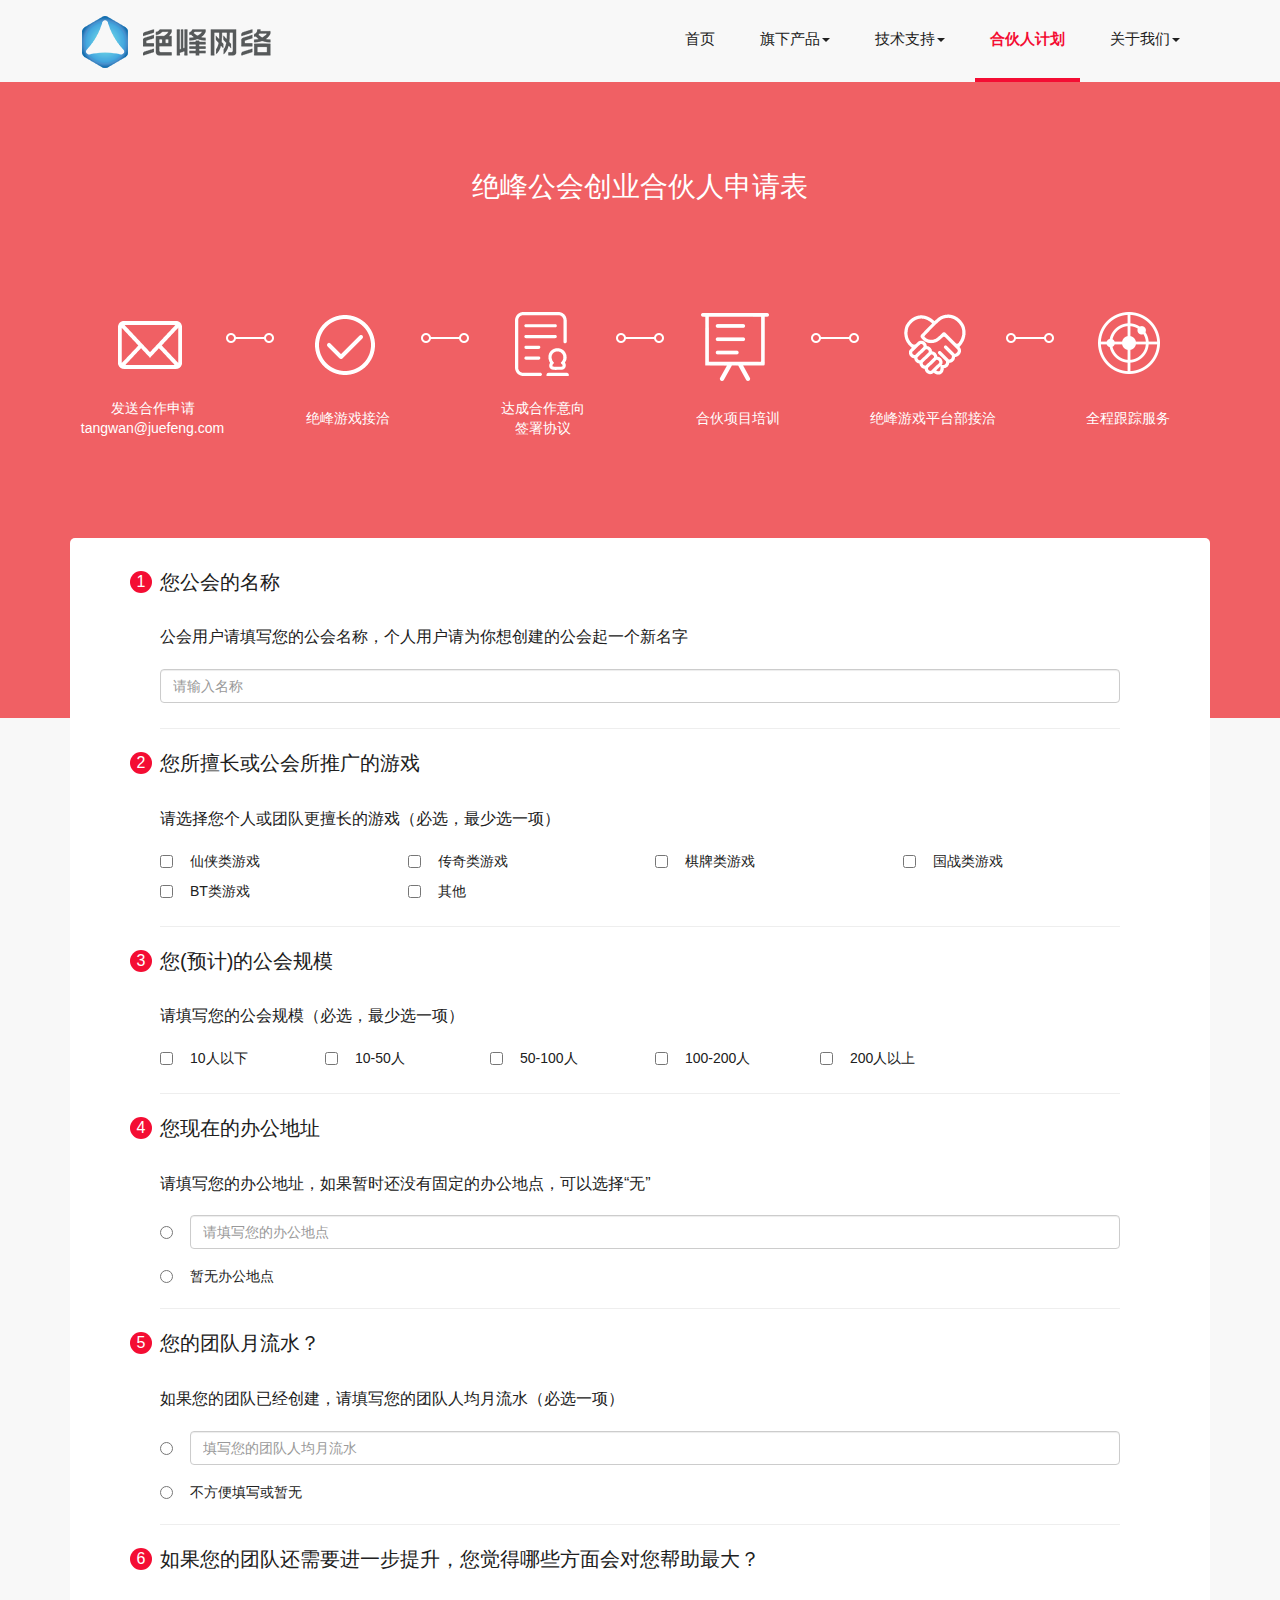
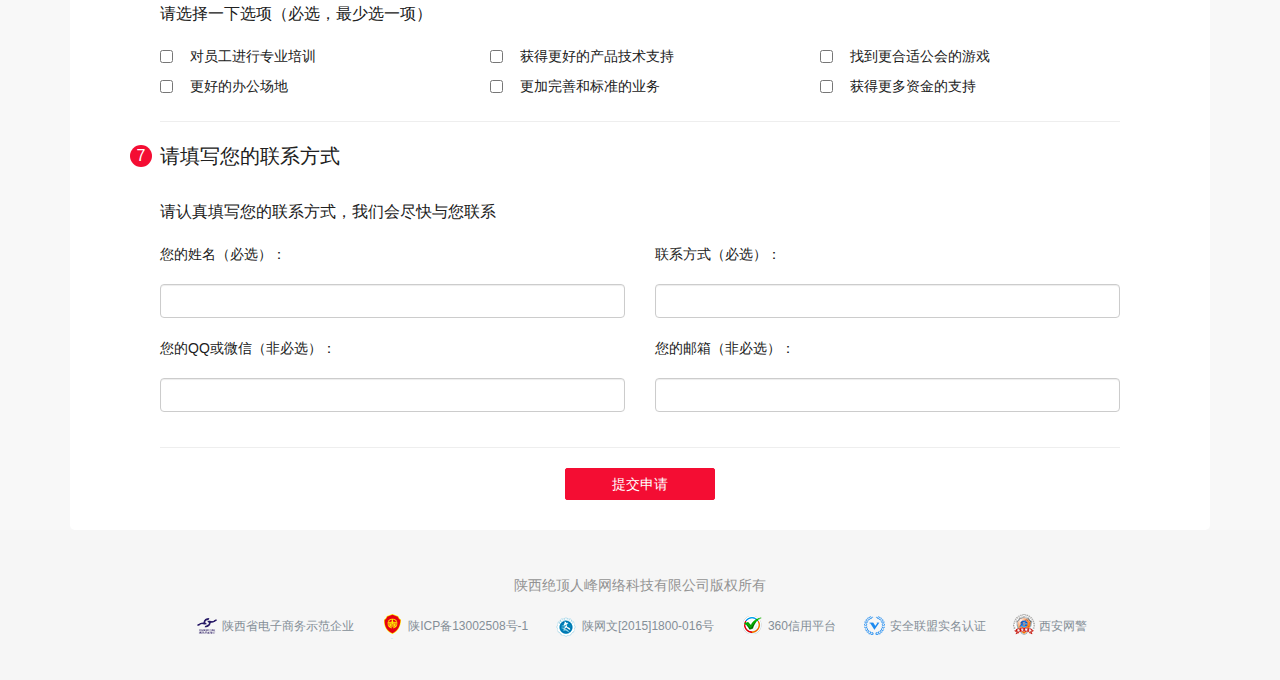
<file: toJfPartnerApply.html>
<!DOCTYPE html>
<!-- saved from url=(0041)http://117.23.5.130:8427/toJfPartnerApply -->
<html><head><meta http-equiv="Content-Type" content="text/html; charset=UTF-8">
	<title>合伙人申请表-陕西绝顶人峰网络科技</title>
	<meta name="keywords" content="合伙人计划，陕西绝顶人峰，西安绝顶人峰，绝峰网络">
	<meta name="description" content="陕西绝顶人峰公会合伙人可以享受绝顶人峰为公会创业者提供的产品、技术、资源、场地、资金等在内的全方位个性化支持。">
    




 <!--  must import --> 
<script type="text/javascript">
var JSCTX = '';
</script>

<meta http-equiv="X-UA-Compatible" content="IE=edge">
<meta name="viewport" content="width=device-width, initial-scale=1">
<meta name="baidu-site-verification" content="i7le2kmoF1">
<link href="files/bootstrap.min.css" rel="stylesheet">
<link href="files/font-awesome.min.css" rel="stylesheet">
<link href="files/animate.min.css" rel="stylesheet">
<link href="files/jf_official_common.css" rel="stylesheet">
<link rel="shortcut icon" href="files/favicon.ico" type="image/x-icon">
<!--[if lt IE 9]>
  <script src="https://cdn.bootcss.com/html5shiv/3.7.3/html5shiv.min.js"></script>
  <script src="https://cdn.bootcss.com/respond.js/1.4.2/respond.min.js"></script>
<![endif]-->
<script src="files/jquery.min.js"></script>


  <link rel="stylesheet" href="files/layer.css" id="layuicss-layer"></head>
  
  <body class="bg-grey">
  	

    <!-- 通用头部 -->
    <div class="header-box"> 
      <!-- 顶部bar -->
      <!-- <div class="header-bar">
        <div class="container">
          <ul class="hbar-list pull-right">
            <li class="wx-code-btn">
              <a href="javascript:;"> <i class="fa fa-weixin mr5"></i>关注我们</a>
              <div class="drop-wx-code animated zoomInRight">
                <img src="../images/jf_wx_code.png" alt="二维码">
              </div>
            </li>
            <li>
              <a href="javascript:;">绝峰众创</a>
            </li>
          </ul>
        </div>
      </div> -->
      <!-- 头部导航栏 -->
      <div class="header-nav">
        <div class="container">
          <div class="navbar-header">
            <div class="pull-left">
              <a href="index.html" class="jf-header-logo"><img src="files/jf_header_logo.png" alt="陕西绝顶人峰" title="陕西绝顶人峰"></a>
            </div>
            <button class="navbar-toggle collapsed" type="button" data-toggle="collapse" data-target="#iheader-nav">
              <span class="sr-only">Toggle navigation</span>
              <span class="icon-bar"></span>
              <span class="icon-bar"></span>
              <span class="icon-bar"></span>
            </button>
          </div>
          <nav id="iheader-nav" class="navbar-collapse collapse">
            <ul class="nav navbar-nav">
              <li class="">
                <a href="index.html">首页</a>
              </li>
              <li class="">
                <a href="toJfGame.html" class="dropdown">旗下产品<span class="caret"></span></a>
                <ul class="dropdown-menu animated fadeIn">
                  <li class=""><a href="toJfGame.html" rel="nofollow">绝峰游戏</a></li>
                  <li class=""><a href="toJfIFenFa.html" rel="nofollow">i 分发</a></li>
                </ul>
              </li>
              <li class="">
                <a href="toJfSDK.html" class="dropdown">技术支持<span class="caret"></span></a>
                <ul class="dropdown-menu animated fadeIn">
                  <li class=""><a href="toJfSDK.html">绝峰 SDK</a></li>
                  <li class=""><a href="toJfGHOA.html">公会 OA</a></li>
                </ul>
              </li>
              <li class="active">
                <a href="toJfPartner.html">合伙人计划</a>
              </li>
              <li class="">
                <a href="toAboutUs.html" class="dropdown">关于我们<span class="caret"></span></a>
                 <ul class="dropdown-menu animated fadeIn">
                  <li class=""><a href="toJfDynamic.html">企业动态</a></li>
                  <li class=""><a href="toJfJoinUs.html">加入我们</a></li>
                </ul>
              </li>
            </ul>
          </nav>
        </div>
      </div>
    </div>


	<!-- banner图部分 -->
    <div class="banner-part banner-apply-part">
        <div class="container">
	    	<h2 class="part-title">绝峰公会创业合伙人申请表</h2>
	        <div class="row">
	          <dl class="col-sm-2 text-center col-xs-6">
	            <dt><i class="jfenfa-icon apply-icon1"></i></dt>
	            <dd>发送合作申请</dd>
	            <dd>tangwan@juefeng.com</dd>
	          </dl>
	          <dl class="col-sm-2 text-center col-xs-6">
	            <dt><i class="jfenfa-icon apply-icon2"></i></dt>
	            <dd class="pt10">绝峰游戏接洽</dd>
	            <dd>&nbsp;</dd>
	          </dl> 
	          <dl class="col-sm-2 text-center col-xs-6">
	            <dt><i class="jfenfa-icon apply-icon3"></i></dt>
	            <dd>达成合作意向</dd>
	            <dd>签署协议</dd>
	          </dl>
	          <dl class="col-sm-2 text-center col-xs-6">
	            <dt><i class="jfenfa-icon apply-icon4"></i></dt>
	            <dd class="pt10">合伙项目培训</dd>
	            <dd>&nbsp;</dd>
	          </dl>
	          <dl class="col-sm-2 text-center col-xs-6">
	            <dt><i class="jfenfa-icon apply-icon5"></i></dt>
	            <dd class="pt10">绝峰游戏平台部接洽</dd>
	            <dd>&nbsp;</dd>
	          </dl>
	          <dl class="col-sm-2 text-center col-xs-6">
	            <dt><i class="jfenfa-icon apply-icon6"></i></dt>
	            <dd class="pt10">全程跟踪服务</dd>
	            <dd>&nbsp;</dd>
	          </dl>
	        </div>
      </div>
    </div>
    <!--表单部分 -->
    <div class="container">	
	    <div class="form-content">
		    <div class="formItem">
		    	<form role="form" action="http://117.23.5.130:8427/frontSociaty/addSociaty.do" id="dataFrom">
		    		<div class="apply-item">
						<div class="form-group">
						    <label for="name" class="title fs-20"><i>1</i>您公会的名称</label>
						    <p class="apply-item-tip fs-16">公会用户请填写您的公会名称，个人用户请为你想创建的公会起一个新名字</p>
						    <div class="clearfix">
						    	<input type="text" class="form-control" id="sociatyName" name="sociatyName" placeholder="请输入名称">
						    </div>
						</div>
					</div>
					<div class="apply-item">
						<div class="form-group clearfix">
						    <label for="name" class="title fs-20"><i>2</i>您所擅长或公会所推广的游戏</label>
						    <p class="apply-item-tip fs-16">请选择您个人或团队更擅长的游戏（必选，最少选一项）</p>
						   <!--  <div class="row">
							    <div class="col-sm-3">
								    <label class="checkbox-inline">
			       						<input type="checkbox" name="gameType" value="4001">仙侠类游戏
			   						</label>
							    </div>
							    <div class="col-sm-3">
								    <label class="checkbox-inline">
			       						<input type="checkbox" name="gameType" value="4002">传奇类游戏
			   						</label>
							    </div>
							    <div class="col-sm-3">
								    <label class="checkbox-inline">
			       						<input type="checkbox" name="gameType" value="4003">棋牌类游戏
			   						</label>
							    </div>
	    					</div>
	    					<div class="row">
	    						<div class="col-sm-3">
								    <label class="checkbox-inline">
			       						<input type="checkbox" name="gameType" value="4004">国战类游戏
			   						</label>
							    </div>
							    <div class="col-sm-3">
								    <label class="checkbox-inline">
			       						<input type="checkbox" name="gameType" value="4005">BT类游戏
			   						</label>
							    </div>
							    <div class="col-sm-3">
								    <label class="checkbox-inline">
			       						<input type="checkbox" name="gameType" value="4006">其他
			   						</label>
							    </div>
	    					</div> -->
	    					 <div class="row">
		    					
			   						<div class="col-sm-3">
								    	<label class="checkbox-inline">
				       						<input type="checkbox" name="gameType" value="4001">仙侠类游戏
				   						</label>
				   					</div>
							    
			   						<div class="col-sm-3">
								    	<label class="checkbox-inline">
				       						<input type="checkbox" name="gameType" value="4002">传奇类游戏
				   						</label>
				   					</div>
							    
			   						<div class="col-sm-3">
								    	<label class="checkbox-inline">
				       						<input type="checkbox" name="gameType" value="4003">棋牌类游戏
				   						</label>
				   					</div>
							    
			   						<div class="col-sm-3">
								    	<label class="checkbox-inline">
				       						<input type="checkbox" name="gameType" value="4004">国战类游戏
				   						</label>
				   					</div>
							    
			   						<div class="col-sm-3">
								    	<label class="checkbox-inline">
				       						<input type="checkbox" name="gameType" value="4005">BT类游戏
				   						</label>
				   					</div>
							    
			   						<div class="col-sm-3">
								    	<label class="checkbox-inline">
				       						<input type="checkbox" name="gameType" value="4006">其他
				   						</label>
				   					</div>
							    
						    </div>
						</div>
					</div>
					<div class="apply-item">
						<div class="form-group">
						    <label for="name" class="title fs-20"><i>3</i>您(预计)的公会规模</label>
						    <p class="apply-item-tip fs-16">请填写您的公会规模（必选，最少选一项）</p>
						   	<!-- <div class="row">
						   		<div class="col-sm-2">
								    <label class="checkbox-inline">
			       						<input type="radio" name="sociatyScaleId" value="6001">10人一下
			   						</label>
							    </div>
							    <div class="col-sm-2">
								    <label class="checkbox-inline">
			       						<input type="radio" name="sociatyScaleId" value="6002">10-50人
			   						</label>
							    </div>
							    <div class="col-sm-2">
								    <label class="checkbox-inline">
			       						<input type="radio" name="sociatyScaleId" value="6003">50-100人
			   						</label>
							    </div> 
							    <div class="col-sm-2">
								    <label class="checkbox-inline">
			       						<input type="radio" name="sociatyScaleId" value="6004">100-200人
			   						</label>
							    </div>
							    <div class="col-sm-2">
								    <label class="checkbox-inline">
			       						<input type="radio" name="sociatyScaleId" value="6005">200人以上
			   						</label>
							    </div>
	    					</div> -->
	    					<div class="row">
		    					
			   						<div class="col-sm-2">
								    	<label class="checkbox-inline">
				       						<input type="checkbox" name="sociatyScaleId" value="6001">10人以下
				   						</label>
				   					</div>
							    
			   						<div class="col-sm-2">
								    	<label class="checkbox-inline">
				       						<input type="checkbox" name="sociatyScaleId" value="6002">10-50人
				   						</label>
				   					</div>
							    
			   						<div class="col-sm-2">
								    	<label class="checkbox-inline">
				       						<input type="checkbox" name="sociatyScaleId" value="6003">50-100人
				   						</label>
				   					</div>
							    
			   						<div class="col-sm-2">
								    	<label class="checkbox-inline">
				       						<input type="checkbox" name="sociatyScaleId" value="6004">100-200人
				   						</label>
				   					</div>
							    
			   						<div class="col-sm-2">
								    	<label class="checkbox-inline">
				       						<input type="checkbox" name="sociatyScaleId" value="6005">200人以上
				   						</label>
				   					</div>
							    
						    </div>
						</div>
					</div>
					<div class="apply-item">
						<div class="form-group">
						    <label for="name" class="title fs-20"><i>4</i>您现在的办公地址</label>
						    <p class="apply-item-tip fs-16">请填写您的办公地址，如果暂时还没有固定的办公地点，可以选择“无”</p>
						    <div class="clearfix chbox-item">
							     <div class="chbox">
		       					 	<input type="radio" name="officeAddressType" value="1">
		       					</div>
		       					<div class="chbox-R">
		       					 	<input type="text" class="form-control" id="officeAddress1" placeholder="请填写您的办公地点">
		       					</div>
		    				</div>
		    				<div class="clearfix">
							    <div class="chbox">
		       					 	<input type="radio" name="officeAddressType" value="2">
		       					</div>
		       					<div class="chbox-R">
		       					 	暂无办公地点
		       					</div>
		    				</div>
		    				<input type="hidden" id="officeAddress" name="officeAddress" value="">
						</div>
					</div>
					<div class="apply-item">
						<div class="form-group">
						    <label for="name" class="title fs-20"><i>5</i>您的团队月流水？</label>
						    <p class="apply-item-tip fs-16">如果您的团队已经创建，请填写您的团队人均月流水（必选一项）</p>
						    <div class="clearfix chbox-item">
							    <div class="chbox">
		       					 	<input type="radio" name="gdpFlowType" value="1">
		       					</div>
		       					<div class="chbox-R">
		       					 	<input type="text" class="form-control" placeholder="填写您的团队人均月流水" id="gdpFlow1" value="">
		       					</div>
		    				</div>
		    				<div class="clearfix">
							    <div class="chbox">
		       					 	<input type="radio" name="gdpFlowType" value="2">
		       					</div>
		       					<div class="chbox-R">
		       					 	不方便填写或暂无
		       					</div>
		    				</div>
		    				<input type="hidden" id="gdpFlow" name="gdpFlow" value="">
						</div>
					</div>
					<div class="apply-item">
						<div class="form-group">
						    <label for="name" class="title fs-20"><i>6</i>如果您的团队还需要进一步提升，您觉得哪些方面会对您帮助最大？</label>
						    <p class="apply-item-tip fs-16">请选择一下选项（必选，最少选一项）</p>
						   <!--  <div class="row">
		    					<div class="col-sm-4">
								    <label class="checkbox-inline">
			       						<input type="checkbox" name="helpType" value="5001">对员工进行专业培训
			   						</label>
							    </div>
							    <div class="col-sm-4">
								    <label class="checkbox-inline">
			       						<input type="checkbox" name="helpType" value="5002">获得更好的产品技术支持
			   						</label>
							    </div>
							    <div class="col-sm-4">
								    <label class="checkbox-inline">
			       						<input type="checkbox" name="helpType" value="5003">找到跟合适的公会游戏
			   						</label>
							    </div>
							    <div class="col-sm-4">
								    <label class="checkbox-inline">
			       						<input type="checkbox" name="helpType" value="5004">更好的办公场地
			   						</label>
							    </div>
							    <div class="col-sm-4">
								    <label class="checkbox-inline">
			       						<input type="checkbox" name="helpType" value="5005">更加完善和标准的业务
			   						</label>
							    </div>
							    <div class="col-sm-4">
								    <label class="checkbox-inline">
			       						<input type="checkbox" name="helpType" value="5006">获得更多资金支持
			   						</label>
							    </div>
	    					</div> -->
	    					
    							
								    <div class="row">
			   					
		   						<div class="col-sm-4">
							    	<label class="checkbox-inline">
			       						<input type="checkbox" name="helpType" value="5001">对员工进行专业培训
			   						</label>
			   					</div>
				   				
						    
    							
		   						<div class="col-sm-4">
							    	<label class="checkbox-inline">
			       						<input type="checkbox" name="helpType" value="5002">获得更好的产品技术支持
			   						</label>
			   					</div>
				   				
						    
    							
		   						<div class="col-sm-4">
							    	<label class="checkbox-inline">
			       						<input type="checkbox" name="helpType" value="5003">找到更合适公会的游戏
			   						</label>
			   					</div>
				   				
						    
    							
		   						<div class="col-sm-4">
							    	<label class="checkbox-inline">
			       						<input type="checkbox" name="helpType" value="5004">更好的办公场地
			   						</label>
			   					</div>
				   				
						    
    							
		   						<div class="col-sm-4">
							    	<label class="checkbox-inline">
			       						<input type="checkbox" name="helpType" value="5005">更加完善和标准的业务
			   						</label>
			   					</div>
				   				
						    
    							
		   						<div class="col-sm-4">
							    	<label class="checkbox-inline">
			       						<input type="checkbox" name="helpType" value="5006">获得更多资金的支持
			   						</label>
			   					</div>
				   				
				   					</div>
				   				
						    
						</div>
					</div>
					<div class="apply-item">
						<div class="form-group">
						    <label for="name" class="title fs-20"><i>7</i>请填写您的联系方式</label>
						    <p class="apply-item-tip fs-16">请认真填写您的联系方式，我们会尽快与您联系</p>
							<div class="row">
							    <div class="col-sm-6 clearfix">
							    	<label class="control-label">您的姓名（必选）：</label>
							    	<input class="form-control" type="text" id="proposerName" name="proposerName">
							    </div>
							    <div class="col-sm-6 clearfix">
							    	<label class="control-label">联系方式（必选）：</label>
							    	<input class="form-control" type="text" id="proposerPhone" name="proposerPhone">
							    </div>
							    <div class="col-sm-6 clearfix">
							    	<label class="control-label">您的QQ或微信（非必选）：</label>
							    	<input class="col-sm-12 form-control" type="text" name="proposerQq">
							    </div>
							    <div class="col-sm-6 clearfix">
							    	<label class="control-label">您的邮箱（非必选）：</label>
							    	<input class="col-sm-12 form-control" type="text" name="proposerMail">
							    </div>
							</div>
						</div>
					</div>
					<div class="text-center">
						<button type="button" class="btn btn-danger btn-banner" onclick="partnerApply()">提交申请</button>
					</div>
				</form>
			</div>
		</div>	
    </div>
	<!-- 通用页脚 -->
	
<!-- 通用页脚 -->
    <footer class="common-footer">
   		<div class="container">
	      <div class="com-text">陕西绝顶人峰网络科技有限公司版权所有</div>
	      <div class="row">
		      <ul class="honor_list"> 
	             <li class="">
	             	<i class="footericon footericon1"></i>
	             	<a href="http://games.ifeng.com/yejiehangqing/detail_2014_07/10/37268344_0.shtml" target="_blank">陕西省电子商务示范企业</a>
	             </li>  
	             <li class="">
	             	<i class="footericon footericon2"></i>
	             	<a href="http://www.miitbeian.gov.cn/publish/query/indexFirst.action" target="_blank">陕ICP备13002508号-1</a>
	             </li> 
	             <li class="">
	             	<i class="footericon footericon3"></i>
	             	<a href="http://sq.ccm.gov.cn/ccnt/sczr/service/business/emark/toDetail/044a0708b2eb4777ab7217881112bd98" target="_blank">陕网文[2015]1800-016号</a>
	             </li>   
	             <li class="">
	             	<i class="footericon footericon4"></i>
	             	<a href="http://webscan.360.cn/index/checkwebsite/url/www.3yx.com" target="_blank">360信用平台</a>
	             </li>  
	             <li class="">
	             	<i class="footericon footericon5"></i>
	             	<a href="https://www.anquan.org/" target="_blank">安全联盟实名认证</a>
	             </li>
	             <li class="">
	             	<i class="footericon footericon6"></i>
	             	<a href="http://www.xanet110.com/default/showdomain_msg.aspx?domain=3yx.com" target="_blank">西安网警</a>
	             </li>
	           </ul>
	      </div>
    	</div>
    </footer>
    <!-- 底部置顶工具栏 -->
    <ul class="footer-Rbar">
      <li class="gotop" id="gotop">
        <a href="javascript:;">
          <em class="glyphicon glyphicon-arrow-up"></em>
          <span class="popup"><i></i>返回顶部</span>
        </a>
      </li>
    </ul>
<script src="files/jquery.min.js"></script>
<script src="files/bootstrap.min.js"></script>
<script src="files/jquery.SuperSlide.2.1.1.js"></script>
<script src="files/jf_official_common.js"></script>
<script src="files/layer.js"></script>


	<script>
		var msgg='null';
		if( msgg && msgg!=null && msgg!='null'){ 
			  layer.msg(msgg);
		}
		function partnerApply() {
			var sociatyName = $("#sociatyName").val();
			var gameType = $("input[name='gameType']:checked").val();
			var sociatyScaleId = $("input[name='sociatyScaleId']:checked").val();
			var officeAddressType = $("input[name='officeAddressType']:checked").val(); //办公地址类型
			var officeAddress1 = $("#officeAddress1").val();
			var gdpFlowType = $("input[name='gdpFlowType']:checked").val(); //月流水
			var gdpFlow1 = $("#gdpFlow1").val();
			var helpType = $("input[name='helpType']:checked").val(); // 帮助类型
			var proposerName = $("#proposerName").val();
			var proposerPhone = $("#proposerPhone").val();
			var checkAddress = $("input[name='officeAddressType']:checked").val();
			if(checkAddress==1) {
				$("#officeAddress").val($("#officeAddress1").val());
			}else {
				$("#officeAddress").val("暂无办公地点");
			}
			
			var checkFlow = $("input[name='gdpFlowType']:checked").val();
			if(checkFlow==1) {
				$("#gdpFlow").val($("#gdpFlow1").val());
			}else {
				$("#gdpFlow").val("不方便填写或暂无");
			}
			
			if(sociatyName==null || sociatyName=="") {
				layer.msg("请输入公会名称");
				return false;
			}
			if(gameType==null || gameType=="") {
				layer.msg("请选择您所擅长或公会所推广的游戏");
				return false;
			}
			if(sociatyScaleId==null || sociatyScaleId=="") {
				layer.msg("请选择您的公会规模");
				return false;
			}
			if(officeAddressType==null || officeAddressType=="") {
				layer.msg("请选择您现在的办公地址");
				return false;
			}
			if(officeAddressType==1){
				if(officeAddress1==null || officeAddress1=="") {
					layer.msg("请输入您现在的办公地址");
					return false;
				}
			}
			
			if(gdpFlowType==null || gdpFlowType=="") {
				layer.msg("请选择您的团队月流水");
				return false;
			}
			if(gdpFlowType==1){
				if(gdpFlow1==null || gdpFlow1=="") {
					layer.msg("请输入您的团队月流水");
					return false;
				}
			}
			if(helpType==null || helpType=="") {
				layer.msg("请选择需要获取的帮助");
				return false;
			}
			if(proposerName==null || proposerName=="") {
				layer.msg("请输入您的姓名");
				return false;
			}
			if(proposerPhone==null || proposerPhone=="") {
				layer.msg("请输入您的联系方式");
				return false;
			}
			$("#dataFrom").submit();
		}
	</script>
  

</body></html>
</file>
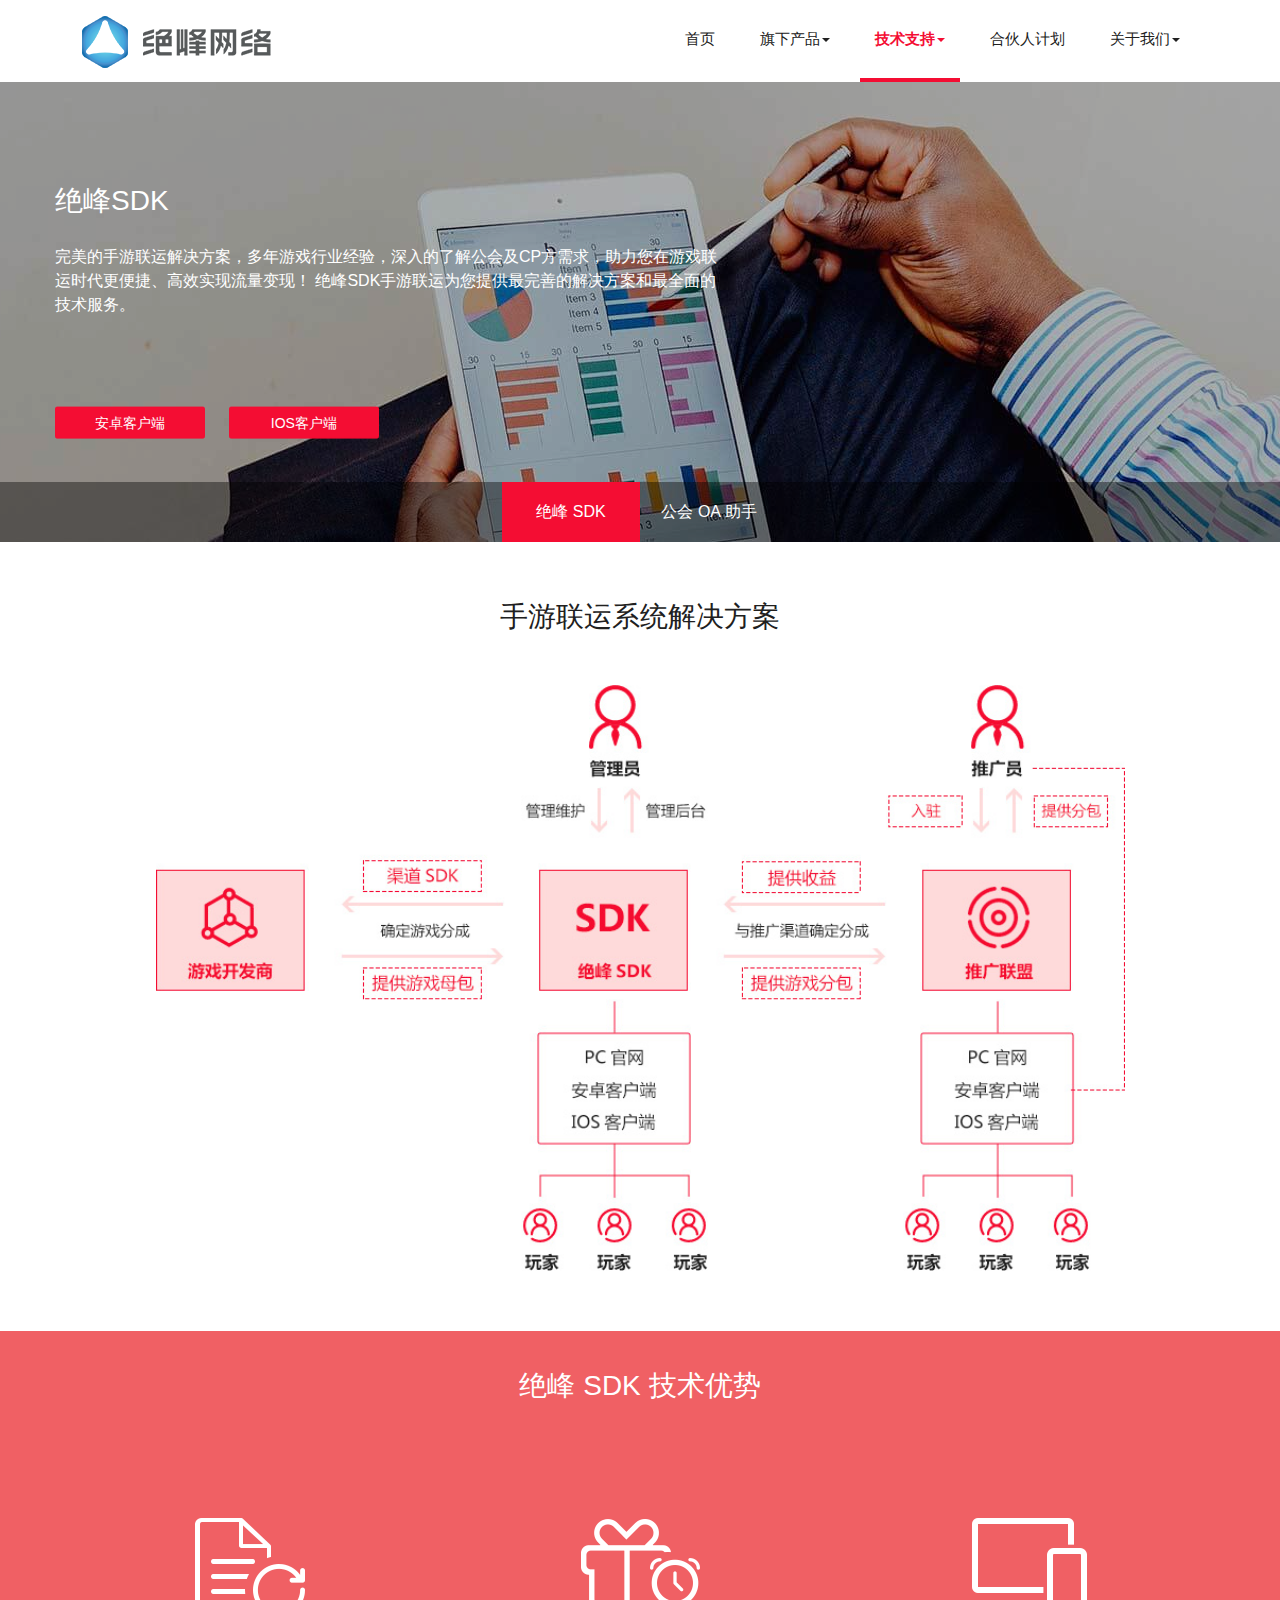
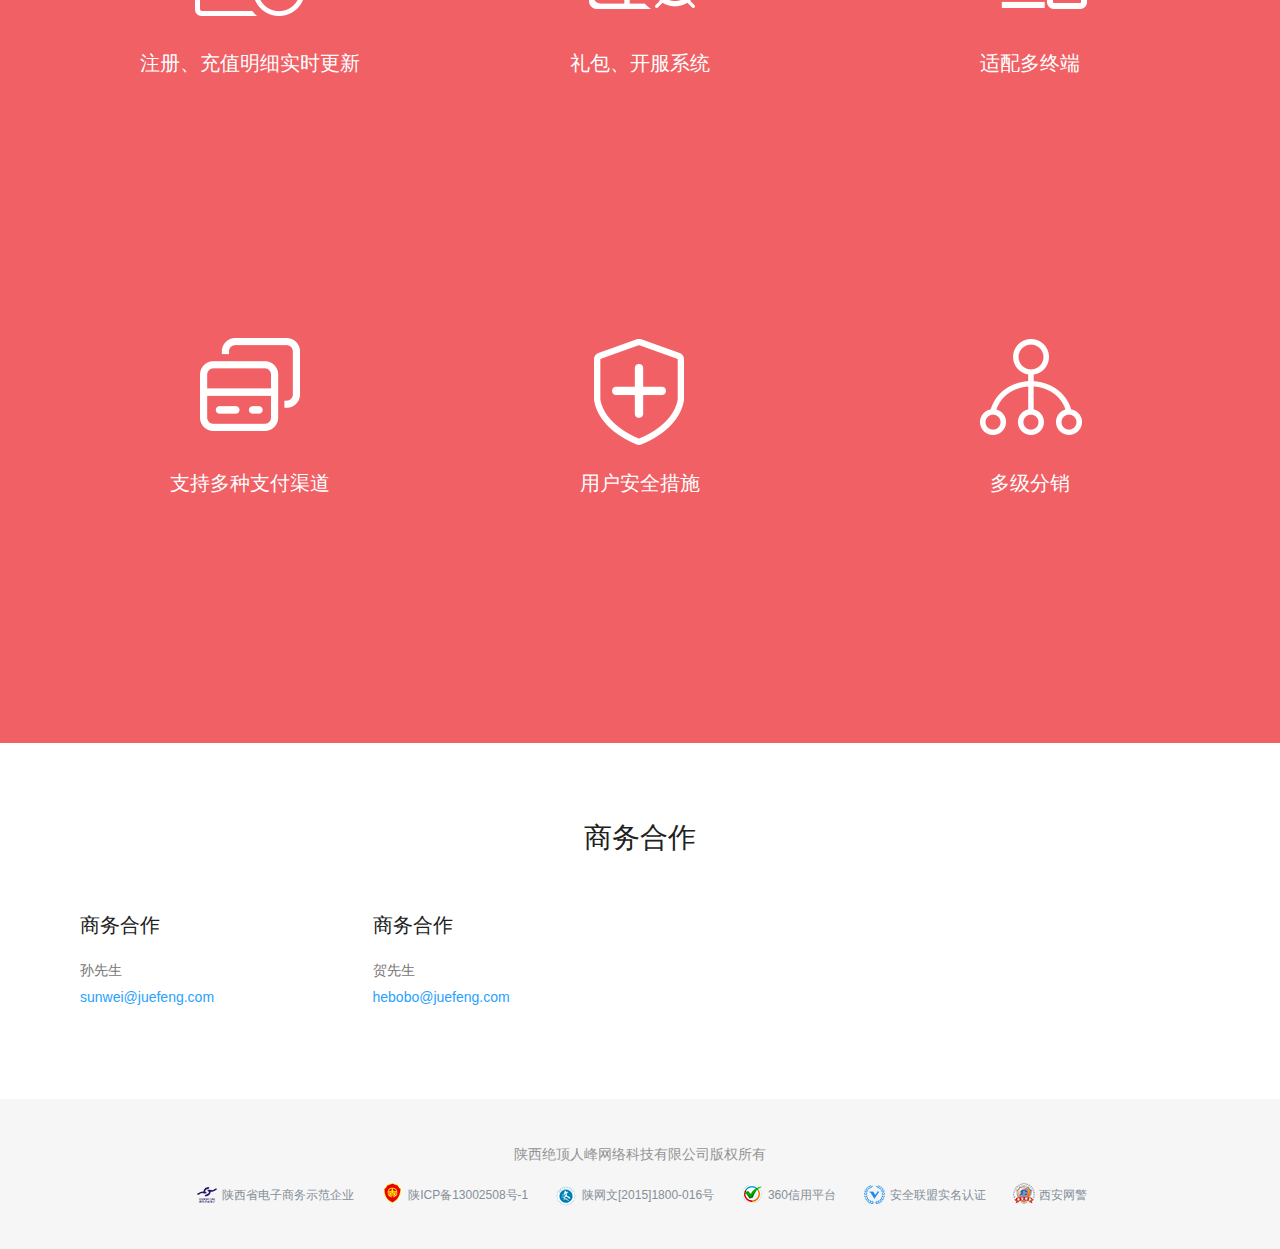
<file: toJfSDK.html>
<!DOCTYPE html>
<!-- saved from url=(0032)http://117.23.5.130:8427/toJfSDK -->
<html><head><meta http-equiv="Content-Type" content="text/html; charset=UTF-8">
	<title>绝峰SDK-陕西绝顶人峰网络科技</title>
	<meta name="keywords" content="绝峰SDK，陕西绝顶人峰，西安绝顶人峰，绝峰网络">
	<meta name="description" content="陕西绝顶人峰SDK手游联运为您提供最完善的解决方案和最全面的技术服务，完美的手游联运解决方案，多年游戏行业经验，深入的了解公会及CP方需求，助力您在在游戏联运时代更便捷、高效实现流量变现">
    




 <!--  must import --> 
<script type="text/javascript">
var JSCTX = '';
</script>

<meta http-equiv="X-UA-Compatible" content="IE=edge">
<meta name="viewport" content="width=device-width, initial-scale=1">
<meta name="baidu-site-verification" content="i7le2kmoF1">
<link href="files/bootstrap.min.css" rel="stylesheet">
<link href="files/font-awesome.min.css" rel="stylesheet">
<link href="files/animate.min.css" rel="stylesheet">
<link href="files/jf_official_common.css" rel="stylesheet">
<link rel="shortcut icon" href="files/favicon.ico" type="image/x-icon">
<!--[if lt IE 9]>
  <script src="https://cdn.bootcss.com/html5shiv/3.7.3/html5shiv.min.js"></script>
  <script src="https://cdn.bootcss.com/respond.js/1.4.2/respond.min.js"></script>
<![endif]-->
<script src="files/jquery.min.js"></script>


  <link rel="stylesheet" href="files/layer.css" id="layuicss-layer"></head>
  
  <body>
  	

    <!-- 通用头部 -->
    <div class="header-box"> 
      <!-- 顶部bar -->
      <!-- <div class="header-bar">
        <div class="container">
          <ul class="hbar-list pull-right">
            <li class="wx-code-btn">
              <a href="javascript:;"> <i class="fa fa-weixin mr5"></i>关注我们</a>
              <div class="drop-wx-code animated zoomInRight">
                <img src="../images/jf_wx_code.png" alt="二维码">
              </div>
            </li>
            <li>
              <a href="javascript:;">绝峰众创</a>
            </li>
          </ul>
        </div>
      </div> -->
      <!-- 头部导航栏 -->
      <div class="header-nav">
        <div class="container">
          <div class="navbar-header">
            <div class="pull-left">
              <a href="index.html" class="jf-header-logo"><img src="files/jf_header_logo.png" alt="陕西绝顶人峰" title="陕西绝顶人峰"></a>
            </div>
            <button class="navbar-toggle collapsed" type="button" data-toggle="collapse" data-target="#iheader-nav">
              <span class="sr-only">Toggle navigation</span>
              <span class="icon-bar"></span>
              <span class="icon-bar"></span>
              <span class="icon-bar"></span>
            </button>
          </div>
          <nav id="iheader-nav" class="navbar-collapse collapse">
            <ul class="nav navbar-nav">
              <li class="">
                <a href="index.html">首页</a>
              </li>
              <li class="">
                <a href="toJfGame.html" class="dropdown">旗下产品<span class="caret"></span></a>
                <ul class="dropdown-menu animated fadeIn">
                  <li class=""><a href="toJfGame.html" rel="nofollow">绝峰游戏</a></li>
                  <li class=""><a href="toJfIFenFa.html" rel="nofollow">i 分发</a></li>
                </ul>
              </li>
              <li class="active">
                <a href="toJfSDK.html" class="dropdown">技术支持<span class="caret"></span></a>
                <ul class="dropdown-menu animated fadeIn">
                  <li class="active"><a href="toJfSDK.html">绝峰 SDK</a></li>
                  <li class=""><a href="toJfGHOA.html">公会 OA</a></li>
                </ul>
              </li>
              <li class="">
                <a href="toJfPartner.html">合伙人计划</a>
              </li>
              <li class="">
                <a href="toAboutUs.html" class="dropdown">关于我们<span class="caret"></span></a>
                 <ul class="dropdown-menu animated fadeIn">
                  <li class=""><a href="toJfDynamic.html">企业动态</a></li>
                  <li class=""><a href="toJfJoinUs.html">加入我们</a></li>
                </ul>
              </li>
            </ul>
          </nav>
        </div>
      </div>
    </div>


  	    <div class="banner-part">
      <div class="banner-img banner-jfSDK"></div>
      <div class="banner-content">
        <div class="container">
          <div class="banner-title">
            <h2 class="animated bounceInLeft">绝峰SDK</h2>
            <p class="animated bounceInLeft">完美的手游联运解决方案，多年游戏行业经验，深入的了解公会及CP方需求，助力您在游戏联运时代更便捷、高效实现流量变现！ 绝峰SDK手游联运为您提供最完善的解决方案和最全面的技术服务。</p>
            <a href="javascript:;" onclick="androidCode()" class="btn btn-danger btn-banner animated bounceInRight mr20">安卓客户端</a>
            <a href="javascript:;" onclick="iosCode()" class="btn btn-danger btn-banner animated bounceInRight">IOS客户端</a>
          </div>
        </div>
      </div>
      <div class="banner-nav">
        <a href="toJfSDK.html" class="active">绝峰 SDK</a>
        <a href="toJfGHOA.html">公会 OA 助手</a>
      </div>
    </div>
    <!-- 解决方案 -->
    <div class="SDK-fluid-part">
      <div class="container">
        <h2 class="part-title">手游联运系统解决方案</h2>
        <div class="img-wrap">
          <img src="files/SDK_fluid_img.jpg" alt="img">
        </div>
      </div>      
    </div>
    <!-- 绝峰SDK技术优势 -->
    <div class="SDK-advance-part">
      <div class="container">
        <h2 class="part-title">绝峰 SDK 技术优势</h2>
        <div class="row">
          <div class="col-sm-4">
            <dl>
              <dt><i class="jfSDK-icon jfSDK-icon1"></i></dt>
              <dd class="fs-20 mb-1em">注册、充值明细实时更新</dd>
              <dd class="text-left">联运SDK可以实现自有帐号系统与游戏角色的充值和注册数据实时对接，您可以在管理后台实时查看自己的推广数据。</dd>
            </dl>
          </div>
          <div class="col-sm-4">
            <dl>
              <dt><i class="jfSDK-icon jfSDK-icon2"></i></dt>
              <dd class="fs-20">礼包、开服系统</dd>
              <dd class="text-left">绝峰SDK还为用户提供的便捷的礼包及开服通知系统，可以更好的帮助推广员运营游戏。</dd>
            </dl>
          </div>
          <div class="col-sm-4">
            <dl>
              <dt><i class="jfSDK-icon jfSDK-icon3"></i></dt>
              <dd class="fs-20">适配多终端</dd>
              <dd class="text-left">无论是android还是ios客户端，都可以完美对接绝峰SDK，最大程度的适配用户终端。</dd>
            </dl>
          </div>
          <div class="col-sm-4">
            <dl>
              <dt><i class="jfSDK-icon jfSDK-icon4"></i></dt>
              <dd class="fs-20">支持多种支付渠道</dd>
              <dd class="text-left">绝峰SDK支持用户多种支付方式在游戏内充值，同时也最大程度的简化了用户在游戏支付时的流程。</dd>
            </dl>
          </div>
          <div class="col-sm-4">
            <dl>
              <dt><i class="jfSDK-icon jfSDK-icon5"></i></dt>
              <dd class="fs-20">用户安全措施</dd>
              <dd class="text-left">支持用户绑定手机登陆账号，多重安全措施保护用户账号及财务的安全。</dd>
            </dl>
          </div>
          <div class="col-sm-4">
            <dl>
              <dt><i class="jfSDK-icon jfSDK-icon6"></i></dt>
              <dd class="fs-20">多级分销</dd>
              <dd class="text-left">完美的多级分包功能，可最大程度的帮助公会区分推广来源，每个推广渠道可以在后台中查看自己的数据。</dd>
            </dl>
          </div>
        </div>
      </div>      
    </div>
    <!-- 游戏资源 -->

    <!-- 商务合作 -->
    <div class="cooperation-part">
      <div class="container">
        <h2 class="part-title">商务合作</h2>
        <div class="row">
          
          <div class="col-sm-3">
            <dl>
              <dt>商务合作</dt>
              <dd>孙先生</dd>
              <dd><span class="blue">sunwei@juefeng.com</span></dd>
            </dl>
          </div>
          <div class="col-sm-3">
            <dl>
              <dt>商务合作</dt>
              <dd>贺先生</dd>
              <dd><span class="blue">hebobo@juefeng.com</span></dd>
            </dl>
          </div>
        </div>
      </div>
    </div>
    <!-- 安卓二维码弹框 -->
    <div class="androidLayer" style="display: none;">
    	<div class="code-img-wrap">
    		<img src="files/jfSDK_android_code.png">
    	</div>
    	<div class="sdk-code-tip fs-18">手机扫一扫下载安卓版</div>	
    </div>	
    <!-- ios二维码弹框 -->
    <div class="iosLayer" style="display: none;">
    	<div class="code-img-wrap">
    		<img src="files/jfSDK_ios_code.png">
    	</div>
    	<div class="sdk-code-tip fs-18">手机扫一扫下载IOS版</div>	
    </div>	
	<!-- 通用页脚 -->
	
<!-- 通用页脚 -->
    <footer class="common-footer">
   		<div class="container">
	      <div class="com-text">陕西绝顶人峰网络科技有限公司版权所有</div>
	      <div class="row">
		      <ul class="honor_list"> 
	             <li class="">
	             	<i class="footericon footericon1"></i>
	             	<a href="http://games.ifeng.com/yejiehangqing/detail_2014_07/10/37268344_0.shtml" target="_blank">陕西省电子商务示范企业</a>
	             </li>  
	             <li class="">
	             	<i class="footericon footericon2"></i>
	             	<a href="http://www.miitbeian.gov.cn/publish/query/indexFirst.action" target="_blank">陕ICP备13002508号-1</a>
	             </li> 
	             <li class="">
	             	<i class="footericon footericon3"></i>
	             	<a href="http://sq.ccm.gov.cn/ccnt/sczr/service/business/emark/toDetail/044a0708b2eb4777ab7217881112bd98" target="_blank">陕网文[2015]1800-016号</a>
	             </li>   
	             <li class="">
	             	<i class="footericon footericon4"></i>
	             	<a href="http://webscan.360.cn/index/checkwebsite/url/www.3yx.com" target="_blank">360信用平台</a>
	             </li>  
	             <li class="">
	             	<i class="footericon footericon5"></i>
	             	<a href="https://www.anquan.org/" target="_blank">安全联盟实名认证</a>
	             </li>
	             <li class="">
	             	<i class="footericon footericon6"></i>
	             	<a href="http://www.xanet110.com/default/showdomain_msg.aspx?domain=3yx.com" target="_blank">西安网警</a>
	             </li>
	           </ul>
	      </div>
    	</div>
    </footer>
    <!-- 底部置顶工具栏 -->
    <ul class="footer-Rbar">
      <li class="gotop" id="gotop">
        <a href="javascript:;">
          <em class="glyphicon glyphicon-arrow-up"></em>
          <span class="popup"><i></i>返回顶部</span>
        </a>
      </li>
    </ul>
<script src="files/jquery.min.js"></script>
<script src="files/bootstrap.min.js"></script>
<script src="files/jquery.SuperSlide.2.1.1.js"></script>
<script src="files/jf_official_common.js"></script>
<script src="files/layer.js"></script>


	<script>
	 function androidCode(){
		 layer.open({
		   type: 1,
		   shade: 0.5,
		   title: false, 
		   content: $('.androidLayer'), 
		 });
	 }
	 function iosCode(){
		 layer.open({
		   type: 1,
		   shade: 0.5,
		   title: false, 
		   content: $('.iosLayer'), 
		 });
	 }
	</script>
  

</body></html>
</file>
<file: files/jf_official_common.css>
body { font-family: "微软雅黑", "Helvetica Neue", Helvetica, Arial, sans-serif; color: #202020;}
ul { list-style: none; margin: 0; padding: 0; }
.mr5 { margin-right: 5px !important; }
.mr20 { margin-right: 20px !important; }
.pt2 { padding-top: 2px !important; }
.pt10 { padding-top: 10px !important; }
.fs-14 { font-size: 14px !important; }
.fs-16 { font-size: 16px !important; }
.fs-18 { font-size: 18px !important; }
.fs-20 { font-size: 20px !important; }
.fs-22 { font-size: 22px !important; }
.fs-26 { font-size: 26px !important; }
.pt0 { padding-top: 0 !important; }
.mb0 { margin-bottom: 0 !important; }
.mb-1em { margin-bottom: 1em !important; }
.mb-2em { margin-bottom: 2em !important; }
.mb-3em { margin-bottom: 3em !important; }
.mb-4em { margin-bottom: 4em !important; }
.mt-3em { margin-top: 3em !important; }
.mt-4em { margin-top: 4em !important; }
.bold { font-weight: bold; }

/*bootstrap扩展*/
.btn-danger { background-color: #f06064; border-color: #f06064; }

/*通用头部*/

.header-bar { height: 40px; background-color: #fff; line-height: 40px; border-bottom: 1px solid #eaeaea }
.header-bar .hbar-list li { float: left; margin-left: 20px; }
.header-bar .hbar-list a { display: block; color: #202020; text-decoration: none }
.header-bar .hbar-list a:hover { color: #7faad8; text-decoration: none; }
.header-bar .hbar-list li { position: relative; }
.header-bar .drop-wx-code { position: absolute; top: 100%; left: 50%; margin-left: -60px; width: 120px; height: 120px; border: 4px solid #eee; z-index: 2; display: none; }
.header-bar .drop-wx-code:before { content: ''; position: absolute; top: -12px; left: 50%; margin-left: -8px; width: 0; height: 0; border-style: solid; border-width: 0 8px 8px 8px; border-color: transparent transparent #eee transparent; }
.header-bar .wx-code-btn:hover .drop-wx-code { display: block; }
.drop-wx-code img { width: 100%; height: 100%; }
.header-nav { line-height: 82px; }
.jf-header-logo { display: block; width: 211px; }
.jf-header-logo img { width: 100%; }
.header-nav .nav>li>a { color: #202020; font-size: 15px; line-height: 48px; text-align: center; }
.header-nav .nav>li.active>a { color: #f40d33; font-weight: bold; border-bottom: 4px solid #f40d33 }
.header-nav .nav>li:hover .dropdown-menu { display: block; }
.header-nav .dropdown-menu { min-width: auto; width: 100%; padding: 10px 5px; border: none; border-radius: 0; display: none }
.header-nav .dropdown-menu>li>a { line-height: 35px; padding: 0; text-align: center; font-size: 15px; color: #202020; border-bottom: 1px solid #e8e8e8 }
.header-nav .dropdown-menu>li:last-child>a { border-bottom: none; }
.header-nav .nav .open>a, .header-nav .nav .open>a:focus, .header-nav .nav .open>a:hover { background-color: #fff; }
.header-nav .nav>li>a:focus, .header-nav .nav>li>a:hover { background-color: #fff; color: #f40d33; }
.header-nav .dropdown-menu>li>a:focus, .header-nav .dropdown-menu>li>a:hover { background-color: #fff; color: #f40d33; }
.header-nav .navbar-toggle .icon-bar { background-color: #563d7c; }
.header-nav  .navbar-header .navbar-toggle:focus, .header-nav  .navbar-header .navbar-toggle:hover { background-color: #f9f9f9; border-color: #f9f9f9; }
.header-nav .navbar-toggle { margin: 24px 0; }
.header-nav .dropdown-menu>.active>a, .header-nav .dropdown-menu>.active>a:focus, .header-nav .dropdown-menu>.active>a:hover { color: #f40d33; background: none }

/*轮播图*/
.fullSlide { position: relative; /* height: 810px; */ overflow: hidden; }
.fullSlide .bd { position: relative; z-index: 0; }
.fullSlide .bd ul { width: 100% !important; }
.fullSlide .bd li { width: 100% !important; /* height: 810px; */ overflow: hidden; text-align: center; position: relative; }
.fullSlide .bd li a { display: block; /* height: 810px; */ }
.fullSlide .hd { width: 100%; left: 50%; transform: translateX(-50%); bottom: 30px; position: absolute; z-index: 1; overflow: hidden; }
.fullSlide .hd ul { text-align: center }
.fullSlide .hd ul li { margin: 0 8px; display: inline-block; cursor: pointer; position: relative; }
.fullSlide .hd ul li img { width: 135px; line-height: 41px; display: block; border: 2px solid transparent; }
.fullSlide .hd ul .on img { border-color: #fff; }
.fullSlide .hd p { position: absolute; width: 100%; left: 50%; top: 50%; transform: translate(-50%, -50%); margin-bottom: 0; font-size: 14px; color: #fff; text-align: center; }
.fullSlide .index-banner-title { max-width: 70%; min-width: 50%; position: absolute; top: 40%; left: 50%; transform: translate(-50%, -50%); color: #fff; text-align: center; padding: 0 30px; }
.fullSlide .index-banner-title h2 { font-size: 40px; margin-bottom: 30px; margin-top: 0 }
.fullSlide .index-banner-title p { font-size: 18px; margin-bottom: 95px }
.btn-banner { padding: 5px 12px; background-color: #f40d33; border-color: #f40d33; font-size: 14px; width: 150px; border-radius: 2px; outline: none; height: auto !important; display: inline-block !important; }
.btn-banner:hover { background-color: #b51d36; }

/*脚部*/
.common-footer { background-color: #f6f6f6; text-align: center; padding: 40px 10px; color: #939393; line-height: 30px; }
.com-text{font-size:14px;margin-bottom:10px;}
.honor_list{overflow:hidden;}
.honor_list li{display:inline-block;height:26px;line-height:26px;text-align:left;margin:0 10px;}
.honor_list li a{color:#848e97;display:inline-block;font-size:12px;}
.honor_list a:hover{color:#f40d33}
.footericon{background:url(copyright-icons.png) no-repeat;display:inline-block;height:26px;width:26px;vertical-align:middle}
.footericon1{background-position:0 5px}
.footericon2{background-position:0 -20px}
.footericon3{background-position:0 -41px}
.footericon4{background-position:0 -67px}
.footericon5{background-position:0 -93px}
.footericon6{background-position:0 -125px}
/* 首页脚部 */
.ifooer{ padding: 10px 10px;}
.ifooer .com-text{margin-top:10px;margin-bottom:5px;}
.ifootet-nav ul{border-bottom:1px solid #eaeaea;padding:0 0 15px;} 
.ifootet-nav li{float:left;margin-right:20px;}
.ifootet-nav li a{color:#202020;font-size:15px;}
.ifootet-nav li a:hover{color:#f40d33}
.wx-code-wrap{width:90px;height:90px;margin:0 auto}
.wx-code-wrap img{width:100%;}
.ifooer .honor_list li{margin-left:0;min-width:30.33333%}
.code-txt{color:#202020;}
/*底部右侧置顶bar*/
.footer-Rbar { position: fixed; right: 20px; bottom: 50px; width: 38px; height: 38px; z-index: 1001; }
.footer-Rbar a { display: block; width: 38px; overflow: hidden; cursor: pointer; text-align: center; }
.footer-Rbar li { position: relative; background: #fff }
.footer-Rbar li span { position: absolute; right: 58px; top: 0; visibility: hidden; padding: 0 14px; opacity: 0; color: #fff; font-size: 12px; background: #f06064; transition: .3s all ease-in; -webkit-transition: .3s all ease-in; -moz-transition: .3s all ease-in; -o-transition: .3s all ease-in; white-space: nowrap; }
.footer-Rbar li:hover span { right: 38px; opacity: 1; visibility: visible; }
.footer-Rbar li span i { position: absolute; right: 0; top: 50%; width: 0; height: 0; margin: -5px -10px 0 0; font-size: 0; border: 5px solid; border-color: transparent transparent transparent #f06064; overflow: hidden; }
.footer-Rbar .gotop { display: none }
.footer-Rbar .gotop a, .footer-Rbar .gotop span { height: 38px; line-height: 38px; }
.footer-Rbar .gotop a { color: #202020; }
.footer-Rbar .gotop:hover a { color: #f06064; }

/*banner图部分*/
.banner-part { position: relative; overflow: hidden; }
.banner-img { position: relative; background: url(' banner_jfGame.jpg') no-repeat center top; height: 460px; }
.banner-img:before { content: ''; position: absolute; top: 0; right: 0; bottom: 0; left: 0; background: rgba(0, 0, 0, .3) }
.banner-img img { width: 100%; }
.banner-content { position: absolute; top: 0; left: 0; bottom: 0; right: 0; }
.banner-content .container { position: relative; height: 100%; }
.banner-title { position: absolute; top: 50%; transform: translateY(-50%); color: #fff; width: 100%; margin-right: -15px; margin-left: -15px; }
.banner-title h2 { font-size: 28px; margin-bottom: 1em; margin-top: 0 }
.banner-title p { font-size: 16px; width: 57%; line-height: 1.5; margin-bottom: 2em; min-height: 130px; }

/*公会合作部分*/
.part-title { font-size: 28px; text-align: center; margin-bottom: 1.5em; position: relative; }
.text-white { color: #fff; }
.ifGame-fluid-part { padding: 100px 0; }
.ifGame-fluid-part dl { font-size: 16px; }
.ifGame-fluid-part dl dt { margin-bottom: 1.5em; position: relative; }
.ifGame-fluid-part dl dt:before { content: ''; position: absolute; width: 39px; right: -15px; top: 40px; height: 10px; background: url(' icons_sprite.png') no-repeat -600px 0; }
.ifGame-fluid-part dl dt:after { content: ''; position: absolute; width: 39px; left: -15px; top: 40px; height: 10px; background: url(' icons_sprite.png') no-repeat -639px 0; }
.ifGame-fluid-part dl:first-child dt:after { display: none }
.ifGame-fluid-part dl:last-child dt:before { display: none }
.jfGame-icon { background: url(' icons_sprite.png') no-repeat; display: inline-block; width: 100px; height: 100px; }
.jfGame-icon1 { background-position: 0 0; }
.jfGame-icon2 { background-position: -100px 0; }
.jfGame-icon3 { background-position: -200px 0; }
.jfGame-icon4 { background-position: -300px 0; }
.jfGame-icon5 { background-position: -400px 0; }
.jfGame-icon6 { background-position: -500px 0; }

/*绝峰游戏优势部分*/
.jfGame-advance-part { background-color: #f06064; padding: 40px 0; }
.jfGame-advance-part dl { padding: 15px; background-color: #fff; border-radius: 4px; min-height: 200px; transition: all .3s ease-out; -webkit-transition: all .3s ease-out; }
.jfGame-advance-part dl:hover { -webkit-transform: translateY(-8px); transform: translateY(-8px); box-shadow: 0 7px 22px 2px #ef4449; }
.jfGame-advance-part dt { border-bottom: 1px solid #f06064; font-size: 22px; text-align: center; padding-bottom: 15px; margin-bottom: 0.5em; font-weight: normal; }
.jfGame-advance-part dd { background-color: #fff; font-size: 14px; padding: 2px; line-height: 1.8;color:#555; }

/*与我们联系*/
.jfGame-contact-part { margin-top: 20px; padding: 40px 0 80px; margin-bottom: 30px; background: url(' phone.svg') no-repeat center 0; background-size: contain; }
.jfGame-contact-box { border: 1px solid #ccc; width: 85%; margin: 0 auto; padding: 40px 90px; background: rgba(255, 255, 255, .7) }

/*i分发*/
.banner-ifenfa { background: url(' banner_ifenfa.jpg') no-repeat center top; }
.ifenfa-img-part { padding: 40px 0; }
.ifenfa-img-part a:hover img { -webkit-transform: scale(1.05); -ms-transform: scale(1.05); -o-transform: scale(1.05); transform: scale(1.05); }
.ifenfa-img-part img { width: 100%; transition: all .3s ease-out; -webkit-transition: all .3s ease-out; }
.ifenfa-img-part .col-sm-3 { margin-bottom: 2em }

/*i分发流程*/
.ifenfa-fluid-part { background-color: #f8f8f8 }
.ifenfa-fluid-part dl dt { margin-bottom: 1.5em; position: relative; }
.ifenfa-fluid-part dl dd { font-size: 20px }
.jfenfa-icon { background: url(' icons_sprite.png') no-repeat; display: inline-block; width: 100px; height: 100px; }
.jfenfa-icon1 { background-position: 0 -100px; }
.jfenfa-icon2 { background-position: -100px -100px; }
.jfenfa-icon3 { background-position: -200px -100px; }
.jfenfa-icon4 { background-position: -300px -100px; }
.jfenfa-icon5 { background-position: -400px -100px; }
.jfenfa-icon6 { background-position: 0 -200px; }
.jfenfa-icon7 { background-position: -100px -200px; }
.jfenfa-icon8 { background-position: -200px -200px; }
.jfenfa-icon9 { background-position: -300px -200px; }
.jfenfa-icon10 { background-position: -400px -200px; }
.ifenfa-fluid-part dl dt:before { content: ''; position: absolute; width: 39px; right: -15px; top: 40px; height: 10px; background: url(' icons_sprite.png') no-repeat -600px 0; }
.ifenfa-fluid-part dl dt:after { content: ''; position: absolute; width: 39px; left: -15px; top: 40px; height: 10px; background: url(' icons_sprite.png') no-repeat -639px 0; }
.ifenfa-fluid-part dl:first-child dt:after { display: none }
.ifenfa-fluid-part dl:last-child dt:before { display: none }

/*i分发平台优势*/
.ifenfa-advance-part { padding: 50px 0; background-color: #f8f8f8 }
.ifenfa-advance-part dl dt { margin-bottom: 1.5em; position: relative; }
.ifenfa-advance-part dl dd { font-size: 14px }

/*i分发游戏资源*/
.ifenfa-game-part { padding: 20px 0; }
.ifenfa-game-part img { width: 100%; transition: all .3s ease; -webkit-transition: all .3s ease; }
.ifenfa-game-part .col-sm-3 { margin-bottom: 2em }
.ifenfa-game-part a:hover img { -webkit-transform: scale(1.05); -ms-transform: scale(1.05); -o-transform: scale(1.05); transform: scale(1.05); }

/*商务合作*/
.cooperation-part { padding: 60px 0; }
.cooperation-part dl { padding: 15px 10px 5px; }
.cooperation-part dl:hover { box-shadow: 0 7px 22px 2px rgba(71, 83, 108, .2); }
.cooperation-part dt { font-size: 20px; font-weight: normal; margin-bottom: 1em }
.cooperation-part dd { color: #757575; font-size: 14px; margin-bottom: 0.5em }
.cooperation-part dd .blue { color: #28a1ff; }

/*绝峰SDK*/
.banner-jfSDK { background: url(' banner_jfSDK.jpg') no-repeat center top; }
.banner-nav { position: absolute; left: 0; right: 0; bottom: 0; background-color: rgba(0, 0, 0, .4); height: 60px; text-align: center; line-height: 60px; font-size: 0 }
.banner-nav a { display: inline-block;min-width:138px; font-size: 16px; color: #fff; padding: 0 20px; text-decoration: none; }
.banner-nav a:hover { background-color: rgba(244, 13, 51,.7); }
.banner-nav a.active { background-color: #f40d33 }

/*SDK解决方案*/
.SDK-fluid-part { padding: 40px 0; }
.SDK-fluid-part .img-wrap { text-align: center; max-width: 85%; margin: 0 auto; padding: 10px 0 20px; }
.SDK-fluid-part .img-wrap img { width: 100%; }

/*绝峰SDK技术优势*/
.SDK-advance-part { padding: 20px 0 60px; background-color: #f06064; color: #fff; }
.SDK-advance-part dl { text-align: center; padding: 75px 30px 50px; min-height: 400px }
.SDK-advance-part dl:hover { background-color: #fff; color: #f06064; border-radius: 5px; box-shadow: 0 0 54px 8px #e94246; }
.SDK-advance-part dl:hover .text-left { display: block; }
.SDK-advance-part dl .text-left { display: none; }
.SDK-advance-part dd { font-size: 14px; line-height: 2; }
.jfSDK-icon { background: url(' icons_sprite.png') no-repeat; display: inline-block; width: 120px; height: 120px; }
.jfSDK-icon1 { background-position: 0 -300px; }
.jfSDK-icon2 { background-position: -120px -300px; }
.jfSDK-icon3 { background-position: -240px -300px; }
.jfSDK-icon4 { background-position: -360px -300px; }
.jfSDK-icon5 { background-position: -480px -300px; }
.jfSDK-icon6 { background-position: -600px -300px; }
.SDK-advance-part dl:hover .jfSDK-icon1 { background-position: 0 -420px; }
.SDK-advance-part dl:hover .jfSDK-icon2 { background-position: -120px -420px; }
.SDK-advance-part dl:hover .jfSDK-icon3 { background-position: -240px -420px; }
.SDK-advance-part dl:hover .jfSDK-icon4 { background-position: -360px -420px; }
.SDK-advance-part dl:hover .jfSDK-icon5 { background-position: -480px -420px; }
.SDK-advance-part dl:hover .jfSDK-icon6 { background-position: -600px -420px; }
/* 二维码  */
.code-img-wrap{display:inline-block;width:280px;background:#fff;padding:10px;}
.code-img-wrap img{width:100%}
.sdk-code-tip{padding:10px 0 20px;text-align:center;}

/*公会OA 助手*/
.banner-gHOA { background: url(' banner_ghOA.jpg') no-repeat center top; }
.jfOA-icon1 { background-position: 0 -540px; }
.jfOA-icon2 { background-position: -120px -540px; }
.jfOA-icon3 { background-position: -240px -540px; }
.jfOA-icon4 { background-position: -360px -540px; }
.jfOA-icon5 { background-position: -480px -540px; }
.jfOA-icon6 { background-position: -600px -540px; }
.SDK-advance-part dl:hover .jfOA-icon1 { background-position: 0 -660px; }
.SDK-advance-part dl:hover .jfOA-icon2 { background-position: -120px -660px; }
.SDK-advance-part dl:hover .jfOA-icon3 { background-position: -240px -660px; }
.SDK-advance-part dl:hover .jfOA-icon4 { background-position: -360px -660px; }
.SDK-advance-part dl:hover .jfOA-icon5 { background-position: -480px -660px; }
.SDK-advance-part dl:hover .jfOA-icon6 { background-position: -600px -660px; }

/*合伙人计划*/
.banner-partner { background: url(' banner_partner.jpg') no-repeat center top; }
.part-title-detail { color: #939393; font-size: 16px; text-align: center; line-height: 1.8; margin-bottom: 2em }
.partner-describe-part { padding: 50px 0; }
.partner-describe-part dl { padding: 40px 18px; box-shadow: 3px 5px 18px 3px #f3f3f3; min-height: 210px; cursor: pointer; transition: all .3s ease; -webkit-transition: all .3s ease; }
.partner-describe-part dl:hover { background-color: #f06064; -webkit-transform: scale(1.05); -ms-transform: scale(1.05); -o-transform: scale(1.05); transform: scale(1.05); }
.partner-describe-part dl:hover dt { color: #fff; }
.partner-describe-part dl:hover dd { color: #fff; }
.partner-describe-part dl dt { margin-bottom: 1.5em; color: #f06064; font-weight: normal; }
.partner-describe-part dl dd { font-size: 16px; color: #939393; }
.partnerA-icon { background: url(' icons_sprite.png') no-repeat; display: inline-block; width: 70px; height: 70px; }
.partnerA-icon1 { background-position: 0 -780px; }
.partnerA-icon2 { background-position: -70px -780px; }
.partnerA-icon3 { background-position: -140px -780px; }
.partnerA-icon4 { background-position: -210px -780px; }
.partner-type { background-color: #f8f8f8; padding: 30px 0 40px; }
.partner-type dl { text-align: center; padding: 0 0 40px; background-color: #fff; box-shadow: 0 0 40px 6px #f5f5f5; transition: all .3s ease; -webkit-transition: all .3s ease; }
.partner-type dl dt { margin-bottom: 1em; font-size: 20px; font-weight: normal; padding: 20px 0; transition: all .3s ease; -webkit-transition: all .3s ease; }
.partner-type dl dd { font-size: 16px; display: inline-block; line-height: 1.8; }
.partnerB-icon { background: url(' icons_sprite.png') no-repeat; display: inline-block; width: 100px; height: 100px; }
.partnerB-icon1 { background-position: 0 -850px; }
.partnerB-icon2 { background-position: -100px -850px; }
.partnerB-icon3 { background-position: -200px -850px; }
.partnerB-icon-ok { background: url(' icons_sprite.png') no-repeat -600px -20px; display: inline-block; width: 13px; height: 9px; margin-right: 10px }
.partner-type dl:hover { -webkit-transform: scale(1.05); -ms-transform: scale(1.05); -o-transform: scale(1.05); transform: scale(1.05); }
.partner-type dl:hover dt { background-color: #f06064; color: #fff; }
.partner-type dl:hover .partnerB-icon1 { background-position: -300px -850px; }
.partner-type dl:hover .partnerB-icon2 { background-position: -400px -850px; }
.partner-type dl:hover .partnerB-icon3 { background-position: -500px -850px; }
.partnerC-icon1 { background-position: -500px -100px; }
.partnerC-icon2 { background-position: -600px -100px; }
.partnerC-icon3 { background-position: -700px -100px; }
.partnerC-icon4 { background-position: -500px -200px; }
.partnerC-icon5 { background-position: -600px -200px; }
.partnerC-icon6 { background-position: -700px -200px; }
.expect-join-part { background-color: #f06064; }
.expect-join-part .part-title { color: #fff; }
.expect-join-part .part-title-detail { color: #fff; }
.float-jop-text a{position:absolute;}
.float-jop-text a:nth-child(1){top:65px;left:321px;}
.float-jop-text a:nth-child(2){top:74px;left:525px;}
.float-jop-text a:nth-child(3){top:130px;left:420px;}
.float-jop-text a:nth-child(4){top:150px;left:224px;}
.float-jop-text a:nth-child(5){top:227px;left:338px;}
.float-jop-text a:nth-child(6){top:263px;left:83px;}
.float-jop-text a:nth-child(7){top:253px;left:563px;}
.float-jop-text a:nth-child(8){top:303px;left:272px;}
.float-jop-text a:nth-child(9){top:323px;left:537px;}
.float-jop-text a:nth-child(10){top:340px;left:389px;}
.float-jop-text a:nth-child(11){top:363px;left:134px;}
.float-jop-text a:nth-child(12){top:377px;left:611px;}

/*期待您的加入*/
.circle-part { width: 810px; height: 475px; margin: 0 auto; overflow: hidden; position: relative; }
.circle-bg { width: 100%; height: 810px; position: relative; }
.circle-bg1 { position: absolute; top: 50%; left: 50%; opacity: 0; transform: translate(-50%, -50%); width: 100%; height: 100%; border-radius: 50% 50%; background-color: rgba(255, 255, 255, 0.3); -webkit-animation: circle1 2s ease-out 0s infinite; }
.circle-bg2 { position: absolute; top: 50%; left: 50%; opacity: 0; transform: translate(-50%, -50%); width: 75%; height: 75%; border-radius: 50% 50%; background-color: rgba(255, 255, 255, 0.3); -webkit-animation: circle2 2s ease-out 0s infinite; }
.circle-bg3 { -webkit-animation: circle3 2s ease-out infinite; opacity: 0; position: absolute; top: 50%; left: 50%; transform: translate(-50%, -50%); width: 50%; height: 50%; border-radius: 50% 50%; background-color: rgba(255, 255, 255, 0.3) }
.circle-bg4 { position: absolute; top: 50%; left: 50%; transform: translate(-50%, -50%); width: 30%; height: 30%; border-radius: 50% 50%; background-color: rgba(255, 255, 255, 0.2) }
.btn-apply { cursor: pointer; position: absolute; top: 50%; left: 50%; z-index: 3; transform: translate(-50%, -50%); background-color: #f40d33; font-size: 16px; width: 150px; border-radius: 2px; outline: none; padding: 5px 0; box-shadow: 0 4px 15px 0px #f38083;border-color: #f40d33; }
.btn-apply:hover { background-color: #b51d36; }
.float-jop-text { position: absolute; height: 100%; width: 100%; border-radius: 50% 50%; }
.float-jop-text a { color: #fff; position: absolute; }

/*关于我们*/
.banner-aboutUs { background: url(' banner_aboutUs_01.jpg') no-repeat center top; }
.aboutUs-part { padding: 30px 0; }
.aboutUs-part .part-title-detail { color: #202020; }
.part-title .text-bg { position: absolute; color: #f6f6f6; font-size: 76px; font-weight: bold; z-index: -1; top: 50%; left: 50%; transform: translate(-50%, -50%); }
.aboutUs-part dl { text-align: center; }
.aboutUs-part dd.des { color: #939393; font-size: 16px }
.aboutUs-icon { background: url(' icons_sprite.png') no-repeat; display: inline-block; width: 100px; height: 100px; }
.aboutUs-icon1 { background-position: 0 -950px; }
.aboutUs-icon2 { background-position: -100px -950px; }
.aboutUs-icon3 { background-position: -200px -950px; }
.milestone-part { background-color: #f06064; color: #fff; padding: 2em 0; }
.milestone-part dl { text-align: center; }
.milestone-part dt { position: relative; margin-bottom: 4em }
.milestone-part .line { position: absolute; bottom: 0; left: -15px; right: -15px; height: 4px; background-color: #fff }
.milestone-part .line:before { position: absolute; content: ""; left: 50%; top: 50%; background-color: #fff; height: 30px; width: 30px; margin-top: -15px; margin-left: -15px; border-radius: 15px; }
.milestone-part .line:after { position: absolute; content: ""; left: 50%; top: 50%; background-color: #fff; height: 22px; width: 22px; margin-top: -11px; margin-left: -11px; border-radius: 11px; border: 4px solid #f06064; }
.milestone-icon { background: url(' icons_sprite.png') no-repeat; display: inline-block; width: 120px; height: 120px; margin-bottom: 2em }
.milestone-icon1 { background-position: -720px -300px; }
.milestone-icon2 { background-position: -840px -300px; }
.milestone-icon3 { background-position: -720px -420px; }
.milestone-icon4 { background-position: -840px -420px; }
.milestone-icon5 { background-position: -720px -540px; }
.milestone-icon6 { background-position: -840px -540px; }
.news-part { background-color: #f8f8f8; padding: 0 0 100px; }
.news-part dl { padding: 20px 25px; background-color: #fff; border-radius: 3px; margin-bottom: 30px }
.news-part dl:hover { box-shadow: 0 0 18px 8px #f0f0f0; }
.news-part dt { font-size: 16px; font-weight: normal; height: 44px; margin-bottom: 1em; overflow: hidden; display: -webkit-box; -webkit-line-clamp: 2; -webkit-box-orient: vertical; word-break: break-all; }
.news-part dt a{color:#202020;text-decoration:none;}
.news-part dt a:hover{color:#337ab7}
.news-part .news-des { font-size: 14px; color: #757575; height: 100px; margin-bottom: 2em; overflow: hidden; display: -webkit-box; -webkit-line-clamp: 5; -webkit-box-orient: vertical; word-break: break-all; }
.news-part .news-des img{display:none;}
.news-part .news-des a{color:#757575;text-decoration:none;}
.news-part .news-des p{font-size: 14px !important; color: #757575 !important;margin-bottom:0 !important}
.news-part .news-footer { font-size: 14px; color: #757575; line-height: 30px; overflow: hidden; }
.news-part .news-footer .btn { float: right; border-radius: 15px; padding: 4px 11px; text-align: center; }
.news-part .more-bg { font-size: 70px; font-weight: bold; color: #eee; }
.more-news-col .news-des { text-align: center }
.contact-us-part .container-fluid { position: relative; }
.contact-us-part .address-text-bg { background: url(' banner_aboutUs_02.jpg') no-repeat right top; height: 460px; }
.contact-us-part .address-map { background: url(' banner_aboutUs_03.jpg') no-repeat left top; height: 460px; }
.contact-us-part .address-text { color: #fff; position: absolute; margin-right: -15px; margin-left: -15px; width: 100%; top: 240px; }
.contact-us-part .address-text dt { margin-bottom: 1.5em }
.contact-us-part .address-text dd { margin-bottom: 1em }
.recruit-part .banner-img { background: url(' banner_aboutUs_04.jpg') no-repeat right top; height: 458px; }
.recruit-part .banner-title { text-align: center; }
.recruit-part .banner-title p { width: 100%; }
.recruit-btn-part { background-color: #f8f8f8; padding: 20px 0; }
.recruit-btn-part a { display: block; text-align: center; padding: 60px 0; margin-bottom: 30px; color: #202020; text-decoration: none; background-color: #fff; font-size: 16px; box-shadow: 0 0 18px 8px #f3f3f3; }
.recruit-btn-part a:hover { box-shadow: 0 0 18px 8px #eaeaea; }

/*加入我们*/
.banner-joinUs-part .banner-title { text-align: center; }
.banner-joinUs-part .banner-title p { width: 100%; min-height: auto; }
.banner-joinUs { background: url(' banner_joinUs.jpg') no-repeat center top; }
.join-content { background-color: #F8F8F7; padding: 30px 0; }
.pos-nav { padding: 6px 20px; background-color: #FFFFFF; }
.pos-nav ul li { margin: 20px 0px; }
.join-content .line { border-bottom: 2px solid #D2CEC9; }
.pos-nav ul li:first-of-type { font-weight: bold; font-size: 18px; }
select.form-control { width: 100%; height: 40px; border-radius: 5px; border: solid 1px #eaeaea; appearance: none; -moz-appearance: none; -webkit-appearance: none; background: url(" select_arrow.png") no-repeat scroll right center transparent !important; padding-right: 25px; padding-left: 15px; }
select::-ms-expand { display: none; }
.mes { float: left; margin: 20px 0 10px; }
.mes.word { margin-left: 10px; }
.mesbox { margin-left: -4px; }
.clear { clear: both; }
.word p { margin-bottom: 5px; }
.email { color: #00a2ff; }
.information { background-color: #fff; padding: 10px 20px 15px; }
.pos-title  p { float: left; width: 22%; text-align: center; font-weight: bold; font-size: 16px; padding: 20px 0 10px;}
.pos-title  p:nth-child(1){width:42%}
.pos-title  p:nth-child(2){width:12%}
.pos-title  p:nth-child(4){width:12%}
.pos-item { border-bottom: 1px solid #b7b7b7; }
.pos-item .pos-sub p { float: left; width: 22%; text-align: center; padding: 10px 5px;margin:0;min-height: 40px; }
.pos-item .pos-sub p:last-child { width: 12%; font-weight: bold; }
.pos-item .pos-sub  p:nth-child(1){width:42%}
.pos-item .pos-sub  p:nth-child(2){width:12%}
.pos-item .pos-sub  p:nth-child(4){width:12%}
.pos-item .pos-sub { margin: 10px 0;}
.pos-des { padding: 20px 30px; line-height: 30px; display: none; }
.pos-des p { line-height: 30px }
.pos-des ul { margin-bottom: 10px }
.pos-sub { cursor: pointer; }
.pos-item .glyphicon-plus { color: #333; }
.pos-item.open .pos-des { display: block; }
.pos-item.open .glyphicon-plus:before { content: "\2212"; }
.pos-item.open .pos-sub{  background-color: #f6f6f6;}
/*申请表*/
.banner-apply-part { background: #f06064; min-height: 460px; color: #fff; padding: 0 0 250px; }
.banner-apply-part .part-title { padding: 90px 0; margin: 0 }
.banner-apply-bg:before { display: none; }
.banner-apply-bg { background: #f06064 }
.banner-apply-part dl dt:before { content: ''; position: absolute; width: 39px; right: -15px; top: 40px; height: 10px; background: url( icons_sprite.png) no-repeat -600px -30px; }
.banner-apply-part dl dt:after { content: ''; position: absolute; width: 39px; left: -15px; top: 40px; height: 10px; background: url( icons_sprite.png) no-repeat -639px -30px; }
.banner-apply-part dl:first-child dt:after { display: none }
.banner-apply-part dl:last-child dt:before { display: none }
.apply-icon1 { background-position: 0 -1050px; }
.apply-icon2 { background-position: -100px -1050px; }
.apply-icon3 { background-position: -200px -1050px; }
.apply-icon4 { background-position: -300px -1050px; }
.apply-icon5 { background-position: -400px -1050px; }
.apply-icon6 { background-position: -500px -1050px; }
.bg-grey { background-color: #f8f8f8 }
.form-content { padding: 30px 90px; background-color: #fff; margin-top: -180px; position: relative; border-radius: 5px }
.clear { clear: both; }
.title { position: relative; font-weight: normal; margin-bottom: 30px }
.title i { font-size: 16px; position: absolute; left: -30px; top: 3px; background-color: #f40d33; color: #fff; width: 22px; height: 22px; border-radius: 11px; text-align: center; font-style: normal; }
.line { border-bottom: 1px red; background-color: #F8F8F7; margin-bottom: 10px; }
.apply-item { margin-bottom: 20px; border-bottom: 1px solid #eee; }
.apply-item .form-control { margin-bottom: 10px }
.apply-item .control-label { margin-bottom: 20px; font-weight: normal; }
.apply-item .control-label+.form-control { margin-bottom: 20px; }
.apply-item .checkbox-inline { margin-bottom: 10px; padding-left: 30px }
.apply-item .checkbox-inline input { margin-left: -30px; }
.apply-item .radio-inline input { padding-left: 30px }
.apply-item .radio-inline input { margin-left: -30px; }
.apply-item-tip { margin-bottom: 20px; }
.chbox { float: left; padding-top: 7px; }
.chbox-R { margin-left: 30px; line-height: 34px }

/*公司动态*/
.banner-dynamic { background: url(' banner_dynamic.jpg') no-repeat center top; }
.dynamic-container { background-color: #f8f8f8; padding: 20px 0 0; }
.dynamic-nav { margin-top: 20px; }
.dynamic-nav ul li.active a { color: #f40d33; }
.dynamic-nav ul li a { display: block; background-color: #fff; text-align: center; font-size: 18px; height: 60px; line-height: 60px; color: #202020; text-decoration: none }
.dynamic-nav ul li a:hover { color: #f40d33; }
.dynamic-item-wrap { padding: 20px;background:#fff;margin-top:20px; }
.dynamic-item { border-bottom: 2px solid #cdcdcd; padding: 15px 0; cursor:pointer;}
.dynamic-item:last-child { border: none; }
.dynamic-item a { color: #202020; text-decoration: none }
.dynamic-item .date { float: left; margin: 0px; background-color: #f8f8f8; color: #939393; text-align: center; width: 100px; }
.date>p:first-of-type { font-size: 50px; margin-bottom: 0; }
.dynamic-sub { margin-left: 120px; }
.dynamic-sub>p:first-of-type:hover { color: red; }
.dynamic-sub .dynamic-title { font-size: 18px; margin-bottom: 1em; overflow: hidden; height: 25px; display: -webkit-box; -webkit-line-clamp: 1; -webkit-box-orient: vertical; word-break: break-all; }
.dynamic-sub .dynamic-des { font-size: 14px; color: #939393; margin-bottom: 0px; overflow: hidden; max-height: 60px; display: -webkit-box; -webkit-line-clamp: 3; -webkit-box-orient: vertical; word-break: break-all; }
.dynamic-sub .dynamic-des *{font-size:14px !important;margin:0 !important;color: #939393 !important;padding:0 !important;font-weight:normal !important;border:none !important;background:none !important; }
.dynamic-sub .dynamic-des img{display:none}
.dynamic-sub .dynamic-des a{color:#757575;text-decoration:none;}
/*公司动态详情*/
.detail-container { background-color: #f8f8f8; }
.detail-title .title { font-size: 18px; margin-bottom: 20px; line-height: 1.5em }
.detail-title .time { color: #939393; margin-bottom: 40px }
.detail-title span { margin-left: 12px; }
.dy-detail-part { padding: 10px 30px; margin-bottom: 30px;background-color:#fff; }
.clear { clear: both; }
.dy-detail-breadcrumb { padding: 15px 0 0; }
.dy-detail-breadcrumb > li + li:before { color: #202020; content: "> "; padding: 0 5px; }
.dy-detail-breadcrumb li:nth-child(2):before { display: none; }
.dy-detail-breadcrumb a { color:#202020;text-decoration:none; }
.dy-detail-breadcrumb a:hover { color:#f40d33; }
.dy-detail-content { line-height: 26px; font-size: 14px; padding-bottom:30px;}
.dy-detail-content div { margin-bottom: 10px }
.dy-detail-content img { display: block; max-width: 90%; margin: 15px auto; }
.last-news{background-color:#fff;padding-top:1px;}
.last-news h4 { font-size: 16px; font-weight: normal; padding: 5px 10px; }
.last-news-list li { border-top: 1px solid #e8e8e8; padding: 10px 15px; cursor:pointer;}
.last-news-list li:hover p { color: #f40d33; }
.last-news-list li p { color: #202020; font-size: 14px; overflow: hidden; height: 40px; display: -webkit-box; -webkit-line-clamp: 2; -webkit-box-orient: vertical; word-break: break-all; }
.last-news-list li span { color: #939393; font-size: 12px; }
/*页码  */
.page_top_, .page_footer_ { width: 100%; height: 30px;font-size: 12px;color: #393939; text-align: center; position: relative; margin-top:40px;}
.page_top_ i, .page_footer_ i {font-style: normal; padding: 6px 10px; display:none}
.page_footer_ span, .page_footer_ a, .page_top_ span, .page_top_ a { border: #ececec solid 1px; color: #202020; padding: 6px 11px; background: #e8e8e8; border-radius: 2px; margin-right: 10px; text-decoration: none; }
.page_footer_ span, .page_top_ span { color: #393939; border-color: #f40d33; font-weight: bold; background: #f40d33; color: #FFF; padding: 6px 10px; border-radius: 2px }
.page_top_ a, .page_footer_ a { cursor: pointer; }
.page_top_ a:hover, .page_footer_ a:hover { background: #f40d33; border: 1px solid #f40d33; color: #FFF; }
.page_top_ span.curr_page_size { background: #f40d33; color: #FFF; }
.page_top_ a.page_size { border: 1px solid #ececec; }
.page_top_ a.page_size:hover { border: 1px solid #f40d33; }
.page_top_, .page_footer_ span.curr { background-color: transparent; }
.page_top_ span.prev, .page_top_ a.prev, .page_top_ span.next, .page_top_ a.next, .page_footer_ span.prev, .page_footer_ a.prev, .page_footer_ span.prev, .page_footer_ a.prev { padding: 1px 15px 0px 5px; position: relative; }
.page_top_ span.next, .page_top_ a.next, .page_footer_ span.next, .page_footer_ a.next { padding: 6px 11px; position: relative; }
.page_top_ span.prev, .page_top_ span.next, .page_top_ span.curr, .page_footer_ span.curr { color: #939393; border: 1px solid #ececec; font-weight: normal; background: #e8e8e8; }
.page_top_ span.prev b, .page_top_ a.prev b, .page_top_ span.next b, .page_top_ a.next b, .page_footer_ span.prev b, .page_footer_ a.prev b, .page_footer_ span.next b, .page_footer_ a.next b { font-size: 0; height: 9px; line-height: 0; width: 5px; background-repeat: no-repeat; margin-left: 5px; position: absolute; top: 7px; }
.page_top_ a.prev, .page_top_ span.prev { padding: 6px 11px; position: relative; }
.page_footer_ a.prev, .page_footer_ span.prev { padding: 6px 11px; position: relative; }
.page_top_ span.prev b, .page_top_ a.prev b { margin-left: -10px; }
.page_footer_ span.prev b, .page_footer_ a.prev b { margin-left: -10px; }
.page_top_ span.prev b, .page_footer_ span.prev b { background-position: left top; }
.page_top_ a.prev b, .page_footer_ a.prev b { background-position: left -18px; }
.page_top_ a:hover.prev b, .page_footer_ a:hover.prev b { background-position: left -36px; }
.page_top_ span.next b, .page_footer_ span.next b { background-position: left -9px; }
.page_top_ a.next b, .page_footer_ a.next b { background-position: left -27px; }
.page_top_ a:hover.next b, .page_footer_ a:hover.next b { background-position: left -45px; }

.last-news-list a:hover{text-decoration: none;}
/*自适应*/
@media (min-width:768px) {
	.header-nav .nav { float: right; width: auto; }
	.header-nav .nav>li { margin-left: 15px; }
	.header-bar .hbar-list { padding-right: 30px; }

	/*bootstrap栅格扩展*/
	.col-sm-offset-1_5 { margin-left: 12.5%; }
}
@media (max-width:992px) {
	.ifGame-fluid-part dl dt:before { width: 19px; background: url(' icons_sprite.png') no-repeat -600px 0; }
	.ifGame-fluid-part dl dt:after { width: 19px; background: url(' icons_sprite.png') no-repeat -659px 0; }
	.ifenfa-fluid-part dl dt:before { width: 19px; background: url(' icons_sprite.png') no-repeat -600px 0; }
	.ifenfa-fluid-part dl dt:after { width: 19px; background: url(' icons_sprite.png') no-repeat -659px 0; }
}
@media (max-width:840px) {
	.circle-part { width: 300px; height: 200px; }
	.circle-bg { height: 300px; }
	.float-jop-text a{font-size:12px;}
	.float-jop-text a:nth-child(1){top:10px;left:118px;}
	.float-jop-text a:nth-child(2){top:15px;left:194px;}
	.float-jop-text a:nth-child(3){top:48px;left:155px;}
	.float-jop-text a:nth-child(4){top:55px;left:82px;}
	.float-jop-text a:nth-child(5){top:77px;left:125px;}
	.float-jop-text a:nth-child(6){top:80px;left:12px;}
	.float-jop-text a:nth-child(7){top:93px;left:200px;}
	.float-jop-text a:nth-child(8){top:112px;left:62px;}
	.float-jop-text a:nth-child(9){top:120px;left:240px;}
	.float-jop-text a:nth-child(10){top:176px;left:49%;}
	.float-jop-text a:nth-child(11){top:160px;left:30px;}
	.float-jop-text a:nth-child(12){top:160px;left:225px;}
}
@media (max-width:767px) {
	.jf-header-logo { width: 170px; padding-left: 10px; }
	.navbar-nav .open .dropdown-menu { -webkit-box-shadow: 0 6px 12px rgba(0, 0, 0, .175); box-shadow: 0 6px 12px rgba(0, 0, 0, .175); }
	.fullSlide .hd ul li img { width: 80px }
	.fullSlide .bd li a.btn-banner { width: 130px; }
	.fullSlide .hd p { font-size: 12px; }
	.fullSlide .index-banner-title { width: 100%; max-width: 100%; }
	.fullSlide .index-banner-title h2 { font-size: 20px }
	.fullSlide .index-banner-title p { font-size: 14px; margin-bottom: 20px }
	.banner-title { padding: 0 15px; }
	.banner-title h2 { font-size: 20px; }
	.banner-title p { font-size: 14px; }
	.banner-title .btn-banner {width: 110px; }
	.part-title { font-size: 22px; }
	.part-title-detail { font-size: 14px }
	.ifGame-fluid-part dl dt:before { display: none }
	.ifGame-fluid-part dl dt:after { display: none }
	.ifenfa-fluid-part dl dt:before { display: none }
	.ifenfa-fluid-part dl dt:after { display: none }
	.banner-apply-part dl dt:before { display: none }
	.banner-apply-part dl dt:after { display: none }
	.jfGame-contact-box { padding: 15px;width:100%; }
	.footer-Rbar li:hover span { display: none }
	.SDK-fluid-part .img-wrap { max-width: 100% }
	.banner-nav { height: 34px; line-height: 34px; }
	.banner-nav a { font-size: 12px; }
	.SDK-advance-part dl { min-height: auto; }
	.float-jop-text a { font-size: 12px }
	.aboutUs-part .text-bg { font-size: 50px }
	.fs-20 { font-size: 16px !important; }
	.fs-18 { font-size: 14px !important; }
	.fs-16 { font-size: 14px !important; }
	.aboutUs-part dd.des { font-size: 12px; }
	.cooperation-part dt { font-size: 16px; }
	.milestone-part dl { margin-bottom: 0 }
	.milestone-part dl dt { float: left; margin-bottom: 0; }
	.milestone-part dl dd { text-align: left; padding-left: 40px; margin-left: 140px; margin-top: 23px; }
	.milestone-part dl .line { top: 0; bottom: 0; right: -30px; width: 4px; height: 100%; left: auto; }
	.milestone-icon { margin-bottom: 0 }
	.milestone-part .line:before { width: 24px; height: 24px; margin-top: -12px; margin-left: -12px }
	.milestone-part .line:after { width: 18px; height: 18px; margin-top: -9px; margin-left: -9px; border: 3px solid #f06064; }
	.title i { top: 0; }
	.form-content { padding: 20px 35px; }
	.banner-nav a{min-width:100px;}
	.btn-apply{width:110px;font-size:14px;}
	.pos-des{padding:10px 0;}
	.fullSlide .hd{bottom:30px;}
	.common-footer{padding:15px 10px;line-height:20px;font-size:12px;}
	.ifooer .honor_list li{min-width:100%}
	.ifootet-nav li{margin-left:10px;}
	.dy-detail-part{padding:10px 15px;}
	.dynamic-item-wrap{padding:10px}
	.dynamic-item{}
}

/*动画*/
@keyframes circle1 {
	0% { transform: translate(-50%, -50%)  scale(0.5); -webkit-transform: translate(-50%, -50%)  scale(0.5); opacity: 0.0; }
	25% { transform: translate(-50%, -50%)  scale(0.5); -webkit-transform: translate(-50%, -50%) scale(0.5); opacity: 0.1; }
	50% { transform: translate(-50%, -50%)  scale(0.8); -webkit-transform: translate(-50%, -50%)  scale(0.8); opacity: 0.3; }
	75% { transform: translate(-50%, -50%)  scale(0.8); -webkit-transform: translate(-50%, -50%)  scale(0.8); opacity: 0.5; }
	100% { transform: translate(-50%, -50%)  scale(1); -webkit-transform: translate(-50%, -50%)  scale(1); opacity: 0.0; }
}
@keyframes circle2 {
	0% { transform: translate(-50%, -50%)  scale(0.5); -webkit-transform: translate(-50%, -50%)  scale(0.5); opacity: 0.0; }
	25% { transform: translate(-50%, -50%)  scale(0.5); -webkit-transform: translate(-50%, -50%) scale(0.5); opacity: 0.1; }
	50% { transform: translate(-50%, -50%)  scale(0.7); -webkit-transform: translate(-50%, -50%)  scale(0.7); opacity: 0.2; }
	75% { transform: translate(-50%, -50%)  scale(0.9); -webkit-transform: translate(-50%, -50%)  scale(0.9); opacity: 0.3; }
	100% { transform: translate(-50%, -50%)  scale(1); -webkit-transform: translate(-50%, -50%)  scale(1); opacity: 0.0; }
}
@keyframes circle3 {
	0% { transform: translate(-50%, -50%)  scale(0.5); -webkit-transform: translate(-50%, -50%)  scale(0.5); opacity: 0.0; }
	25% { transform: translate(-50%, -50%)  scale(0.5); -webkit-transform: translate(-50%, -50%) scale(0.5); opacity: 0.1; }
	50% { transform: translate(-50%, -50%)  scale(0.5); -webkit-transform: translate(-50%, -50%)  scale(0.5); opacity: 0.2; }
	75% { transform: translate(-50%, -50%)  scale(0.8); -webkit-transform: translate(-50%, -50%)  scale(0.8); opacity: 0.3; }
	100% { transform: translate(-50%, -50%)  scale(1); -webkit-transform: translate(-50%, -50%)  scale(1); opacity: 0.0; }
}
</file>
<file: files/layer.css>
.layui-layer-imgbar,.layui-layer-imgtit a,.layui-layer-tab .layui-layer-title span,.layui-layer-title{text-overflow:ellipsis;white-space:nowrap}html #layuicss-layer{display:none;position:absolute;width:1989px}.layui-layer,.layui-layer-shade{position:fixed;_position:absolute;pointer-events:auto}.layui-layer-shade{top:0;left:0;width:100%;height:100%;_height:expression(document.body.offsetHeight+"px")}.layui-layer{-webkit-overflow-scrolling:touch;top:150px;left:0;margin:0;padding:0;background-color:#fff;-webkit-background-clip:content;border-radius:2px;box-shadow:1px 1px 50px rgba(0,0,0,.3)}.layui-layer-close{position:absolute}.layui-layer-content{position:relative}.layui-layer-border{border:1px solid #B2B2B2;border:1px solid rgba(0,0,0,.1);box-shadow:1px 1px 5px rgba(0,0,0,.2)}.layui-layer-load{background:url(loading-1.gif) center center no-repeat #eee}.layui-layer-ico{background:url(icon.png) no-repeat}.layui-layer-btn a,.layui-layer-dialog .layui-layer-ico,.layui-layer-setwin a{display:inline-block;*display:inline;*zoom:1;vertical-align:top}.layui-layer-move{display:none;position:fixed;*position:absolute;left:0;top:0;width:100%;height:100%;cursor:move;opacity:0;filter:alpha(opacity=0);background-color:#fff;z-index:2147483647}.layui-layer-resize{position:absolute;width:15px;height:15px;right:0;bottom:0;cursor:se-resize}.layer-anim{-webkit-animation-fill-mode:both;animation-fill-mode:both;-webkit-animation-duration:.3s;animation-duration:.3s}@-webkit-keyframes layer-bounceIn{0%{opacity:0;-webkit-transform:scale(.5);transform:scale(.5)}100%{opacity:1;-webkit-transform:scale(1);transform:scale(1)}}@keyframes layer-bounceIn{0%{opacity:0;-webkit-transform:scale(.5);-ms-transform:scale(.5);transform:scale(.5)}100%{opacity:1;-webkit-transform:scale(1);-ms-transform:scale(1);transform:scale(1)}}.layer-anim-00{-webkit-animation-name:layer-bounceIn;animation-name:layer-bounceIn}@-webkit-keyframes layer-zoomInDown{0%{opacity:0;-webkit-transform:scale(.1) translateY(-2000px);transform:scale(.1) translateY(-2000px);-webkit-animation-timing-function:ease-in-out;animation-timing-function:ease-in-out}60%{opacity:1;-webkit-transform:scale(.475) translateY(60px);transform:scale(.475) translateY(60px);-webkit-animation-timing-function:ease-out;animation-timing-function:ease-out}}@keyframes layer-zoomInDown{0%{opacity:0;-webkit-transform:scale(.1) translateY(-2000px);-ms-transform:scale(.1) translateY(-2000px);transform:scale(.1) translateY(-2000px);-webkit-animation-timing-function:ease-in-out;animation-timing-function:ease-in-out}60%{opacity:1;-webkit-transform:scale(.475) translateY(60px);-ms-transform:scale(.475) translateY(60px);transform:scale(.475) translateY(60px);-webkit-animation-timing-function:ease-out;animation-timing-function:ease-out}}.layer-anim-01{-webkit-animation-name:layer-zoomInDown;animation-name:layer-zoomInDown}@-webkit-keyframes layer-fadeInUpBig{0%{opacity:0;-webkit-transform:translateY(2000px);transform:translateY(2000px)}100%{opacity:1;-webkit-transform:translateY(0);transform:translateY(0)}}@keyframes layer-fadeInUpBig{0%{opacity:0;-webkit-transform:translateY(2000px);-ms-transform:translateY(2000px);transform:translateY(2000px)}100%{opacity:1;-webkit-transform:translateY(0);-ms-transform:translateY(0);transform:translateY(0)}}.layer-anim-02{-webkit-animation-name:layer-fadeInUpBig;animation-name:layer-fadeInUpBig}@-webkit-keyframes layer-zoomInLeft{0%{opacity:0;-webkit-transform:scale(.1) translateX(-2000px);transform:scale(.1) translateX(-2000px);-webkit-animation-timing-function:ease-in-out;animation-timing-function:ease-in-out}60%{opacity:1;-webkit-transform:scale(.475) translateX(48px);transform:scale(.475) translateX(48px);-webkit-animation-timing-function:ease-out;animation-timing-function:ease-out}}@keyframes layer-zoomInLeft{0%{opacity:0;-webkit-transform:scale(.1) translateX(-2000px);-ms-transform:scale(.1) translateX(-2000px);transform:scale(.1) translateX(-2000px);-webkit-animation-timing-function:ease-in-out;animation-timing-function:ease-in-out}60%{opacity:1;-webkit-transform:scale(.475) translateX(48px);-ms-transform:scale(.475) translateX(48px);transform:scale(.475) translateX(48px);-webkit-animation-timing-function:ease-out;animation-timing-function:ease-out}}.layer-anim-03{-webkit-animation-name:layer-zoomInLeft;animation-name:layer-zoomInLeft}@-webkit-keyframes layer-rollIn{0%{opacity:0;-webkit-transform:translateX(-100%) rotate(-120deg);transform:translateX(-100%) rotate(-120deg)}100%{opacity:1;-webkit-transform:translateX(0) rotate(0);transform:translateX(0) rotate(0)}}@keyframes layer-rollIn{0%{opacity:0;-webkit-transform:translateX(-100%) rotate(-120deg);-ms-transform:translateX(-100%) rotate(-120deg);transform:translateX(-100%) rotate(-120deg)}100%{opacity:1;-webkit-transform:translateX(0) rotate(0);-ms-transform:translateX(0) rotate(0);transform:translateX(0) rotate(0)}}.layer-anim-04{-webkit-animation-name:layer-rollIn;animation-name:layer-rollIn}@keyframes layer-fadeIn{0%{opacity:0}100%{opacity:1}}.layer-anim-05{-webkit-animation-name:layer-fadeIn;animation-name:layer-fadeIn}@-webkit-keyframes layer-shake{0%,100%{-webkit-transform:translateX(0);transform:translateX(0)}10%,30%,50%,70%,90%{-webkit-transform:translateX(-10px);transform:translateX(-10px)}20%,40%,60%,80%{-webkit-transform:translateX(10px);transform:translateX(10px)}}@keyframes layer-shake{0%,100%{-webkit-transform:translateX(0);-ms-transform:translateX(0);transform:translateX(0)}10%,30%,50%,70%,90%{-webkit-transform:translateX(-10px);-ms-transform:translateX(-10px);transform:translateX(-10px)}20%,40%,60%,80%{-webkit-transform:translateX(10px);-ms-transform:translateX(10px);transform:translateX(10px)}}.layer-anim-06{-webkit-animation-name:layer-shake;animation-name:layer-shake}@-webkit-keyframes fadeIn{0%{opacity:0}100%{opacity:1}}.layui-layer-title{padding:0 80px 0 20px;height:42px;line-height:42px;border-bottom:1px solid #eee;font-size:14px;color:#333;overflow:hidden;background-color:#F8F8F8;border-radius:2px 2px 0 0}.layui-layer-setwin{position:absolute;right:15px;*right:0;top:15px;font-size:0;line-height:initial}.layui-layer-setwin a{position:relative;width:16px;height:16px;margin-left:10px;font-size:12px;_overflow:hidden}.layui-layer-setwin .layui-layer-min cite{position:absolute;width:14px;height:2px;left:0;top:50%;margin-top:-1px;background-color:#2E2D3C;cursor:pointer;_overflow:hidden}.layui-layer-setwin .layui-layer-min:hover cite{background-color:#2D93CA}.layui-layer-setwin .layui-layer-max{background-position:-32px -40px}.layui-layer-setwin .layui-layer-max:hover{background-position:-16px -40px}.layui-layer-setwin .layui-layer-maxmin{background-position:-65px -40px}.layui-layer-setwin .layui-layer-maxmin:hover{background-position:-49px -40px}.layui-layer-setwin .layui-layer-close1{background-position:1px -40px;cursor:pointer}.layui-layer-setwin .layui-layer-close1:hover{opacity:.7}.layui-layer-setwin .layui-layer-close2{position:absolute;right:-28px;top:-28px;width:30px;height:30px;margin-left:0;background-position:-149px -31px;*right:-18px;_display:none}.layui-layer-setwin .layui-layer-close2:hover{background-position:-180px -31px}.layui-layer-btn{text-align:right;padding:0 15px 12px;pointer-events:auto;user-select:none;-webkit-user-select:none}.layui-layer-btn a{height:28px;line-height:28px;margin:5px 5px 0;padding:0 15px;border:1px solid #dedede;background-color:#fff;color:#333;border-radius:2px;font-weight:400;cursor:pointer;text-decoration:none}.layui-layer-btn a:hover{opacity:.9;text-decoration:none}.layui-layer-btn a:active{opacity:.8}.layui-layer-btn .layui-layer-btn0{border-color:#1E9FFF;background-color:#1E9FFF;color:#fff}.layui-layer-btn-l{text-align:left}.layui-layer-btn-c{text-align:center}.layui-layer-dialog{min-width:260px}.layui-layer-dialog .layui-layer-content{position:relative;padding:20px;line-height:24px;word-break:break-all;overflow:hidden;font-size:14px;overflow-x:hidden;overflow-y:auto}.layui-layer-dialog .layui-layer-content .layui-layer-ico{position:absolute;top:16px;left:15px;_left:-40px;width:30px;height:30px}.layui-layer-ico1{background-position:-30px 0}.layui-layer-ico2{background-position:-60px 0}.layui-layer-ico3{background-position:-90px 0}.layui-layer-ico4{background-position:-120px 0}.layui-layer-ico5{background-position:-150px 0}.layui-layer-ico6{background-position:-180px 0}.layui-layer-rim{border:6px solid #8D8D8D;border:6px solid rgba(0,0,0,.3);border-radius:5px;box-shadow:none}.layui-layer-msg{min-width:180px;border:1px solid #D3D4D3;box-shadow:none}.layui-layer-hui{min-width:100px;background-color:#000;filter:alpha(opacity=60);background-color:rgba(0,0,0,.6);color:#fff;border:none}.layui-layer-hui .layui-layer-content{padding:12px 25px;text-align:center}.layui-layer-dialog .layui-layer-padding{padding:20px 20px 20px 55px;text-align:left}.layui-layer-page .layui-layer-content{position:relative;overflow:auto}.layui-layer-iframe .layui-layer-btn,.layui-layer-page .layui-layer-btn{padding-top:10px}.layui-layer-nobg{background:0 0}.layui-layer-iframe iframe{display:block;width:100%}.layui-layer-loading{border-radius:100%;background:0 0;box-shadow:none;border:none}.layui-layer-loading .layui-layer-content{width:60px;height:24px;background:url(loading-0.gif) no-repeat}.layui-layer-loading .layui-layer-loading1{width:37px;height:37px;background:url(loading-1.gif) no-repeat}.layui-layer-ico16,.layui-layer-loading .layui-layer-loading2{width:32px;height:32px;background:url(loading-2.gif) no-repeat}.layui-layer-tips{background:0 0;box-shadow:none;border:none}.layui-layer-tips .layui-layer-content{position:relative;line-height:22px;min-width:12px;padding:8px 15px;font-size:12px;_float:left;border-radius:2px;box-shadow:1px 1px 3px rgba(0,0,0,.2);background-color:#000;color:#fff}.layui-layer-tips .layui-layer-close{right:-2px;top:-1px}.layui-layer-tips i.layui-layer-TipsG{position:absolute;width:0;height:0;border-width:8px;border-color:transparent;border-style:dashed;*overflow:hidden}.layui-layer-tips i.layui-layer-TipsB,.layui-layer-tips i.layui-layer-TipsT{left:5px;border-right-style:solid;border-right-color:#000}.layui-layer-tips i.layui-layer-TipsT{bottom:-8px}.layui-layer-tips i.layui-layer-TipsB{top:-8px}.layui-layer-tips i.layui-layer-TipsL,.layui-layer-tips i.layui-layer-TipsR{top:5px;border-bottom-style:solid;border-bottom-color:#000}.layui-layer-tips i.layui-layer-TipsR{left:-8px}.layui-layer-tips i.layui-layer-TipsL{right:-8px}.layui-layer-lan[type=dialog]{min-width:280px}.layui-layer-lan .layui-layer-title{background:#4476A7;color:#fff;border:none}.layui-layer-lan .layui-layer-btn{padding:5px 10px 10px;text-align:right;border-top:1px solid #E9E7E7}.layui-layer-lan .layui-layer-btn a{background:#fff;border-color:#E9E7E7;color:#333}.layui-layer-lan .layui-layer-btn .layui-layer-btn1{background:#C9C5C5}.layui-layer-molv .layui-layer-title{background:#009f95;color:#fff;border:none}.layui-layer-molv .layui-layer-btn a{background:#009f95;border-color:#009f95}.layui-layer-molv .layui-layer-btn .layui-layer-btn1{background:#92B8B1}.layui-layer-iconext{background:url(icon-ext.png) no-repeat}.layui-layer-prompt .layui-layer-input{display:block;width:230px;height:36px;margin:0 auto;line-height:30px;padding-left:10px;border:1px solid #e6e6e6;color:#333}.layui-layer-prompt textarea.layui-layer-input{width:300px;height:100px;line-height:20px;padding:6px 10px}.layui-layer-prompt .layui-layer-content{padding:20px}.layui-layer-prompt .layui-layer-btn{padding-top:0}.layui-layer-tab{box-shadow:1px 1px 50px rgba(0,0,0,.4)}.layui-layer-tab .layui-layer-title{padding-left:0;overflow:visible}.layui-layer-tab .layui-layer-title span{position:relative;float:left;min-width:80px;max-width:260px;padding:0 20px;text-align:center;overflow:hidden;cursor:pointer}.layui-layer-tab .layui-layer-title span.layui-this{height:43px;border-left:1px solid #eee;border-right:1px solid #eee;background-color:#fff;z-index:10}.layui-layer-tab .layui-layer-title span:first-child{border-left:none}.layui-layer-tabmain{line-height:24px;clear:both}.layui-layer-tabmain .layui-layer-tabli{display:none}.layui-layer-tabmain .layui-layer-tabli.layui-this{display:block}.layui-layer-photos{-webkit-animation-duration:.8s;animation-duration:.8s}.layui-layer-photos .layui-layer-content{overflow:hidden;text-align:center}.layui-layer-photos .layui-layer-phimg img{position:relative;width:100%;display:inline-block;*display:inline;*zoom:1;vertical-align:top}.layui-layer-imgbar,.layui-layer-imguide{display:none}.layui-layer-imgnext,.layui-layer-imgprev{position:absolute;top:50%;width:27px;_width:44px;height:44px;margin-top:-22px;outline:0;blr:expression(this.onFocus=this.blur())}.layui-layer-imgprev{left:10px;background-position:-5px -5px;_background-position:-70px -5px}.layui-layer-imgprev:hover{background-position:-33px -5px;_background-position:-120px -5px}.layui-layer-imgnext{right:10px;_right:8px;background-position:-5px -50px;_background-position:-70px -50px}.layui-layer-imgnext:hover{background-position:-33px -50px;_background-position:-120px -50px}.layui-layer-imgbar{position:absolute;left:0;bottom:0;width:100%;height:32px;line-height:32px;background-color:rgba(0,0,0,.8);background-color:#000\9;filter:Alpha(opacity=80);color:#fff;overflow:hidden;font-size:0}.layui-layer-imgtit *{display:inline-block;*display:inline;*zoom:1;vertical-align:top;font-size:12px}.layui-layer-imgtit a{max-width:65%;overflow:hidden;color:#fff}.layui-layer-imgtit a:hover{color:#fff;text-decoration:underline}.layui-layer-imgtit em{padding-left:10px;font-style:normal}@-webkit-keyframes layer-bounceOut{100%{opacity:0;-webkit-transform:scale(.7);transform:scale(.7)}30%{-webkit-transform:scale(1.05);transform:scale(1.05)}0%{-webkit-transform:scale(1);transform:scale(1)}}@keyframes layer-bounceOut{100%{opacity:0;-webkit-transform:scale(.7);-ms-transform:scale(.7);transform:scale(.7)}30%{-webkit-transform:scale(1.05);-ms-transform:scale(1.05);transform:scale(1.05)}0%{-webkit-transform:scale(1);-ms-transform:scale(1);transform:scale(1)}}.layer-anim-close{-webkit-animation-name:layer-bounceOut;animation-name:layer-bounceOut;-webkit-animation-fill-mode:both;animation-fill-mode:both;-webkit-animation-duration:.2s;animation-duration:.2s}@media screen and (max-width:1100px){.layui-layer-iframe{overflow-y:auto;-webkit-overflow-scrolling:touch}}
</file>
